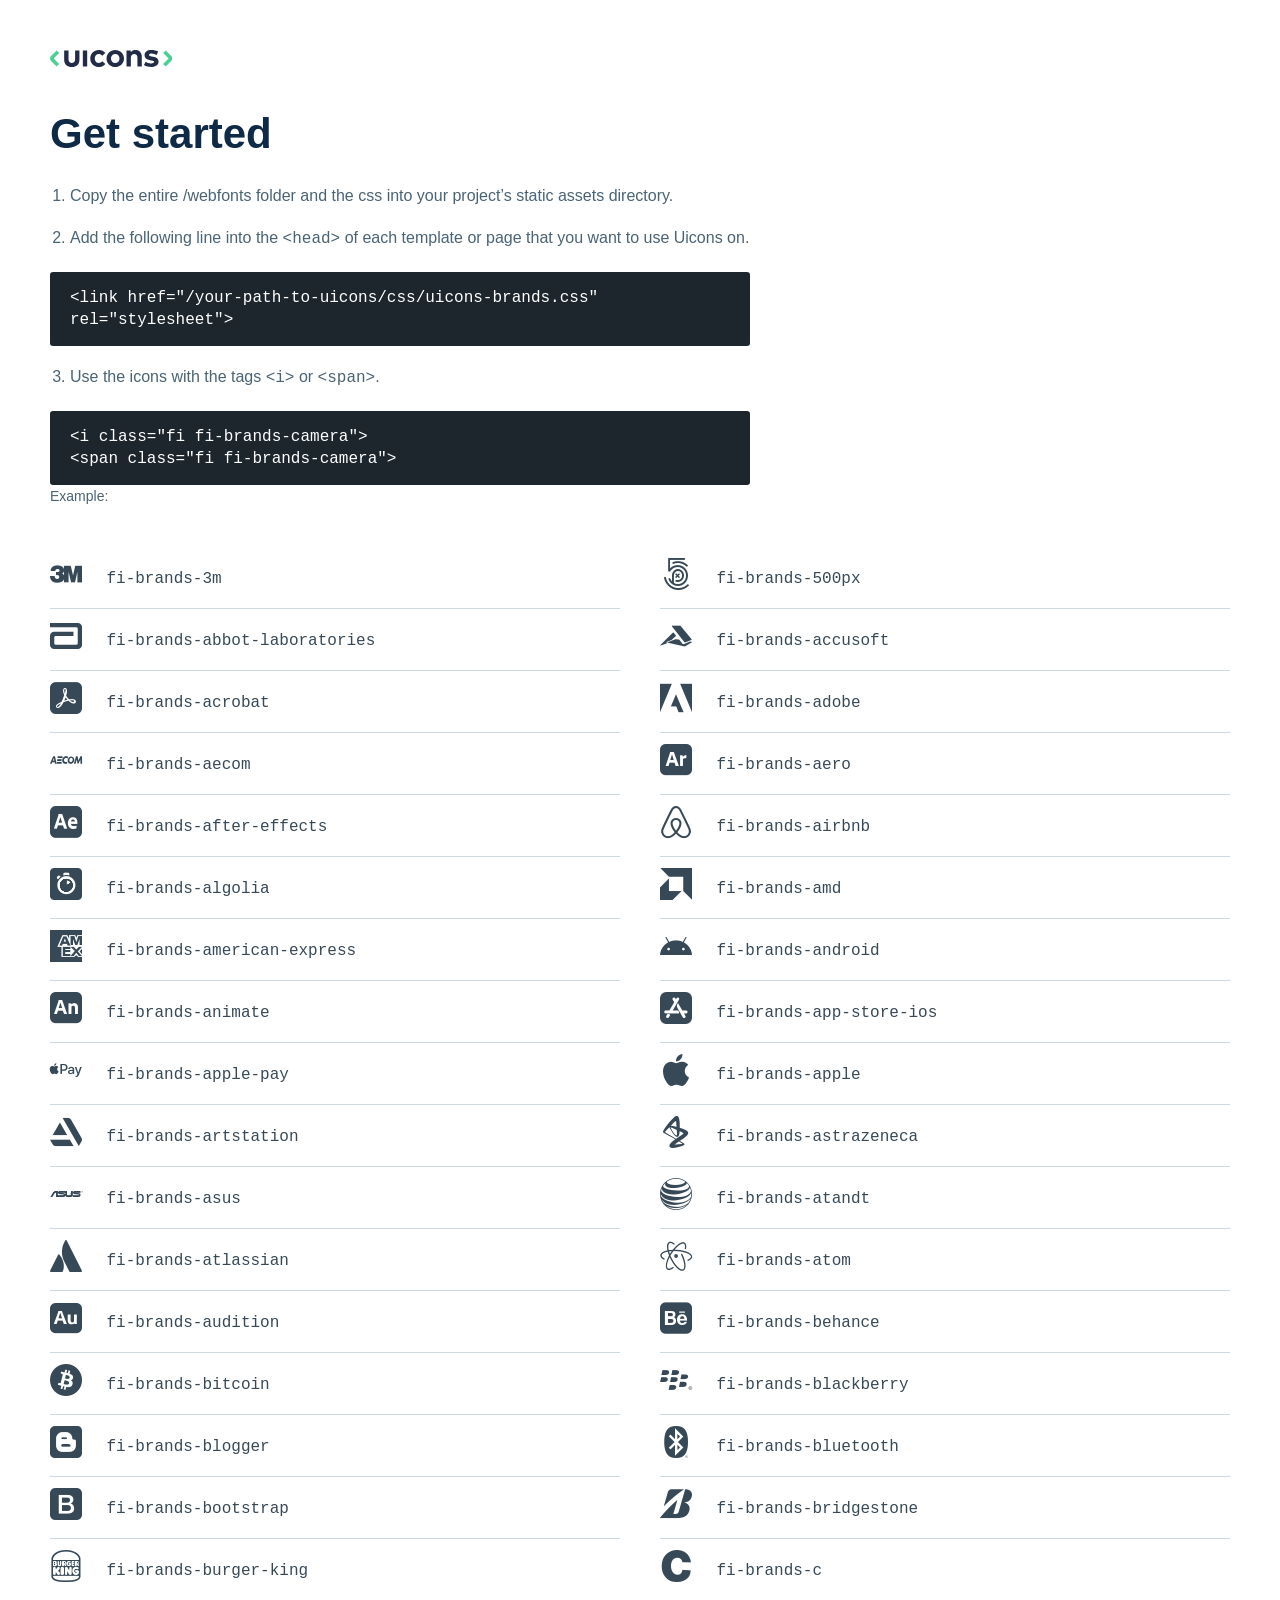
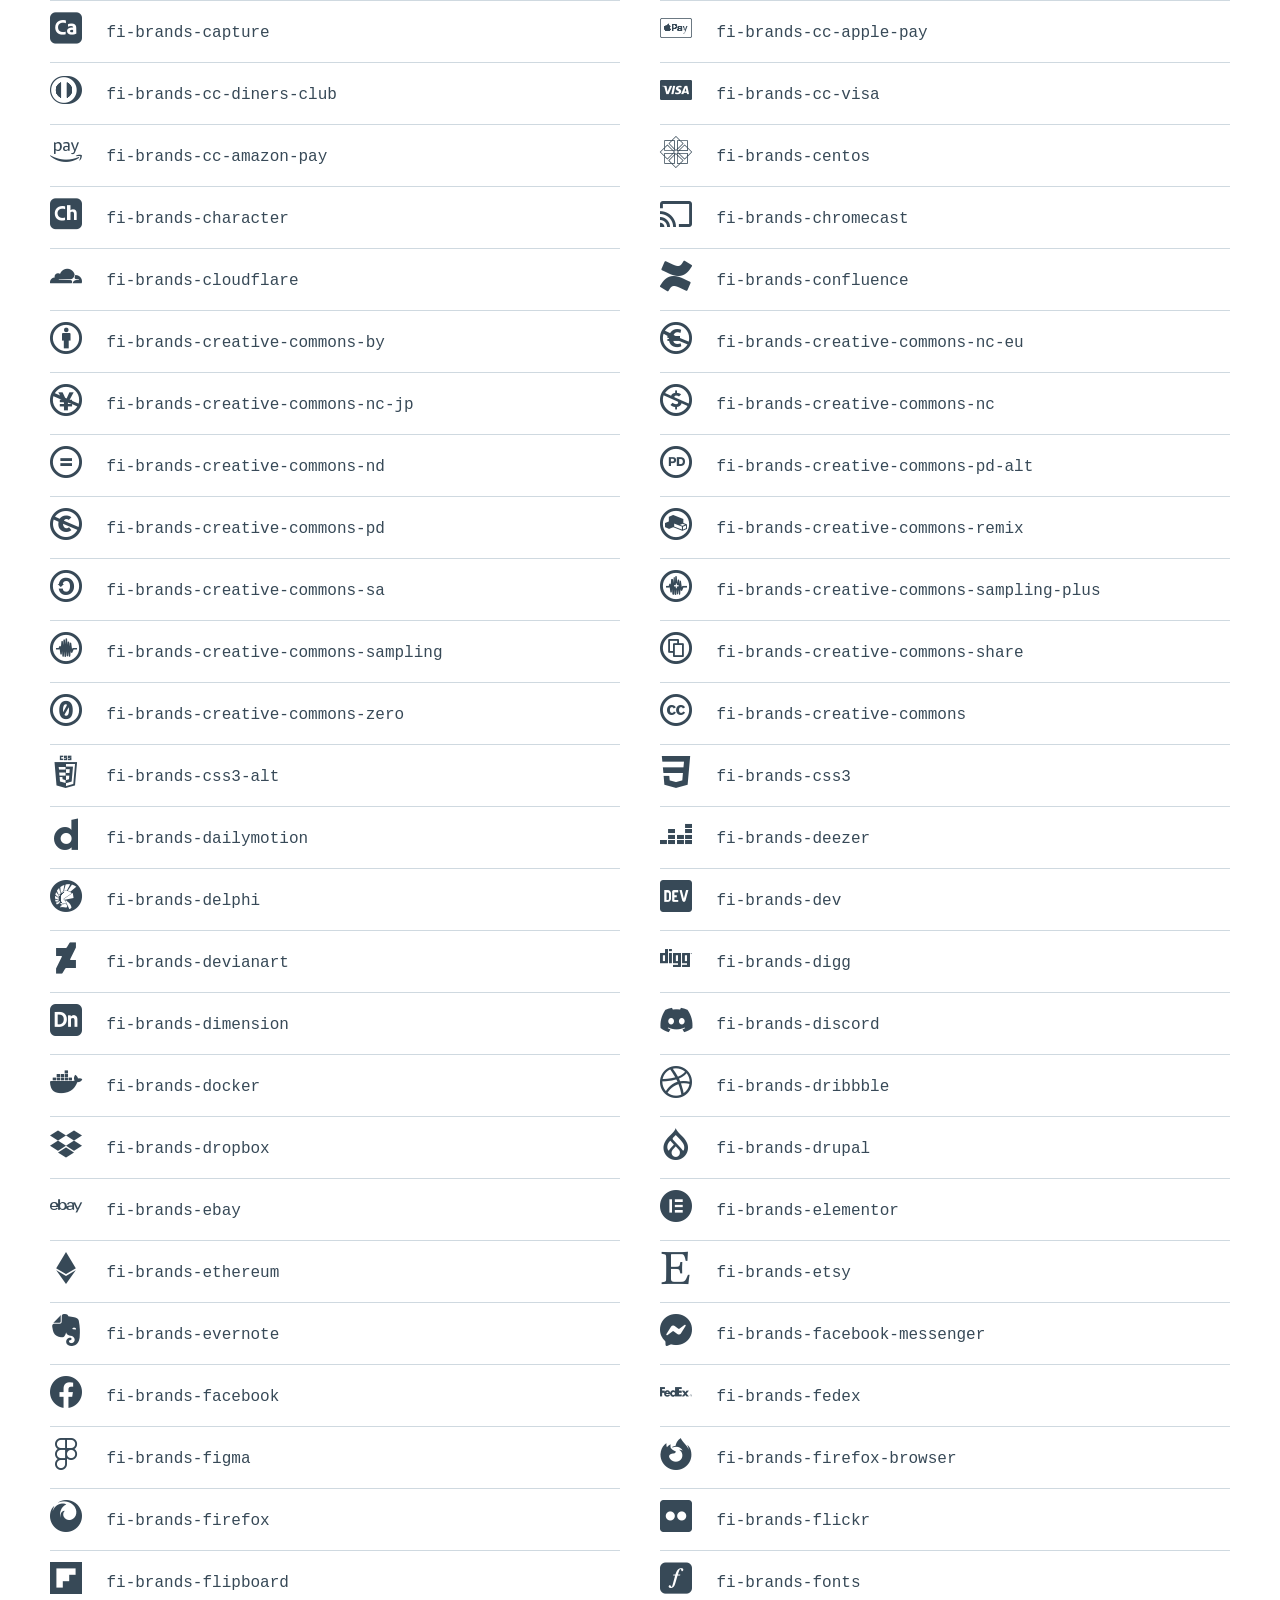
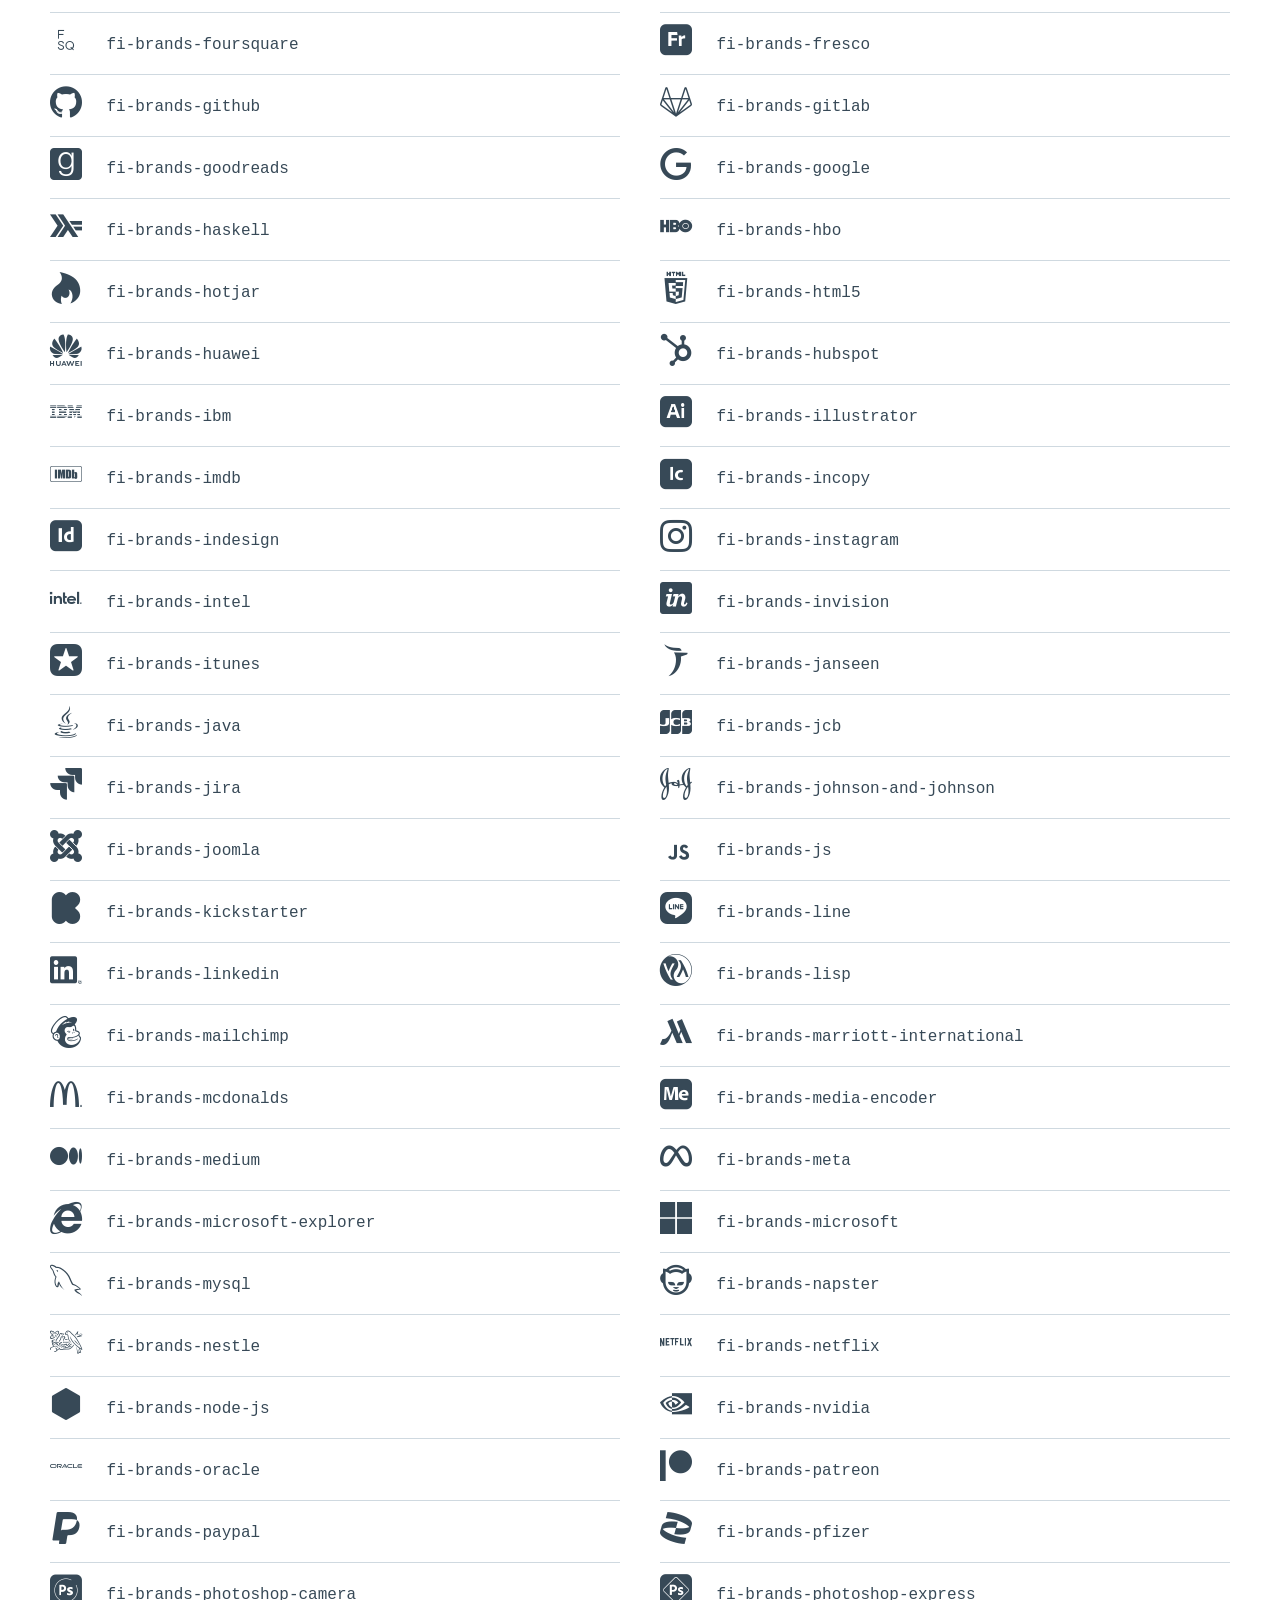
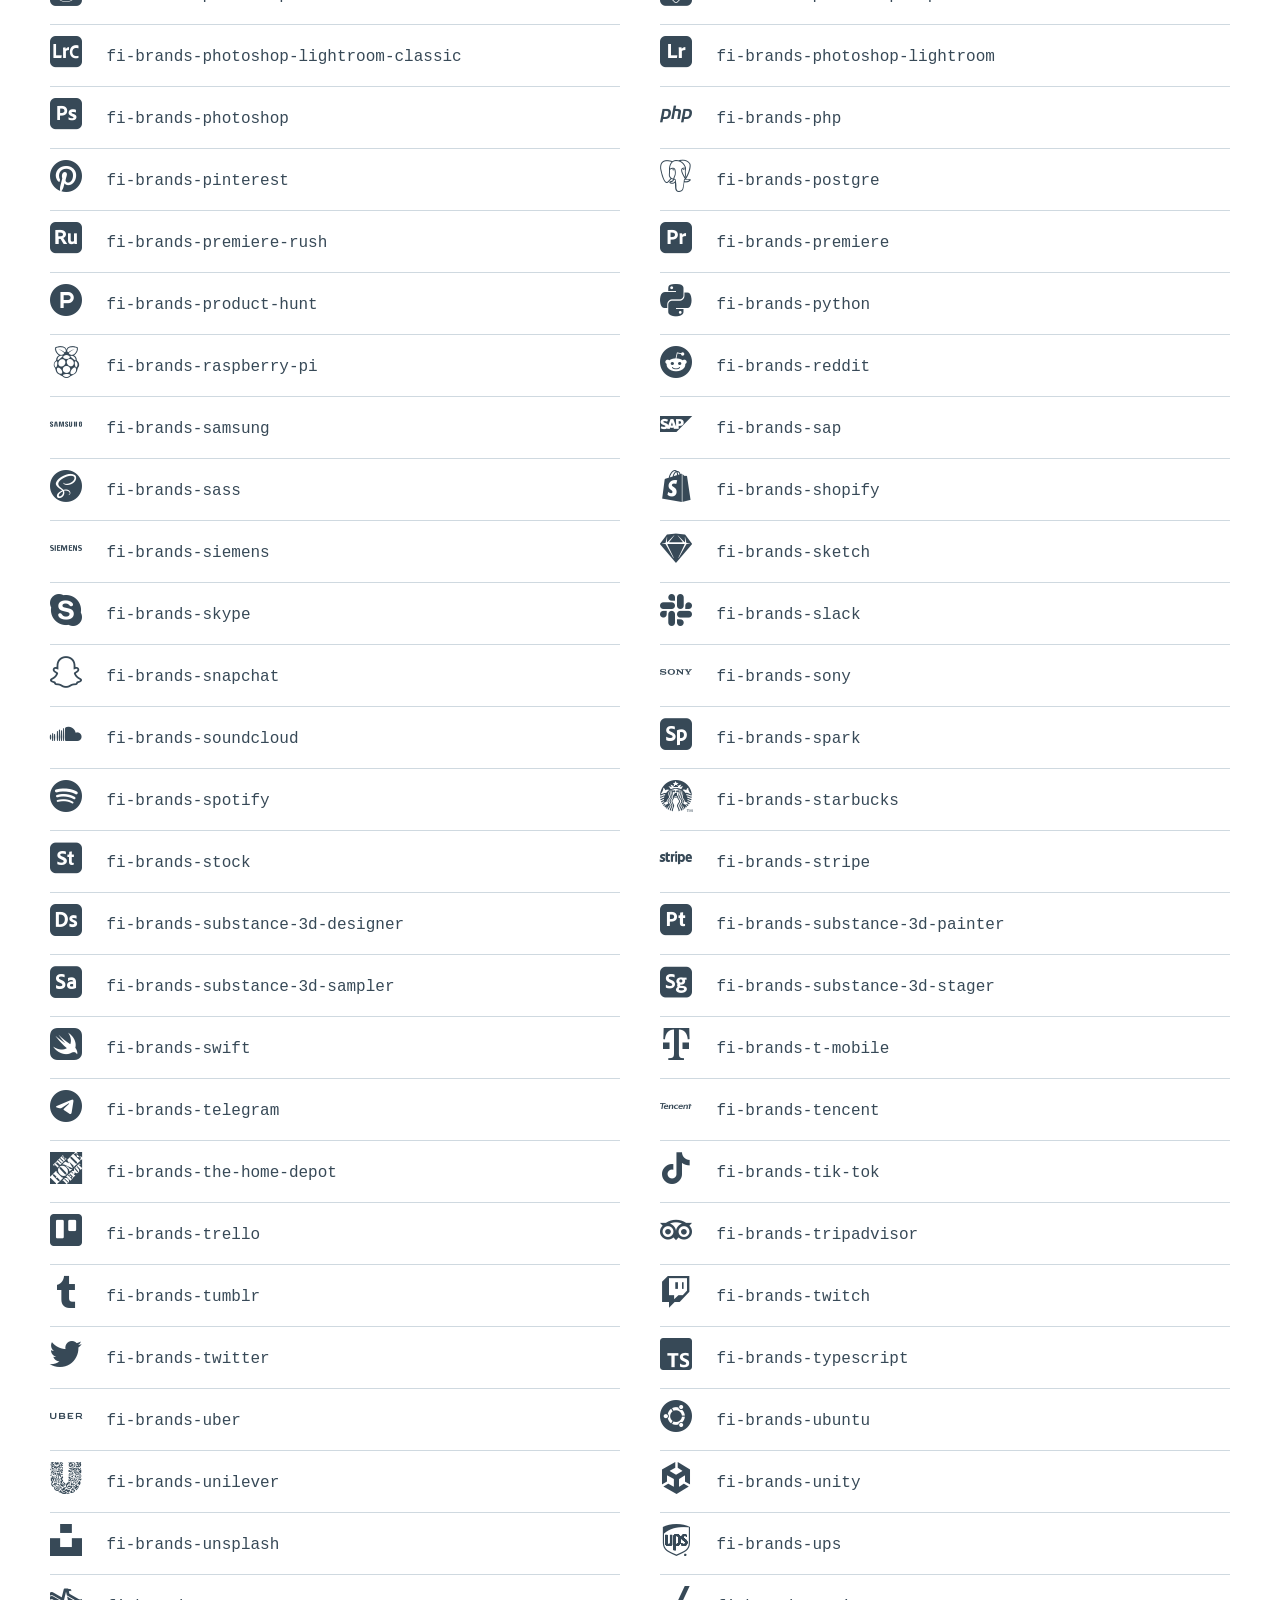
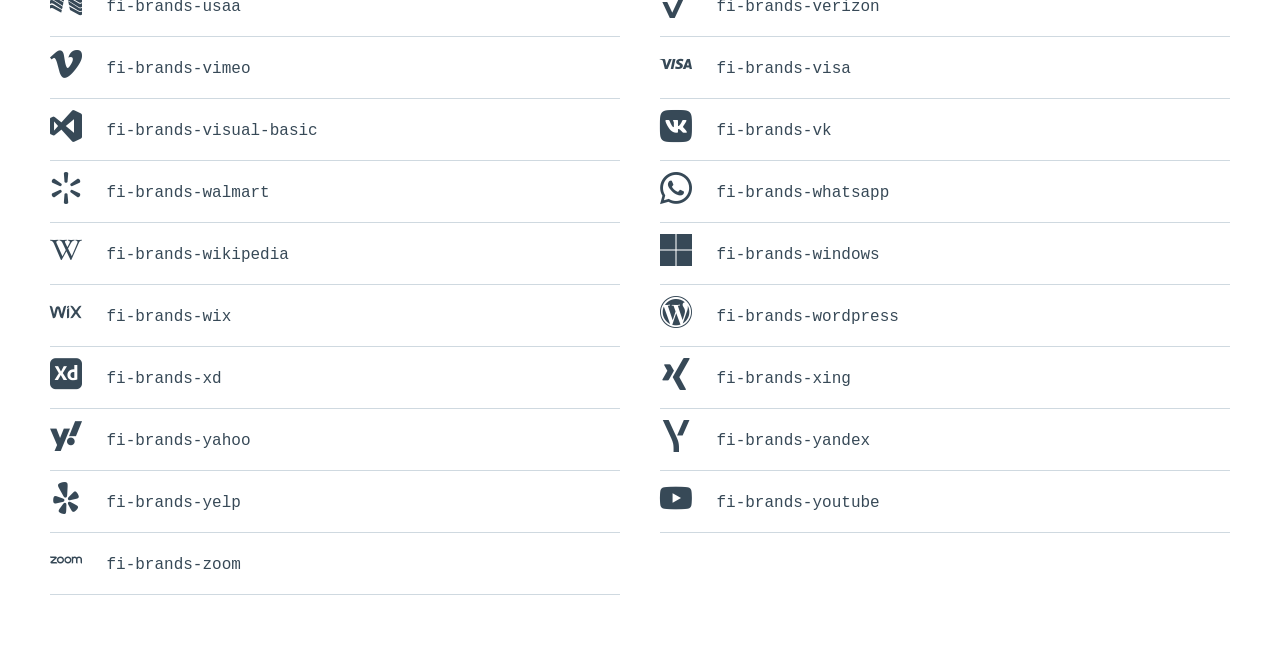
<file: src/icons/uicons-brands/how-to-use.html>
<!DOCTYPE html>
<html lang="en">
<head>
    <meta charset="UTF-8">
    <title>Uicons</title>

    <style>
        html,body,div,span,applet,object,iframe,h1,h2,h3,h4,h5,h6,p,blockquote,pre,a,abbr,acronym,address,big,cite,code,del,dfn,em,img,ins,kbd,q,s,samp,small,strike,strong,sub,sup,tt,var,b,u,i,center,dl,dt,dd,ol,ul,li,fieldset,form,label,legend,table,caption,tbody,tfoot,thead,tr,th,td,article,aside,canvas,details,embed,figure,figcaption,footer,header,hgroup,menu,nav,output,ruby,section,summary,time,mark,audio,video{margin:0;padding:0;border:0;font-size:100%;font:inherit;vertical-align:baseline}article,aside,details,figcaption,figure,footer,header,hgroup,menu,nav,section{display:block}body{line-height:1}ol,ul{list-style:none}blockquote,q{quotes:none}blockquote:before,blockquote:after,q:before,q:after{content:'';content:none}table{border-collapse:collapse;border-spacing:0}

        html {
            box-sizing: border-box;
        }
        *, *:before, *:after {
            box-sizing: inherit;
        }

        body {
            font-family: Arial, Helvetica, sans-serif;
            color: #4A6375;
            line-height: 22px;
        }

        .container {
            padding: 50px;
        }

        .logo {
            margin-bottom: 50px;
            display: inline-block;
        }

        .logo svg {
            display: block
        }

        h1 {
            font-size: 42px;
            color: #0E2A47;
            font-weight: bold;
            margin-bottom: 40px;
        }

        .mono {
            font-family: Consolas,Monaco,Lucida Console,Liberation Mono,DejaVu Sans Mono,Bitstream Vera Sans Mono,Courier New, monospace;
        }

        code {
            background-color: #1D262D;
            padding: 15px 20px;
            border-radius: 3px;
            color: #fff;
            display: block;
            font-family: Consolas,Monaco,Lucida Console,Liberation Mono,DejaVu Sans Mono,Bitstream Vera Sans Mono,Courier New, monospace;
            font-weight: normal;
            width: 100%;
            max-width: 700px;
            margin-left: -20px;
        }

        pre {
            white-space: break-spaces;
        }

        small {
            font-size: 14px;
            margin-left: -20px;
        }

        ol {
            list-style: decimal;
            padding-left: 20px;
        }

        .steps {
            text-align: left;
            margin-bottom: 40px;;
        }

        .steps ol li {
            margin-bottom: 20px;
        }

        .icons {
            color: #374957;
        }

        .icons {
            display: flex;
            flex-wrap: wrap;
            align-items: flex-start;
            margin: 0 -20px;
        }

        .icons li {
            padding: 0 20px;
            width: 50%;
        }

        .icon-holder {
            height: 62px;
            line-height: 62px;
            border-bottom: 1px solid #CFD9E0;
        }

        .icon-holder i {
            font-size: 32px;
            vertical-align: middle;
            margin-right: 20px;
        }

        @media (max-width: 768px) {
            .container {
                padding: 20px;
            }

            .icons li {
                padding: 0 20px;
                width: 100%;
            }
        }
    </style>

    <link rel="stylesheet" type="text/css" href="css/uicons-brands.css" />
</head>
<body>

<div class="container">
    <a href="http://www.flaticon.com/uicons" class="logo">
        <svg width="123" height="17" viewBox="0 0 123 17" fill="none" xmlns="http://www.w3.org/2000/svg">
            <g clip-path="url(#clip0)">
                <path d="M29.4438 9.70091C29.4438 14.8009 25.845 17.004 21.812 17.004C17.7791 17.004 14.1641 14.805 14.1641 9.70091V0.434082H18.5135V9.33169C18.5135 11.9162 19.9295 12.9832 21.812 12.9832C23.6946 12.9832 25.1106 11.9324 25.1106 9.33169V0.434082H29.4438V9.70091Z" fill="#222C47"/>
                <path d="M37.1853 16.5821H32.8359V0.434082H37.1853V16.5821Z" fill="#222C47"/>
                <path d="M55.3498 3.051L52.2176 5.68012C51.7982 5.17177 51.2715 4.7626 50.6752 4.482C50.0789 4.2014 49.4279 4.05633 48.7689 4.05721C46.5171 4.05721 44.7116 5.82618 44.7116 8.52021C44.7116 11.2142 46.4968 12.9832 48.7689 12.9832C49.4361 12.977 50.0944 12.8291 50.7001 12.5493C51.3058 12.2695 51.8452 11.8642 52.2825 11.3603L55.3823 14.0097C54.6134 14.9885 53.6254 15.7731 52.4979 16.3002C51.3703 16.8274 50.1348 17.0823 48.8906 17.0446C43.7338 16.9999 40.2852 13.3889 40.2852 8.52021C40.2852 3.65148 43.7338 -7.03519e-05 48.8825 -7.03519e-05C50.1248 -0.0375892 51.3582 0.219274 52.4822 0.74954C53.6062 1.2798 54.5888 2.06843 55.3498 3.051Z" fill="#222C47"/>
                <path d="M73.9959 8.52029C73.9959 13.389 70.2794 17.0406 65.2484 17.0406C60.2174 17.0406 56.5293 13.389 56.5293 8.52029C56.5293 3.65155 60.2295 0 65.2484 0C70.2672 0 73.9959 3.65155 73.9959 8.52029ZM60.9639 8.52029C60.9639 11.1372 62.7978 12.9833 65.2484 12.9833C67.699 12.9833 69.545 11.1494 69.545 8.52029C69.545 5.89117 67.699 4.05728 65.2484 4.05728C62.7978 4.05728 60.9639 5.88305 60.9639 8.52029Z" fill="#222C47"/>
                <path d="M91.7714 6.30095V16.5821H87.422V7.70883C87.422 5.3759 86.2535 4.08974 84.2736 4.08974C82.4072 4.08974 80.8574 5.30692 80.8574 7.74129V16.5821H76.5039V0.434129H80.7397V2.33294C81.8879 0.616706 83.6569 0 85.4908 0C89.1545 0 91.7714 2.54797 91.7714 6.30095Z" fill="#222C47"/>
                <path d="M106.657 4.93353C105.049 4.1464 103.297 3.6976 101.508 3.61492C99.8569 3.61492 99.0252 4.19917 99.0252 5.08365C99.0252 5.96814 100.19 6.24809 101.658 6.46718L103.091 6.68222C106.588 7.21778 108.54 8.78389 108.54 11.5185C108.54 14.8495 105.805 16.9999 101.123 16.9999C98.9238 16.9999 96.039 16.5942 93.9414 15.1011L95.6576 11.7984C97.2818 12.8839 99.2024 13.4395 101.155 13.3889C103.184 13.3889 104.141 12.8209 104.141 11.8715C104.141 11.0884 103.33 10.6543 101.456 10.3865L100.141 10.2039C96.4082 9.68866 94.5581 8.05358 94.5581 5.30275C94.5581 1.98795 97.1223 0.0282822 101.374 0.0282822C103.714 -0.0143955 106.03 0.511905 108.122 1.56193L106.657 4.93353Z" fill="#222C47"/>
                <path d="M3.70114 8.5204L9.24338 2.95787L6.65889 0.377441L1.03145 6.00489C0.37092 6.66732 0 7.56464 0 8.50011C0 9.43559 0.37092 10.3329 1.03145 10.9953L6.60615 16.57L9.19064 13.9896L3.70114 8.5204Z" fill="#4AD295"/>
                <path d="M118.622 8.44737L113.08 13.9896L115.665 16.57L121.288 10.9548C121.616 10.6269 121.876 10.2377 122.054 9.80916C122.232 9.38066 122.323 8.92136 122.323 8.45751C122.323 7.99366 122.232 7.53436 122.054 7.10586C121.876 6.67737 121.616 6.28808 121.288 5.96026L115.713 0.377441L113.133 2.95787L118.622 8.44737Z" fill="#4AD295"/>
            </g>
            <defs>
                <clipPath id="clip0">
                    <rect width="122.323" height="17" fill="white"/>
                </clipPath>
            </defs>
        </svg>
    </a>

    <h1>Get started</h1>

    <div class="steps">
        <ol>
            <li>Copy the entire /webfonts folder and the css into your project’s static assets directory.</li>
            <li>Add the following line into the <span class="mono">&lt;head&gt;</span> of each template or page that you want to use Uicons on.<br><br>
                <code><pre>&lt;link href="/your-path-to-uicons/css/uicons-brands.css" rel="stylesheet"&gt;</pre></code>
            </li>
            <li>Use the icons with the tags <span class="mono">&lt;i&gt;</span> or <span class="mono">&lt;span&gt;</span>.<br><br>
                <code><pre>&lt;i class="fi fi-brands-camera"&gt;
&lt;span class="fi fi-brands-camera"&gt;</pre></code>
                <small>Example:</small>
            </li>
        </ol>
    </div>

    <ul class="icons">

            <li>
                <div class="icon-holder">
                    <i class="fi fi-brands-3m"></i>
                    <span class="label mono">fi-brands-3m</span>
                </div>
            </li>


            <li>
                <div class="icon-holder">
                    <i class="fi fi-brands-500px"></i>
                    <span class="label mono">fi-brands-500px</span>
                </div>
            </li>


            <li>
                <div class="icon-holder">
                    <i class="fi fi-brands-abbot-laboratories"></i>
                    <span class="label mono">fi-brands-abbot-laboratories</span>
                </div>
            </li>


            <li>
                <div class="icon-holder">
                    <i class="fi fi-brands-accusoft"></i>
                    <span class="label mono">fi-brands-accusoft</span>
                </div>
            </li>


            <li>
                <div class="icon-holder">
                    <i class="fi fi-brands-acrobat"></i>
                    <span class="label mono">fi-brands-acrobat</span>
                </div>
            </li>


            <li>
                <div class="icon-holder">
                    <i class="fi fi-brands-adobe"></i>
                    <span class="label mono">fi-brands-adobe</span>
                </div>
            </li>


            <li>
                <div class="icon-holder">
                    <i class="fi fi-brands-aecom"></i>
                    <span class="label mono">fi-brands-aecom</span>
                </div>
            </li>


            <li>
                <div class="icon-holder">
                    <i class="fi fi-brands-aero"></i>
                    <span class="label mono">fi-brands-aero</span>
                </div>
            </li>


            <li>
                <div class="icon-holder">
                    <i class="fi fi-brands-after-effects"></i>
                    <span class="label mono">fi-brands-after-effects</span>
                </div>
            </li>


            <li>
                <div class="icon-holder">
                    <i class="fi fi-brands-airbnb"></i>
                    <span class="label mono">fi-brands-airbnb</span>
                </div>
            </li>


            <li>
                <div class="icon-holder">
                    <i class="fi fi-brands-algolia"></i>
                    <span class="label mono">fi-brands-algolia</span>
                </div>
            </li>


            <li>
                <div class="icon-holder">
                    <i class="fi fi-brands-amd"></i>
                    <span class="label mono">fi-brands-amd</span>
                </div>
            </li>


            <li>
                <div class="icon-holder">
                    <i class="fi fi-brands-american-express"></i>
                    <span class="label mono">fi-brands-american-express</span>
                </div>
            </li>


            <li>
                <div class="icon-holder">
                    <i class="fi fi-brands-android"></i>
                    <span class="label mono">fi-brands-android</span>
                </div>
            </li>


            <li>
                <div class="icon-holder">
                    <i class="fi fi-brands-animate"></i>
                    <span class="label mono">fi-brands-animate</span>
                </div>
            </li>


            <li>
                <div class="icon-holder">
                    <i class="fi fi-brands-app-store-ios"></i>
                    <span class="label mono">fi-brands-app-store-ios</span>
                </div>
            </li>


            <li>
                <div class="icon-holder">
                    <i class="fi fi-brands-apple-pay"></i>
                    <span class="label mono">fi-brands-apple-pay</span>
                </div>
            </li>


            <li>
                <div class="icon-holder">
                    <i class="fi fi-brands-apple"></i>
                    <span class="label mono">fi-brands-apple</span>
                </div>
            </li>


            <li>
                <div class="icon-holder">
                    <i class="fi fi-brands-artstation"></i>
                    <span class="label mono">fi-brands-artstation</span>
                </div>
            </li>


            <li>
                <div class="icon-holder">
                    <i class="fi fi-brands-astrazeneca"></i>
                    <span class="label mono">fi-brands-astrazeneca</span>
                </div>
            </li>


            <li>
                <div class="icon-holder">
                    <i class="fi fi-brands-asus"></i>
                    <span class="label mono">fi-brands-asus</span>
                </div>
            </li>


            <li>
                <div class="icon-holder">
                    <i class="fi fi-brands-atandt"></i>
                    <span class="label mono">fi-brands-atandt</span>
                </div>
            </li>


            <li>
                <div class="icon-holder">
                    <i class="fi fi-brands-atlassian"></i>
                    <span class="label mono">fi-brands-atlassian</span>
                </div>
            </li>


            <li>
                <div class="icon-holder">
                    <i class="fi fi-brands-atom"></i>
                    <span class="label mono">fi-brands-atom</span>
                </div>
            </li>


            <li>
                <div class="icon-holder">
                    <i class="fi fi-brands-audition"></i>
                    <span class="label mono">fi-brands-audition</span>
                </div>
            </li>


            <li>
                <div class="icon-holder">
                    <i class="fi fi-brands-behance"></i>
                    <span class="label mono">fi-brands-behance</span>
                </div>
            </li>


            <li>
                <div class="icon-holder">
                    <i class="fi fi-brands-bitcoin"></i>
                    <span class="label mono">fi-brands-bitcoin</span>
                </div>
            </li>


            <li>
                <div class="icon-holder">
                    <i class="fi fi-brands-blackberry"></i>
                    <span class="label mono">fi-brands-blackberry</span>
                </div>
            </li>


            <li>
                <div class="icon-holder">
                    <i class="fi fi-brands-blogger"></i>
                    <span class="label mono">fi-brands-blogger</span>
                </div>
            </li>


            <li>
                <div class="icon-holder">
                    <i class="fi fi-brands-bluetooth"></i>
                    <span class="label mono">fi-brands-bluetooth</span>
                </div>
            </li>


            <li>
                <div class="icon-holder">
                    <i class="fi fi-brands-bootstrap"></i>
                    <span class="label mono">fi-brands-bootstrap</span>
                </div>
            </li>


            <li>
                <div class="icon-holder">
                    <i class="fi fi-brands-bridgestone"></i>
                    <span class="label mono">fi-brands-bridgestone</span>
                </div>
            </li>


            <li>
                <div class="icon-holder">
                    <i class="fi fi-brands-burger-king"></i>
                    <span class="label mono">fi-brands-burger-king</span>
                </div>
            </li>


            <li>
                <div class="icon-holder">
                    <i class="fi fi-brands-c"></i>
                    <span class="label mono">fi-brands-c</span>
                </div>
            </li>


            <li>
                <div class="icon-holder">
                    <i class="fi fi-brands-capture"></i>
                    <span class="label mono">fi-brands-capture</span>
                </div>
            </li>


            <li>
                <div class="icon-holder">
                    <i class="fi fi-brands-cc-apple-pay"></i>
                    <span class="label mono">fi-brands-cc-apple-pay</span>
                </div>
            </li>


            <li>
                <div class="icon-holder">
                    <i class="fi fi-brands-cc-diners-club"></i>
                    <span class="label mono">fi-brands-cc-diners-club</span>
                </div>
            </li>


            <li>
                <div class="icon-holder">
                    <i class="fi fi-brands-cc-visa"></i>
                    <span class="label mono">fi-brands-cc-visa</span>
                </div>
            </li>


            <li>
                <div class="icon-holder">
                    <i class="fi fi-brands-cc-amazon-pay"></i>
                    <span class="label mono">fi-brands-cc-amazon-pay</span>
                </div>
            </li>


            <li>
                <div class="icon-holder">
                    <i class="fi fi-brands-centos"></i>
                    <span class="label mono">fi-brands-centos</span>
                </div>
            </li>


            <li>
                <div class="icon-holder">
                    <i class="fi fi-brands-character"></i>
                    <span class="label mono">fi-brands-character</span>
                </div>
            </li>


            <li>
                <div class="icon-holder">
                    <i class="fi fi-brands-chromecast"></i>
                    <span class="label mono">fi-brands-chromecast</span>
                </div>
            </li>


            <li>
                <div class="icon-holder">
                    <i class="fi fi-brands-cloudflare"></i>
                    <span class="label mono">fi-brands-cloudflare</span>
                </div>
            </li>


            <li>
                <div class="icon-holder">
                    <i class="fi fi-brands-confluence"></i>
                    <span class="label mono">fi-brands-confluence</span>
                </div>
            </li>


            <li>
                <div class="icon-holder">
                    <i class="fi fi-brands-creative-commons-by"></i>
                    <span class="label mono">fi-brands-creative-commons-by</span>
                </div>
            </li>


            <li>
                <div class="icon-holder">
                    <i class="fi fi-brands-creative-commons-nc-eu"></i>
                    <span class="label mono">fi-brands-creative-commons-nc-eu</span>
                </div>
            </li>


            <li>
                <div class="icon-holder">
                    <i class="fi fi-brands-creative-commons-nc-jp"></i>
                    <span class="label mono">fi-brands-creative-commons-nc-jp</span>
                </div>
            </li>


            <li>
                <div class="icon-holder">
                    <i class="fi fi-brands-creative-commons-nc"></i>
                    <span class="label mono">fi-brands-creative-commons-nc</span>
                </div>
            </li>


            <li>
                <div class="icon-holder">
                    <i class="fi fi-brands-creative-commons-nd"></i>
                    <span class="label mono">fi-brands-creative-commons-nd</span>
                </div>
            </li>


            <li>
                <div class="icon-holder">
                    <i class="fi fi-brands-creative-commons-pd-alt"></i>
                    <span class="label mono">fi-brands-creative-commons-pd-alt</span>
                </div>
            </li>


            <li>
                <div class="icon-holder">
                    <i class="fi fi-brands-creative-commons-pd"></i>
                    <span class="label mono">fi-brands-creative-commons-pd</span>
                </div>
            </li>


            <li>
                <div class="icon-holder">
                    <i class="fi fi-brands-creative-commons-remix"></i>
                    <span class="label mono">fi-brands-creative-commons-remix</span>
                </div>
            </li>


            <li>
                <div class="icon-holder">
                    <i class="fi fi-brands-creative-commons-sa"></i>
                    <span class="label mono">fi-brands-creative-commons-sa</span>
                </div>
            </li>


            <li>
                <div class="icon-holder">
                    <i class="fi fi-brands-creative-commons-sampling-plus"></i>
                    <span class="label mono">fi-brands-creative-commons-sampling-plus</span>
                </div>
            </li>


            <li>
                <div class="icon-holder">
                    <i class="fi fi-brands-creative-commons-sampling"></i>
                    <span class="label mono">fi-brands-creative-commons-sampling</span>
                </div>
            </li>


            <li>
                <div class="icon-holder">
                    <i class="fi fi-brands-creative-commons-share"></i>
                    <span class="label mono">fi-brands-creative-commons-share</span>
                </div>
            </li>


            <li>
                <div class="icon-holder">
                    <i class="fi fi-brands-creative-commons-zero"></i>
                    <span class="label mono">fi-brands-creative-commons-zero</span>
                </div>
            </li>


            <li>
                <div class="icon-holder">
                    <i class="fi fi-brands-creative-commons"></i>
                    <span class="label mono">fi-brands-creative-commons</span>
                </div>
            </li>


            <li>
                <div class="icon-holder">
                    <i class="fi fi-brands-css3-alt"></i>
                    <span class="label mono">fi-brands-css3-alt</span>
                </div>
            </li>


            <li>
                <div class="icon-holder">
                    <i class="fi fi-brands-css3"></i>
                    <span class="label mono">fi-brands-css3</span>
                </div>
            </li>


            <li>
                <div class="icon-holder">
                    <i class="fi fi-brands-dailymotion"></i>
                    <span class="label mono">fi-brands-dailymotion</span>
                </div>
            </li>


            <li>
                <div class="icon-holder">
                    <i class="fi fi-brands-deezer"></i>
                    <span class="label mono">fi-brands-deezer</span>
                </div>
            </li>


            <li>
                <div class="icon-holder">
                    <i class="fi fi-brands-delphi"></i>
                    <span class="label mono">fi-brands-delphi</span>
                </div>
            </li>


            <li>
                <div class="icon-holder">
                    <i class="fi fi-brands-dev"></i>
                    <span class="label mono">fi-brands-dev</span>
                </div>
            </li>


            <li>
                <div class="icon-holder">
                    <i class="fi fi-brands-devianart"></i>
                    <span class="label mono">fi-brands-devianart</span>
                </div>
            </li>


            <li>
                <div class="icon-holder">
                    <i class="fi fi-brands-digg"></i>
                    <span class="label mono">fi-brands-digg</span>
                </div>
            </li>


            <li>
                <div class="icon-holder">
                    <i class="fi fi-brands-dimension"></i>
                    <span class="label mono">fi-brands-dimension</span>
                </div>
            </li>


            <li>
                <div class="icon-holder">
                    <i class="fi fi-brands-discord"></i>
                    <span class="label mono">fi-brands-discord</span>
                </div>
            </li>


            <li>
                <div class="icon-holder">
                    <i class="fi fi-brands-docker"></i>
                    <span class="label mono">fi-brands-docker</span>
                </div>
            </li>


            <li>
                <div class="icon-holder">
                    <i class="fi fi-brands-dribbble"></i>
                    <span class="label mono">fi-brands-dribbble</span>
                </div>
            </li>


            <li>
                <div class="icon-holder">
                    <i class="fi fi-brands-dropbox"></i>
                    <span class="label mono">fi-brands-dropbox</span>
                </div>
            </li>


            <li>
                <div class="icon-holder">
                    <i class="fi fi-brands-drupal"></i>
                    <span class="label mono">fi-brands-drupal</span>
                </div>
            </li>


            <li>
                <div class="icon-holder">
                    <i class="fi fi-brands-ebay"></i>
                    <span class="label mono">fi-brands-ebay</span>
                </div>
            </li>


            <li>
                <div class="icon-holder">
                    <i class="fi fi-brands-elementor"></i>
                    <span class="label mono">fi-brands-elementor</span>
                </div>
            </li>


            <li>
                <div class="icon-holder">
                    <i class="fi fi-brands-ethereum"></i>
                    <span class="label mono">fi-brands-ethereum</span>
                </div>
            </li>


            <li>
                <div class="icon-holder">
                    <i class="fi fi-brands-etsy"></i>
                    <span class="label mono">fi-brands-etsy</span>
                </div>
            </li>


            <li>
                <div class="icon-holder">
                    <i class="fi fi-brands-evernote"></i>
                    <span class="label mono">fi-brands-evernote</span>
                </div>
            </li>


            <li>
                <div class="icon-holder">
                    <i class="fi fi-brands-facebook-messenger"></i>
                    <span class="label mono">fi-brands-facebook-messenger</span>
                </div>
            </li>


            <li>
                <div class="icon-holder">
                    <i class="fi fi-brands-facebook"></i>
                    <span class="label mono">fi-brands-facebook</span>
                </div>
            </li>


            <li>
                <div class="icon-holder">
                    <i class="fi fi-brands-fedex"></i>
                    <span class="label mono">fi-brands-fedex</span>
                </div>
            </li>


            <li>
                <div class="icon-holder">
                    <i class="fi fi-brands-figma"></i>
                    <span class="label mono">fi-brands-figma</span>
                </div>
            </li>


            <li>
                <div class="icon-holder">
                    <i class="fi fi-brands-firefox-browser"></i>
                    <span class="label mono">fi-brands-firefox-browser</span>
                </div>
            </li>


            <li>
                <div class="icon-holder">
                    <i class="fi fi-brands-firefox"></i>
                    <span class="label mono">fi-brands-firefox</span>
                </div>
            </li>


            <li>
                <div class="icon-holder">
                    <i class="fi fi-brands-flickr"></i>
                    <span class="label mono">fi-brands-flickr</span>
                </div>
            </li>


            <li>
                <div class="icon-holder">
                    <i class="fi fi-brands-flipboard"></i>
                    <span class="label mono">fi-brands-flipboard</span>
                </div>
            </li>


            <li>
                <div class="icon-holder">
                    <i class="fi fi-brands-fonts"></i>
                    <span class="label mono">fi-brands-fonts</span>
                </div>
            </li>


            <li>
                <div class="icon-holder">
                    <i class="fi fi-brands-foursquare"></i>
                    <span class="label mono">fi-brands-foursquare</span>
                </div>
            </li>


            <li>
                <div class="icon-holder">
                    <i class="fi fi-brands-fresco"></i>
                    <span class="label mono">fi-brands-fresco</span>
                </div>
            </li>


            <li>
                <div class="icon-holder">
                    <i class="fi fi-brands-github"></i>
                    <span class="label mono">fi-brands-github</span>
                </div>
            </li>


            <li>
                <div class="icon-holder">
                    <i class="fi fi-brands-gitlab"></i>
                    <span class="label mono">fi-brands-gitlab</span>
                </div>
            </li>


            <li>
                <div class="icon-holder">
                    <i class="fi fi-brands-goodreads"></i>
                    <span class="label mono">fi-brands-goodreads</span>
                </div>
            </li>


            <li>
                <div class="icon-holder">
                    <i class="fi fi-brands-google"></i>
                    <span class="label mono">fi-brands-google</span>
                </div>
            </li>


            <li>
                <div class="icon-holder">
                    <i class="fi fi-brands-haskell"></i>
                    <span class="label mono">fi-brands-haskell</span>
                </div>
            </li>


            <li>
                <div class="icon-holder">
                    <i class="fi fi-brands-hbo"></i>
                    <span class="label mono">fi-brands-hbo</span>
                </div>
            </li>


            <li>
                <div class="icon-holder">
                    <i class="fi fi-brands-hotjar"></i>
                    <span class="label mono">fi-brands-hotjar</span>
                </div>
            </li>


            <li>
                <div class="icon-holder">
                    <i class="fi fi-brands-html5"></i>
                    <span class="label mono">fi-brands-html5</span>
                </div>
            </li>


            <li>
                <div class="icon-holder">
                    <i class="fi fi-brands-huawei"></i>
                    <span class="label mono">fi-brands-huawei</span>
                </div>
            </li>


            <li>
                <div class="icon-holder">
                    <i class="fi fi-brands-hubspot"></i>
                    <span class="label mono">fi-brands-hubspot</span>
                </div>
            </li>


            <li>
                <div class="icon-holder">
                    <i class="fi fi-brands-ibm"></i>
                    <span class="label mono">fi-brands-ibm</span>
                </div>
            </li>


            <li>
                <div class="icon-holder">
                    <i class="fi fi-brands-illustrator"></i>
                    <span class="label mono">fi-brands-illustrator</span>
                </div>
            </li>


            <li>
                <div class="icon-holder">
                    <i class="fi fi-brands-imdb"></i>
                    <span class="label mono">fi-brands-imdb</span>
                </div>
            </li>


            <li>
                <div class="icon-holder">
                    <i class="fi fi-brands-incopy"></i>
                    <span class="label mono">fi-brands-incopy</span>
                </div>
            </li>


            <li>
                <div class="icon-holder">
                    <i class="fi fi-brands-indesign"></i>
                    <span class="label mono">fi-brands-indesign</span>
                </div>
            </li>


            <li>
                <div class="icon-holder">
                    <i class="fi fi-brands-instagram"></i>
                    <span class="label mono">fi-brands-instagram</span>
                </div>
            </li>


            <li>
                <div class="icon-holder">
                    <i class="fi fi-brands-intel"></i>
                    <span class="label mono">fi-brands-intel</span>
                </div>
            </li>


            <li>
                <div class="icon-holder">
                    <i class="fi fi-brands-invision"></i>
                    <span class="label mono">fi-brands-invision</span>
                </div>
            </li>


            <li>
                <div class="icon-holder">
                    <i class="fi fi-brands-itunes"></i>
                    <span class="label mono">fi-brands-itunes</span>
                </div>
            </li>


            <li>
                <div class="icon-holder">
                    <i class="fi fi-brands-janseen"></i>
                    <span class="label mono">fi-brands-janseen</span>
                </div>
            </li>


            <li>
                <div class="icon-holder">
                    <i class="fi fi-brands-java"></i>
                    <span class="label mono">fi-brands-java</span>
                </div>
            </li>


            <li>
                <div class="icon-holder">
                    <i class="fi fi-brands-jcb"></i>
                    <span class="label mono">fi-brands-jcb</span>
                </div>
            </li>


            <li>
                <div class="icon-holder">
                    <i class="fi fi-brands-jira"></i>
                    <span class="label mono">fi-brands-jira</span>
                </div>
            </li>


            <li>
                <div class="icon-holder">
                    <i class="fi fi-brands-johnson-and-johnson"></i>
                    <span class="label mono">fi-brands-johnson-and-johnson</span>
                </div>
            </li>


            <li>
                <div class="icon-holder">
                    <i class="fi fi-brands-joomla"></i>
                    <span class="label mono">fi-brands-joomla</span>
                </div>
            </li>


            <li>
                <div class="icon-holder">
                    <i class="fi fi-brands-js"></i>
                    <span class="label mono">fi-brands-js</span>
                </div>
            </li>


            <li>
                <div class="icon-holder">
                    <i class="fi fi-brands-kickstarter"></i>
                    <span class="label mono">fi-brands-kickstarter</span>
                </div>
            </li>


            <li>
                <div class="icon-holder">
                    <i class="fi fi-brands-line"></i>
                    <span class="label mono">fi-brands-line</span>
                </div>
            </li>


            <li>
                <div class="icon-holder">
                    <i class="fi fi-brands-linkedin"></i>
                    <span class="label mono">fi-brands-linkedin</span>
                </div>
            </li>


            <li>
                <div class="icon-holder">
                    <i class="fi fi-brands-lisp"></i>
                    <span class="label mono">fi-brands-lisp</span>
                </div>
            </li>


            <li>
                <div class="icon-holder">
                    <i class="fi fi-brands-mailchimp"></i>
                    <span class="label mono">fi-brands-mailchimp</span>
                </div>
            </li>


            <li>
                <div class="icon-holder">
                    <i class="fi fi-brands-marriott-international"></i>
                    <span class="label mono">fi-brands-marriott-international</span>
                </div>
            </li>


            <li>
                <div class="icon-holder">
                    <i class="fi fi-brands-mcdonalds"></i>
                    <span class="label mono">fi-brands-mcdonalds</span>
                </div>
            </li>


            <li>
                <div class="icon-holder">
                    <i class="fi fi-brands-media-encoder"></i>
                    <span class="label mono">fi-brands-media-encoder</span>
                </div>
            </li>


            <li>
                <div class="icon-holder">
                    <i class="fi fi-brands-medium"></i>
                    <span class="label mono">fi-brands-medium</span>
                </div>
            </li>


            <li>
                <div class="icon-holder">
                    <i class="fi fi-brands-meta"></i>
                    <span class="label mono">fi-brands-meta</span>
                </div>
            </li>


            <li>
                <div class="icon-holder">
                    <i class="fi fi-brands-microsoft-explorer"></i>
                    <span class="label mono">fi-brands-microsoft-explorer</span>
                </div>
            </li>


            <li>
                <div class="icon-holder">
                    <i class="fi fi-brands-microsoft"></i>
                    <span class="label mono">fi-brands-microsoft</span>
                </div>
            </li>


            <li>
                <div class="icon-holder">
                    <i class="fi fi-brands-mysql"></i>
                    <span class="label mono">fi-brands-mysql</span>
                </div>
            </li>


            <li>
                <div class="icon-holder">
                    <i class="fi fi-brands-napster"></i>
                    <span class="label mono">fi-brands-napster</span>
                </div>
            </li>


            <li>
                <div class="icon-holder">
                    <i class="fi fi-brands-nestle"></i>
                    <span class="label mono">fi-brands-nestle</span>
                </div>
            </li>


            <li>
                <div class="icon-holder">
                    <i class="fi fi-brands-netflix"></i>
                    <span class="label mono">fi-brands-netflix</span>
                </div>
            </li>


            <li>
                <div class="icon-holder">
                    <i class="fi fi-brands-node-js"></i>
                    <span class="label mono">fi-brands-node-js</span>
                </div>
            </li>


            <li>
                <div class="icon-holder">
                    <i class="fi fi-brands-nvidia"></i>
                    <span class="label mono">fi-brands-nvidia</span>
                </div>
            </li>


            <li>
                <div class="icon-holder">
                    <i class="fi fi-brands-oracle"></i>
                    <span class="label mono">fi-brands-oracle</span>
                </div>
            </li>


            <li>
                <div class="icon-holder">
                    <i class="fi fi-brands-patreon"></i>
                    <span class="label mono">fi-brands-patreon</span>
                </div>
            </li>


            <li>
                <div class="icon-holder">
                    <i class="fi fi-brands-paypal"></i>
                    <span class="label mono">fi-brands-paypal</span>
                </div>
            </li>


            <li>
                <div class="icon-holder">
                    <i class="fi fi-brands-pfizer"></i>
                    <span class="label mono">fi-brands-pfizer</span>
                </div>
            </li>


            <li>
                <div class="icon-holder">
                    <i class="fi fi-brands-photoshop-camera"></i>
                    <span class="label mono">fi-brands-photoshop-camera</span>
                </div>
            </li>


            <li>
                <div class="icon-holder">
                    <i class="fi fi-brands-photoshop-express"></i>
                    <span class="label mono">fi-brands-photoshop-express</span>
                </div>
            </li>


            <li>
                <div class="icon-holder">
                    <i class="fi fi-brands-photoshop-lightroom-classic"></i>
                    <span class="label mono">fi-brands-photoshop-lightroom-classic</span>
                </div>
            </li>


            <li>
                <div class="icon-holder">
                    <i class="fi fi-brands-photoshop-lightroom"></i>
                    <span class="label mono">fi-brands-photoshop-lightroom</span>
                </div>
            </li>


            <li>
                <div class="icon-holder">
                    <i class="fi fi-brands-photoshop"></i>
                    <span class="label mono">fi-brands-photoshop</span>
                </div>
            </li>


            <li>
                <div class="icon-holder">
                    <i class="fi fi-brands-php"></i>
                    <span class="label mono">fi-brands-php</span>
                </div>
            </li>


            <li>
                <div class="icon-holder">
                    <i class="fi fi-brands-pinterest"></i>
                    <span class="label mono">fi-brands-pinterest</span>
                </div>
            </li>


            <li>
                <div class="icon-holder">
                    <i class="fi fi-brands-postgre"></i>
                    <span class="label mono">fi-brands-postgre</span>
                </div>
            </li>


            <li>
                <div class="icon-holder">
                    <i class="fi fi-brands-premiere-rush"></i>
                    <span class="label mono">fi-brands-premiere-rush</span>
                </div>
            </li>


            <li>
                <div class="icon-holder">
                    <i class="fi fi-brands-premiere"></i>
                    <span class="label mono">fi-brands-premiere</span>
                </div>
            </li>


            <li>
                <div class="icon-holder">
                    <i class="fi fi-brands-product-hunt"></i>
                    <span class="label mono">fi-brands-product-hunt</span>
                </div>
            </li>


            <li>
                <div class="icon-holder">
                    <i class="fi fi-brands-python"></i>
                    <span class="label mono">fi-brands-python</span>
                </div>
            </li>


            <li>
                <div class="icon-holder">
                    <i class="fi fi-brands-raspberry-pi"></i>
                    <span class="label mono">fi-brands-raspberry-pi</span>
                </div>
            </li>


            <li>
                <div class="icon-holder">
                    <i class="fi fi-brands-reddit"></i>
                    <span class="label mono">fi-brands-reddit</span>
                </div>
            </li>


            <li>
                <div class="icon-holder">
                    <i class="fi fi-brands-samsung"></i>
                    <span class="label mono">fi-brands-samsung</span>
                </div>
            </li>


            <li>
                <div class="icon-holder">
                    <i class="fi fi-brands-sap"></i>
                    <span class="label mono">fi-brands-sap</span>
                </div>
            </li>


            <li>
                <div class="icon-holder">
                    <i class="fi fi-brands-sass"></i>
                    <span class="label mono">fi-brands-sass</span>
                </div>
            </li>


            <li>
                <div class="icon-holder">
                    <i class="fi fi-brands-shopify"></i>
                    <span class="label mono">fi-brands-shopify</span>
                </div>
            </li>


            <li>
                <div class="icon-holder">
                    <i class="fi fi-brands-siemens"></i>
                    <span class="label mono">fi-brands-siemens</span>
                </div>
            </li>


            <li>
                <div class="icon-holder">
                    <i class="fi fi-brands-sketch"></i>
                    <span class="label mono">fi-brands-sketch</span>
                </div>
            </li>


            <li>
                <div class="icon-holder">
                    <i class="fi fi-brands-skype"></i>
                    <span class="label mono">fi-brands-skype</span>
                </div>
            </li>


            <li>
                <div class="icon-holder">
                    <i class="fi fi-brands-slack"></i>
                    <span class="label mono">fi-brands-slack</span>
                </div>
            </li>


            <li>
                <div class="icon-holder">
                    <i class="fi fi-brands-snapchat"></i>
                    <span class="label mono">fi-brands-snapchat</span>
                </div>
            </li>


            <li>
                <div class="icon-holder">
                    <i class="fi fi-brands-sony"></i>
                    <span class="label mono">fi-brands-sony</span>
                </div>
            </li>


            <li>
                <div class="icon-holder">
                    <i class="fi fi-brands-soundcloud"></i>
                    <span class="label mono">fi-brands-soundcloud</span>
                </div>
            </li>


            <li>
                <div class="icon-holder">
                    <i class="fi fi-brands-spark"></i>
                    <span class="label mono">fi-brands-spark</span>
                </div>
            </li>


            <li>
                <div class="icon-holder">
                    <i class="fi fi-brands-spotify"></i>
                    <span class="label mono">fi-brands-spotify</span>
                </div>
            </li>


            <li>
                <div class="icon-holder">
                    <i class="fi fi-brands-starbucks"></i>
                    <span class="label mono">fi-brands-starbucks</span>
                </div>
            </li>


            <li>
                <div class="icon-holder">
                    <i class="fi fi-brands-stock"></i>
                    <span class="label mono">fi-brands-stock</span>
                </div>
            </li>


            <li>
                <div class="icon-holder">
                    <i class="fi fi-brands-stripe"></i>
                    <span class="label mono">fi-brands-stripe</span>
                </div>
            </li>


            <li>
                <div class="icon-holder">
                    <i class="fi fi-brands-substance-3d-designer"></i>
                    <span class="label mono">fi-brands-substance-3d-designer</span>
                </div>
            </li>


            <li>
                <div class="icon-holder">
                    <i class="fi fi-brands-substance-3d-painter"></i>
                    <span class="label mono">fi-brands-substance-3d-painter</span>
                </div>
            </li>


            <li>
                <div class="icon-holder">
                    <i class="fi fi-brands-substance-3d-sampler"></i>
                    <span class="label mono">fi-brands-substance-3d-sampler</span>
                </div>
            </li>


            <li>
                <div class="icon-holder">
                    <i class="fi fi-brands-substance-3d-stager"></i>
                    <span class="label mono">fi-brands-substance-3d-stager</span>
                </div>
            </li>


            <li>
                <div class="icon-holder">
                    <i class="fi fi-brands-swift"></i>
                    <span class="label mono">fi-brands-swift</span>
                </div>
            </li>


            <li>
                <div class="icon-holder">
                    <i class="fi fi-brands-t-mobile"></i>
                    <span class="label mono">fi-brands-t-mobile</span>
                </div>
            </li>


            <li>
                <div class="icon-holder">
                    <i class="fi fi-brands-telegram"></i>
                    <span class="label mono">fi-brands-telegram</span>
                </div>
            </li>


            <li>
                <div class="icon-holder">
                    <i class="fi fi-brands-tencent"></i>
                    <span class="label mono">fi-brands-tencent</span>
                </div>
            </li>


            <li>
                <div class="icon-holder">
                    <i class="fi fi-brands-the-home-depot"></i>
                    <span class="label mono">fi-brands-the-home-depot</span>
                </div>
            </li>


            <li>
                <div class="icon-holder">
                    <i class="fi fi-brands-tik-tok"></i>
                    <span class="label mono">fi-brands-tik-tok</span>
                </div>
            </li>


            <li>
                <div class="icon-holder">
                    <i class="fi fi-brands-trello"></i>
                    <span class="label mono">fi-brands-trello</span>
                </div>
            </li>


            <li>
                <div class="icon-holder">
                    <i class="fi fi-brands-tripadvisor"></i>
                    <span class="label mono">fi-brands-tripadvisor</span>
                </div>
            </li>


            <li>
                <div class="icon-holder">
                    <i class="fi fi-brands-tumblr"></i>
                    <span class="label mono">fi-brands-tumblr</span>
                </div>
            </li>


            <li>
                <div class="icon-holder">
                    <i class="fi fi-brands-twitch"></i>
                    <span class="label mono">fi-brands-twitch</span>
                </div>
            </li>


            <li>
                <div class="icon-holder">
                    <i class="fi fi-brands-twitter"></i>
                    <span class="label mono">fi-brands-twitter</span>
                </div>
            </li>


            <li>
                <div class="icon-holder">
                    <i class="fi fi-brands-typescript"></i>
                    <span class="label mono">fi-brands-typescript</span>
                </div>
            </li>


            <li>
                <div class="icon-holder">
                    <i class="fi fi-brands-uber"></i>
                    <span class="label mono">fi-brands-uber</span>
                </div>
            </li>


            <li>
                <div class="icon-holder">
                    <i class="fi fi-brands-ubuntu"></i>
                    <span class="label mono">fi-brands-ubuntu</span>
                </div>
            </li>


            <li>
                <div class="icon-holder">
                    <i class="fi fi-brands-unilever"></i>
                    <span class="label mono">fi-brands-unilever</span>
                </div>
            </li>


            <li>
                <div class="icon-holder">
                    <i class="fi fi-brands-unity"></i>
                    <span class="label mono">fi-brands-unity</span>
                </div>
            </li>


            <li>
                <div class="icon-holder">
                    <i class="fi fi-brands-unsplash"></i>
                    <span class="label mono">fi-brands-unsplash</span>
                </div>
            </li>


            <li>
                <div class="icon-holder">
                    <i class="fi fi-brands-ups"></i>
                    <span class="label mono">fi-brands-ups</span>
                </div>
            </li>


            <li>
                <div class="icon-holder">
                    <i class="fi fi-brands-usaa"></i>
                    <span class="label mono">fi-brands-usaa</span>
                </div>
            </li>


            <li>
                <div class="icon-holder">
                    <i class="fi fi-brands-verizon"></i>
                    <span class="label mono">fi-brands-verizon</span>
                </div>
            </li>


            <li>
                <div class="icon-holder">
                    <i class="fi fi-brands-vimeo"></i>
                    <span class="label mono">fi-brands-vimeo</span>
                </div>
            </li>


            <li>
                <div class="icon-holder">
                    <i class="fi fi-brands-visa"></i>
                    <span class="label mono">fi-brands-visa</span>
                </div>
            </li>


            <li>
                <div class="icon-holder">
                    <i class="fi fi-brands-visual-basic"></i>
                    <span class="label mono">fi-brands-visual-basic</span>
                </div>
            </li>


            <li>
                <div class="icon-holder">
                    <i class="fi fi-brands-vk"></i>
                    <span class="label mono">fi-brands-vk</span>
                </div>
            </li>


            <li>
                <div class="icon-holder">
                    <i class="fi fi-brands-walmart"></i>
                    <span class="label mono">fi-brands-walmart</span>
                </div>
            </li>


            <li>
                <div class="icon-holder">
                    <i class="fi fi-brands-whatsapp"></i>
                    <span class="label mono">fi-brands-whatsapp</span>
                </div>
            </li>


            <li>
                <div class="icon-holder">
                    <i class="fi fi-brands-wikipedia"></i>
                    <span class="label mono">fi-brands-wikipedia</span>
                </div>
            </li>


            <li>
                <div class="icon-holder">
                    <i class="fi fi-brands-windows"></i>
                    <span class="label mono">fi-brands-windows</span>
                </div>
            </li>


            <li>
                <div class="icon-holder">
                    <i class="fi fi-brands-wix"></i>
                    <span class="label mono">fi-brands-wix</span>
                </div>
            </li>


            <li>
                <div class="icon-holder">
                    <i class="fi fi-brands-wordpress"></i>
                    <span class="label mono">fi-brands-wordpress</span>
                </div>
            </li>


            <li>
                <div class="icon-holder">
                    <i class="fi fi-brands-xd"></i>
                    <span class="label mono">fi-brands-xd</span>
                </div>
            </li>


            <li>
                <div class="icon-holder">
                    <i class="fi fi-brands-xing"></i>
                    <span class="label mono">fi-brands-xing</span>
                </div>
            </li>


            <li>
                <div class="icon-holder">
                    <i class="fi fi-brands-yahoo"></i>
                    <span class="label mono">fi-brands-yahoo</span>
                </div>
            </li>


            <li>
                <div class="icon-holder">
                    <i class="fi fi-brands-yandex"></i>
                    <span class="label mono">fi-brands-yandex</span>
                </div>
            </li>


            <li>
                <div class="icon-holder">
                    <i class="fi fi-brands-yelp"></i>
                    <span class="label mono">fi-brands-yelp</span>
                </div>
            </li>


            <li>
                <div class="icon-holder">
                    <i class="fi fi-brands-youtube"></i>
                    <span class="label mono">fi-brands-youtube</span>
                </div>
            </li>


            <li>
                <div class="icon-holder">
                    <i class="fi fi-brands-zoom"></i>
                    <span class="label mono">fi-brands-zoom</span>
                </div>
            </li>


    </ul>
</div>
</body>
</html>
</file>
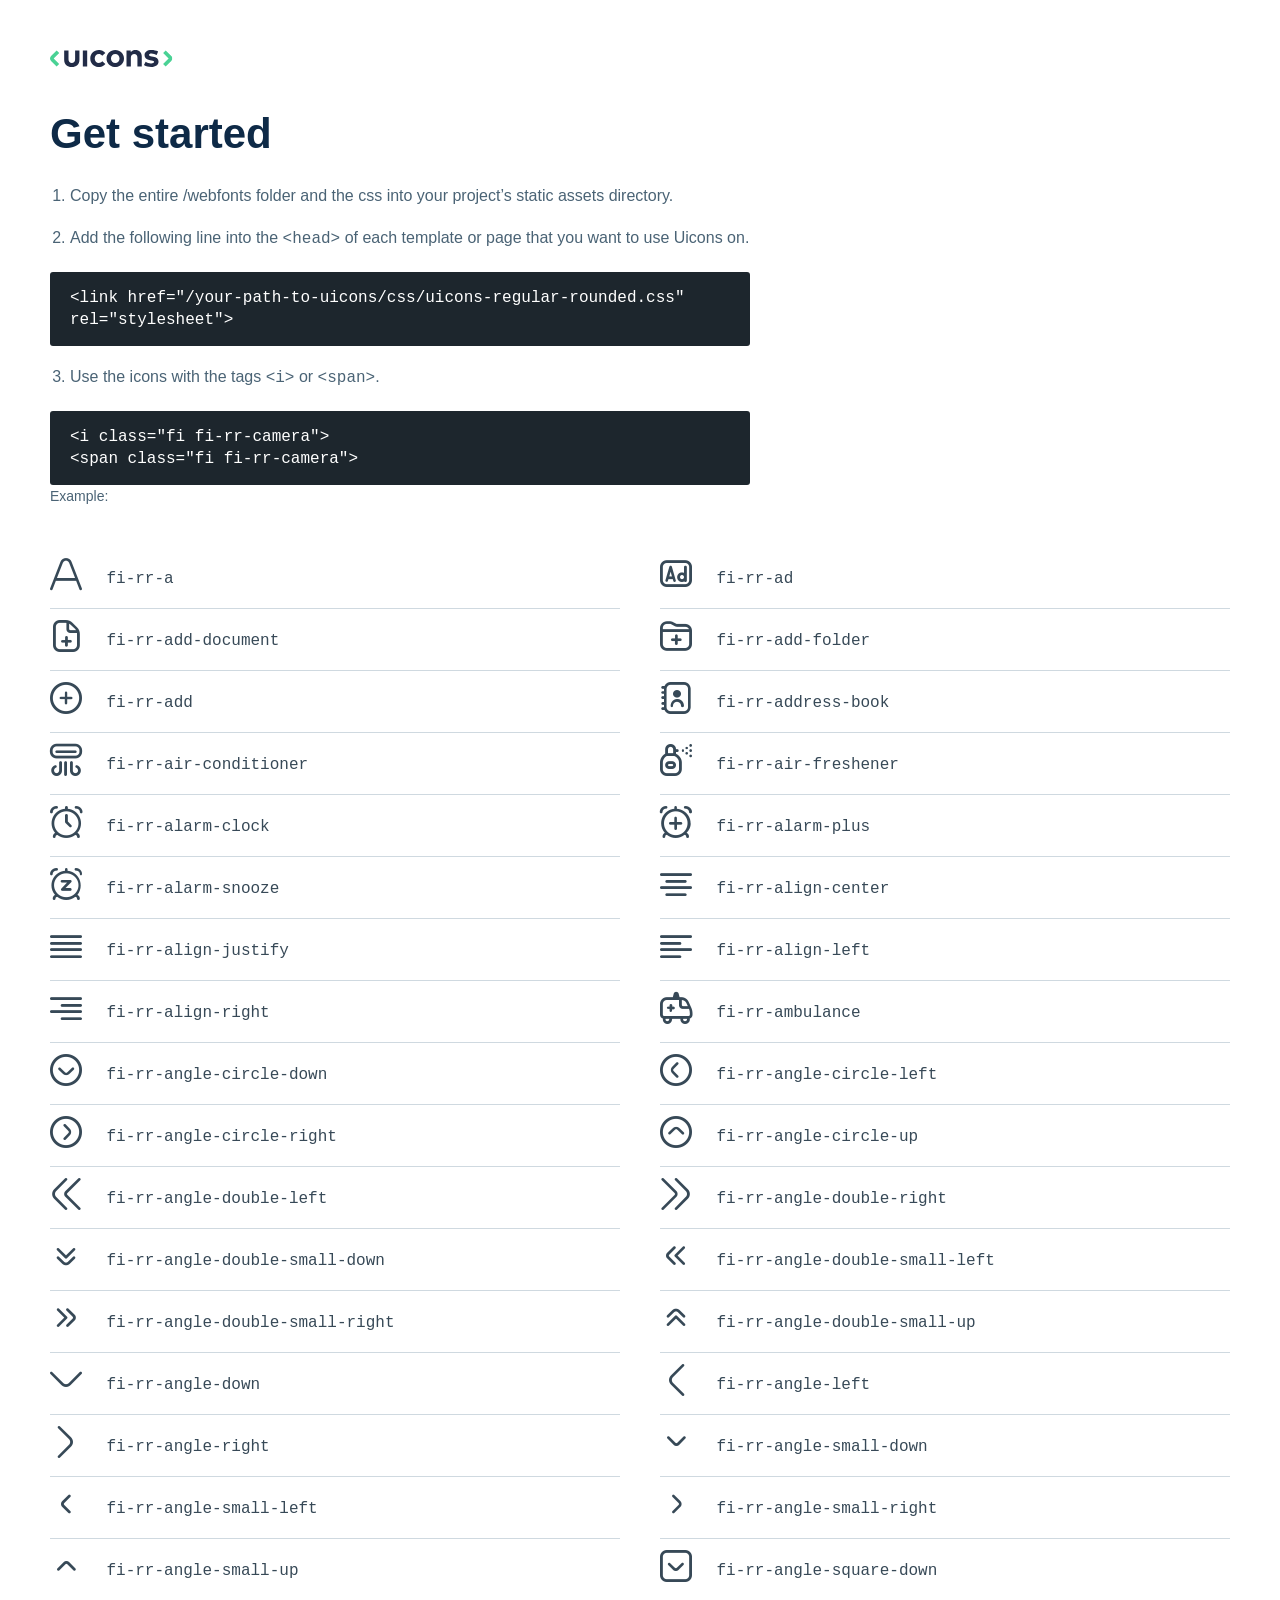
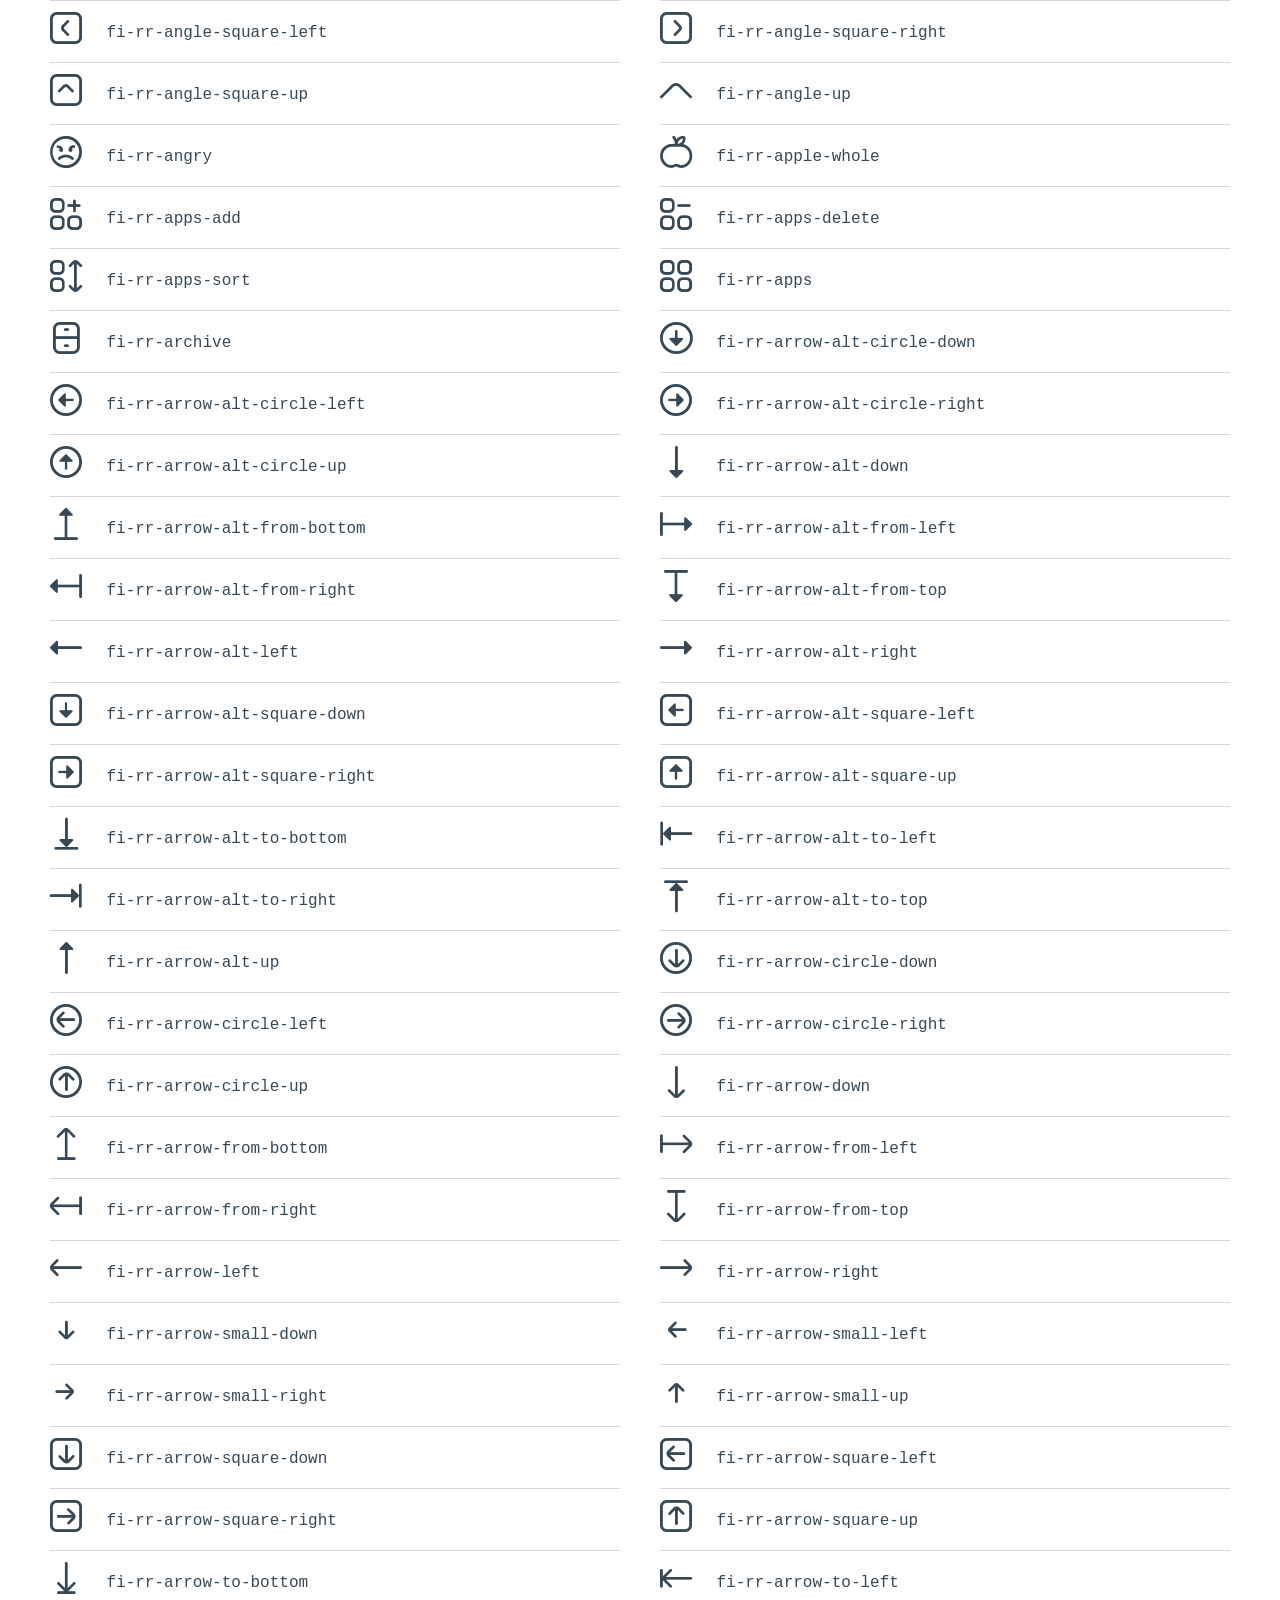
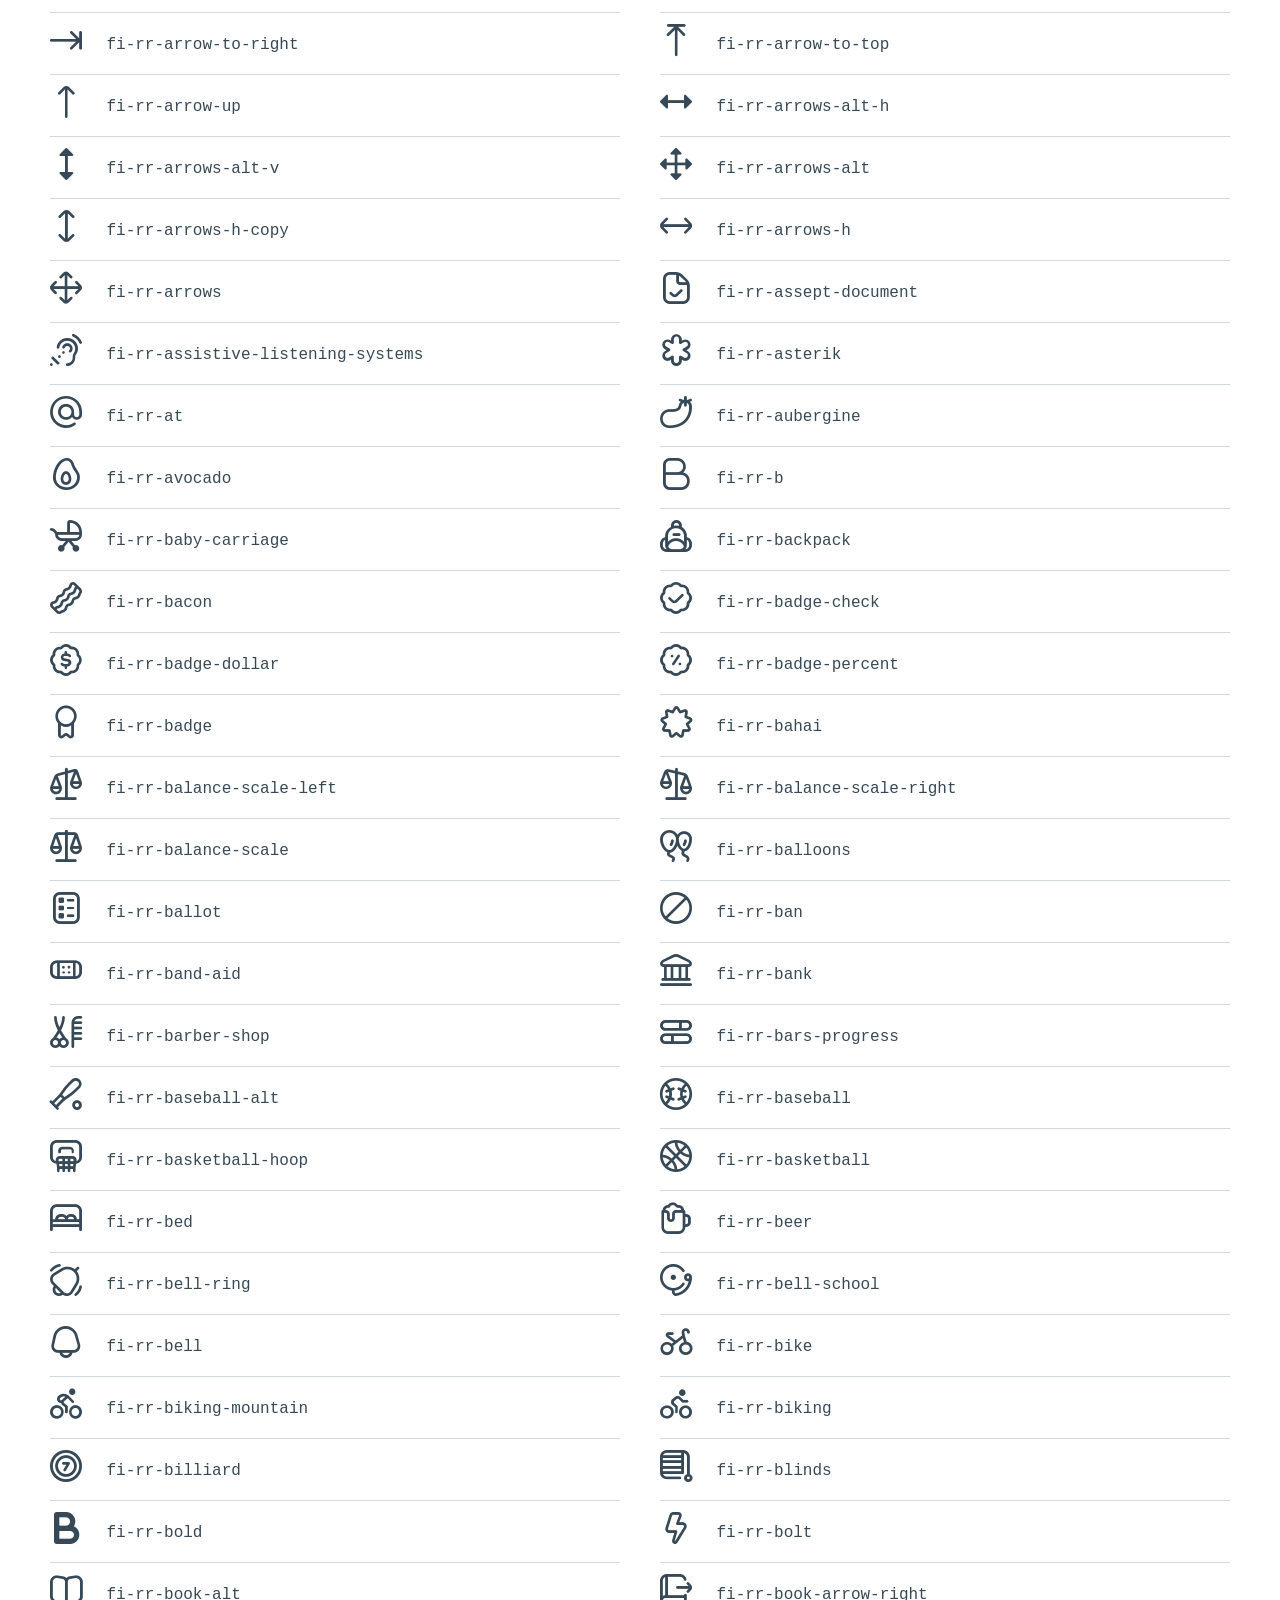
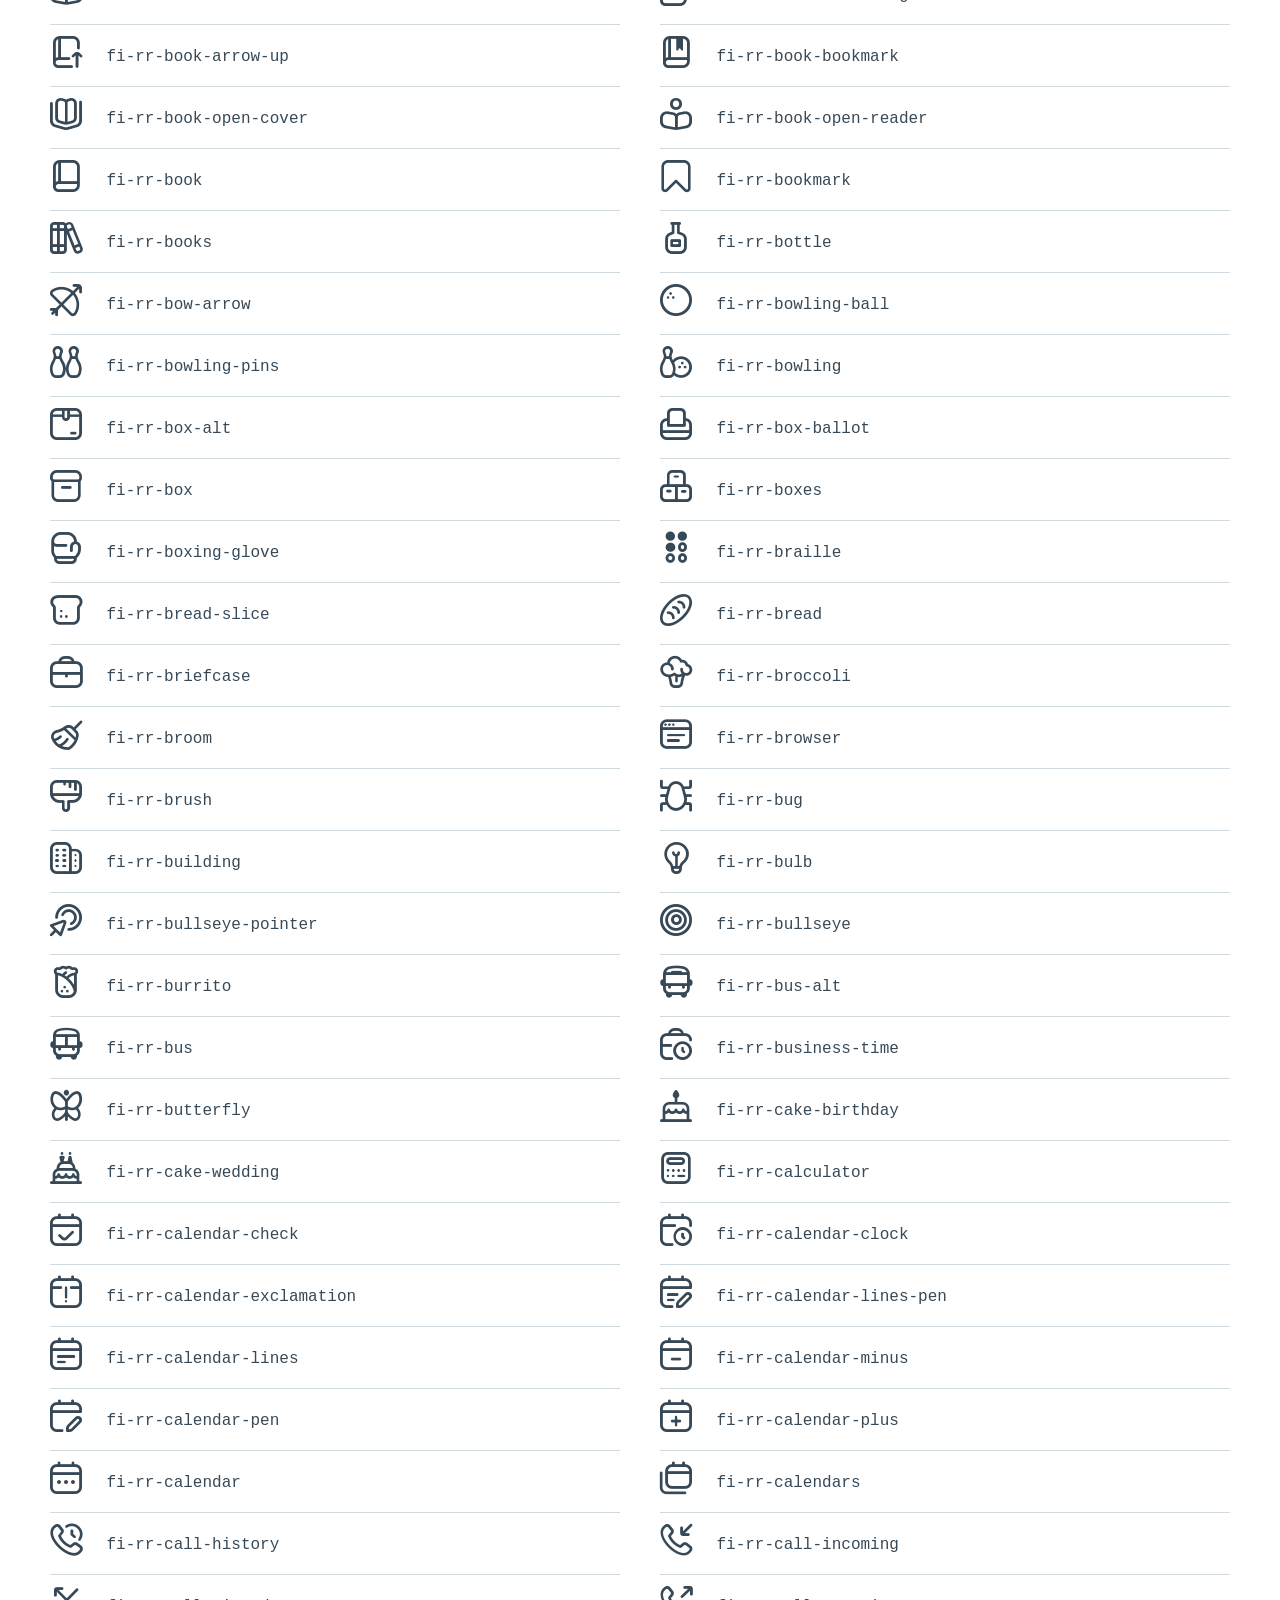
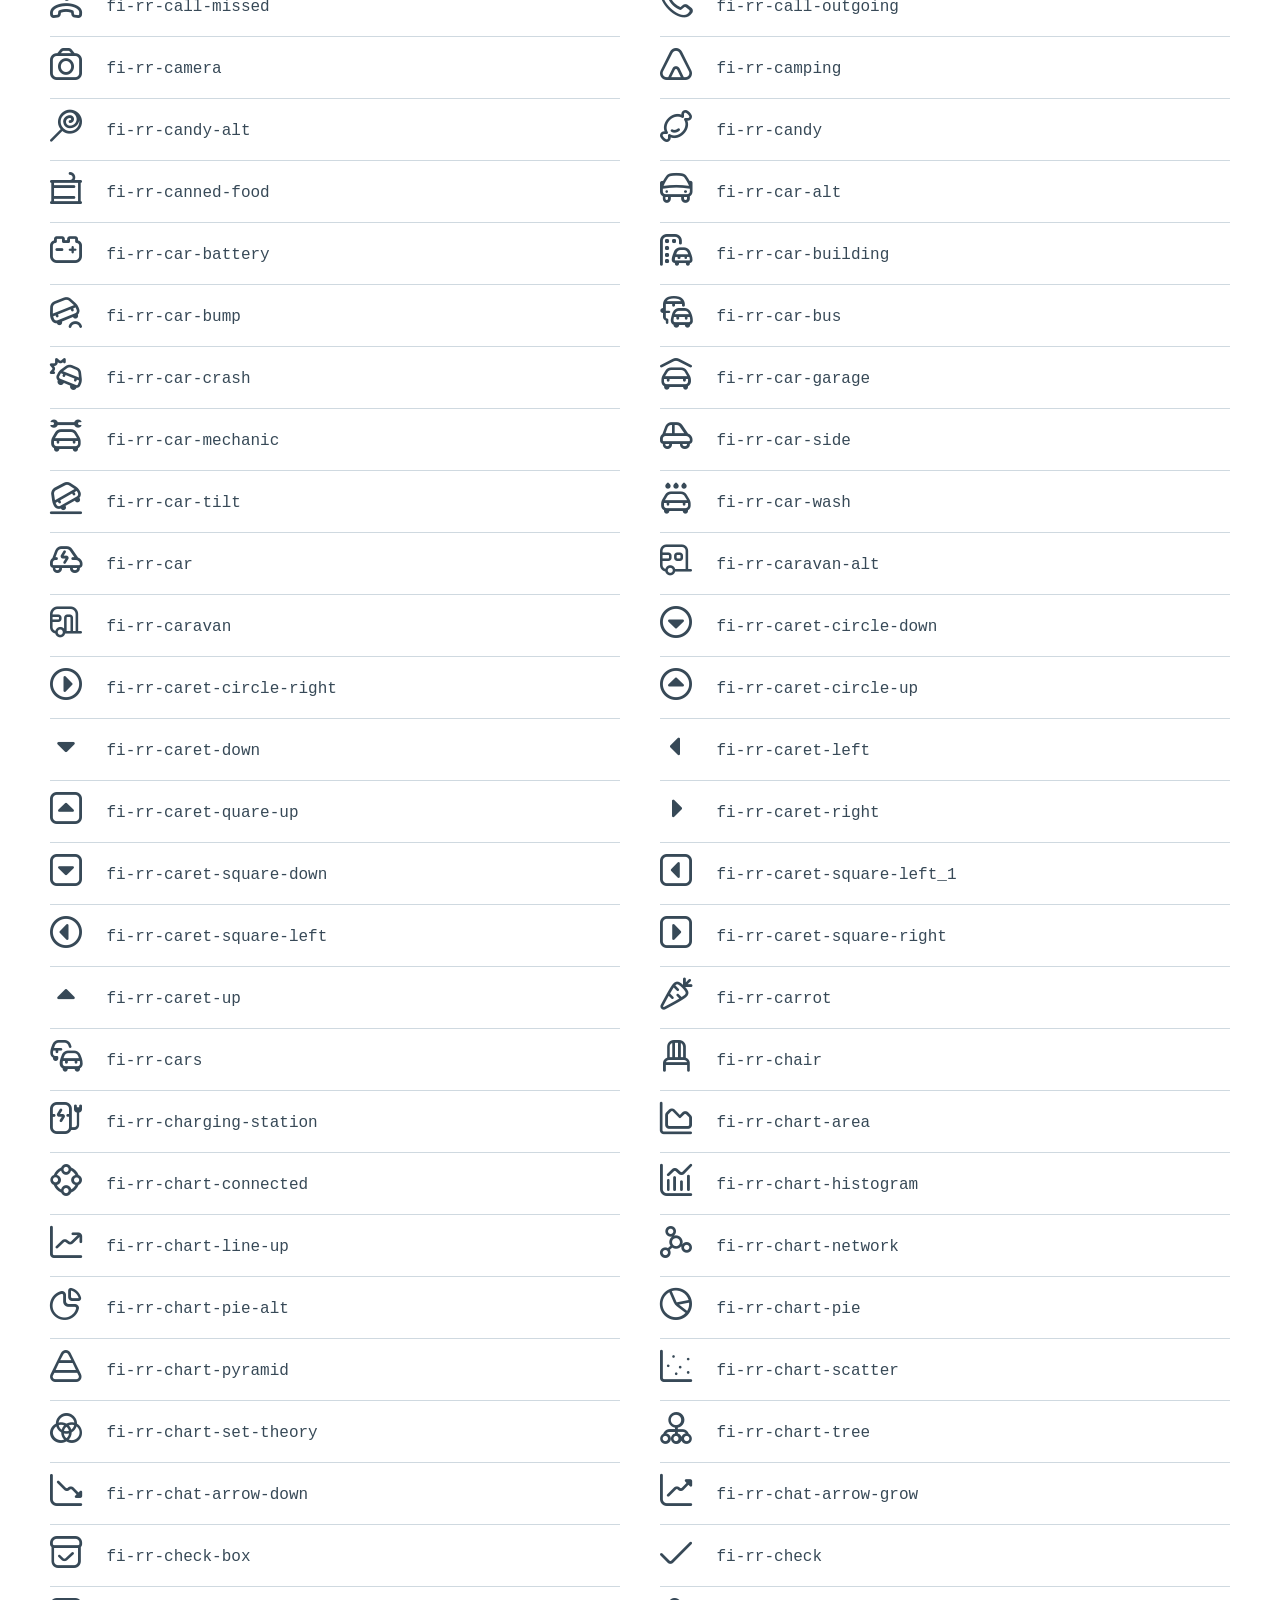
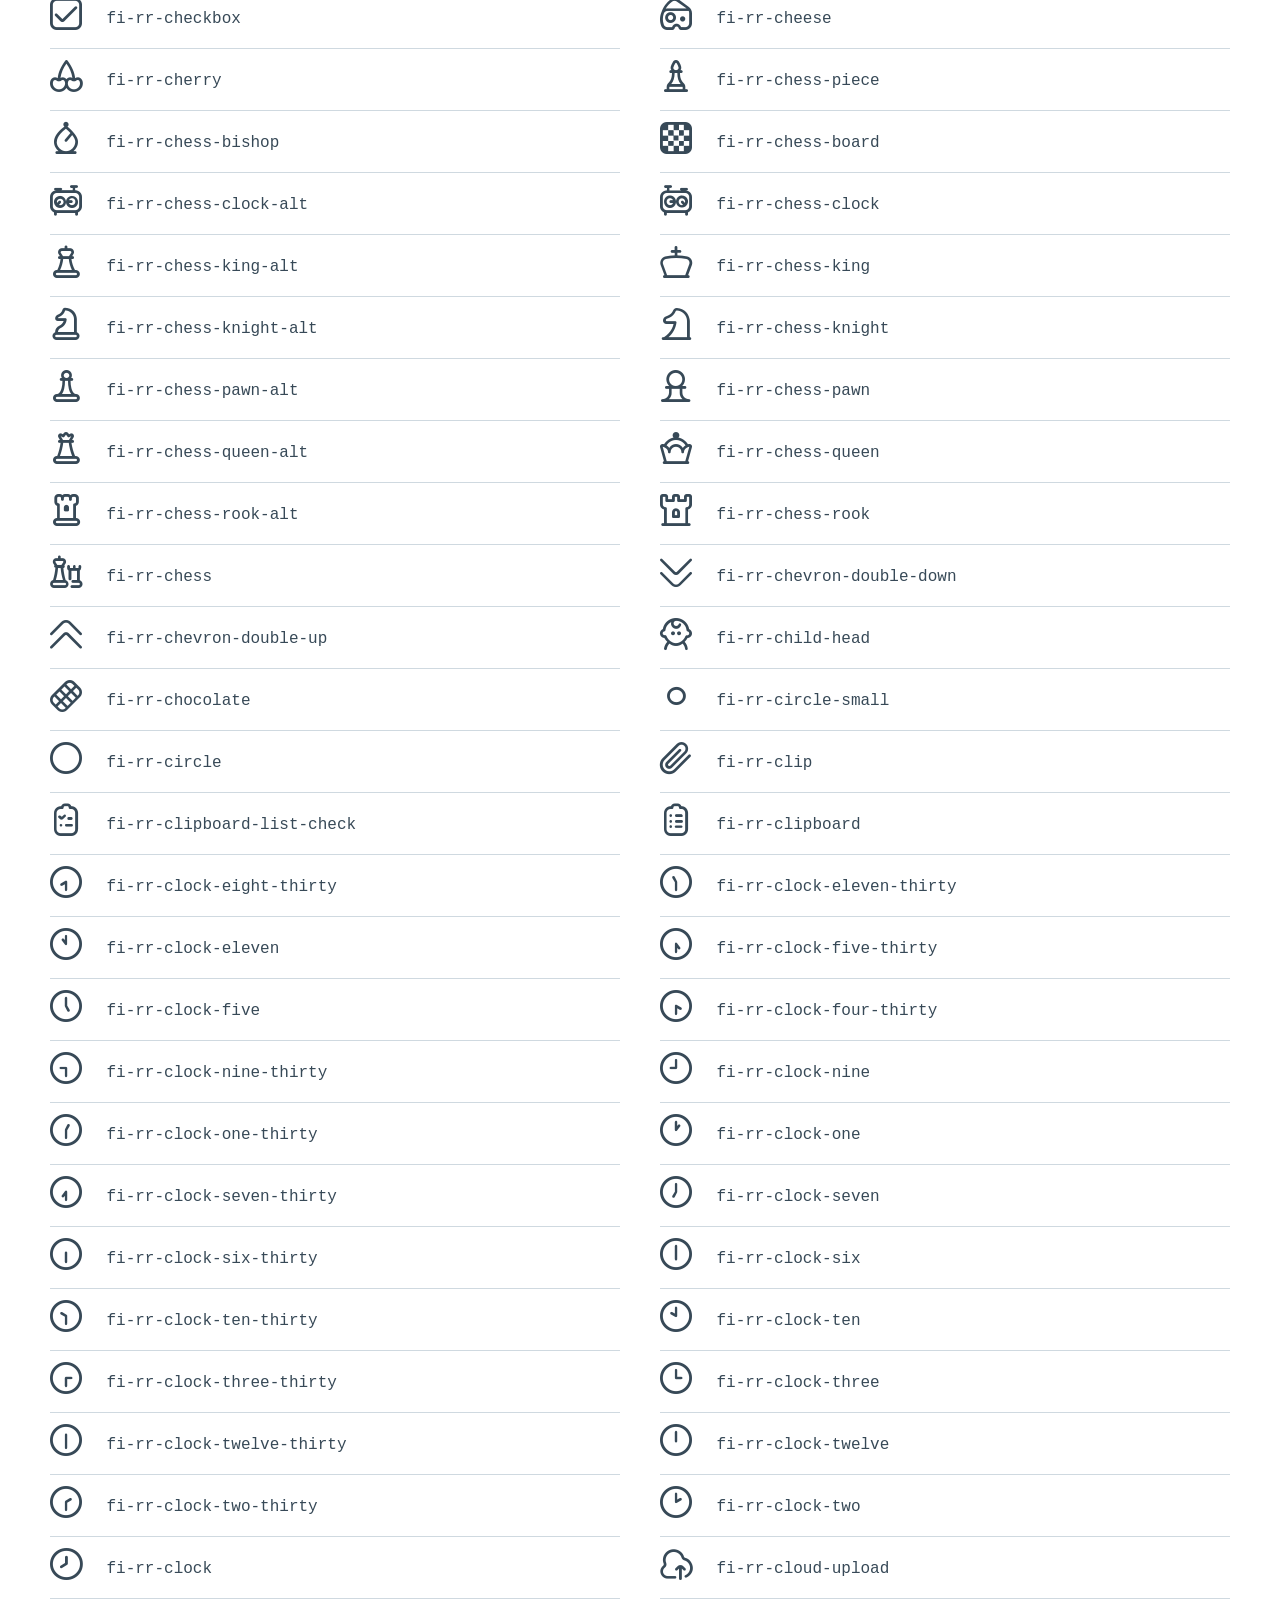
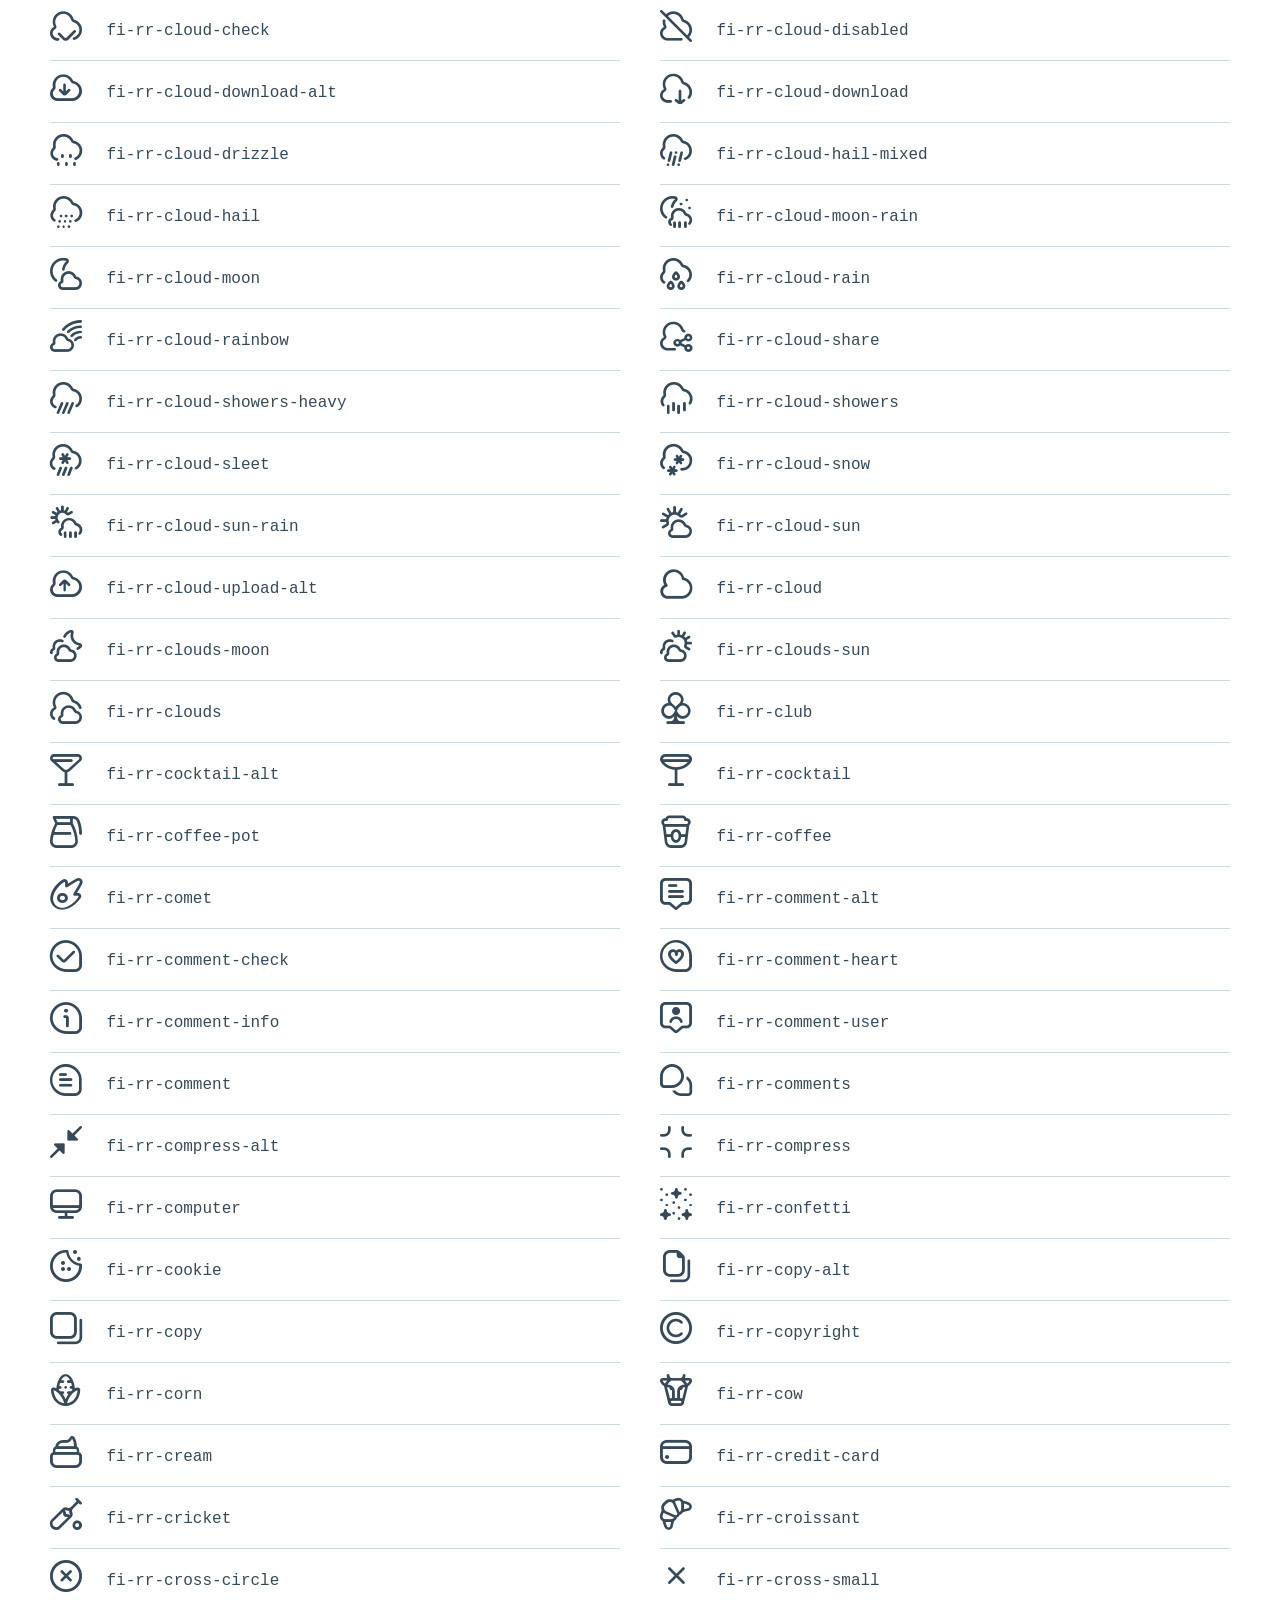
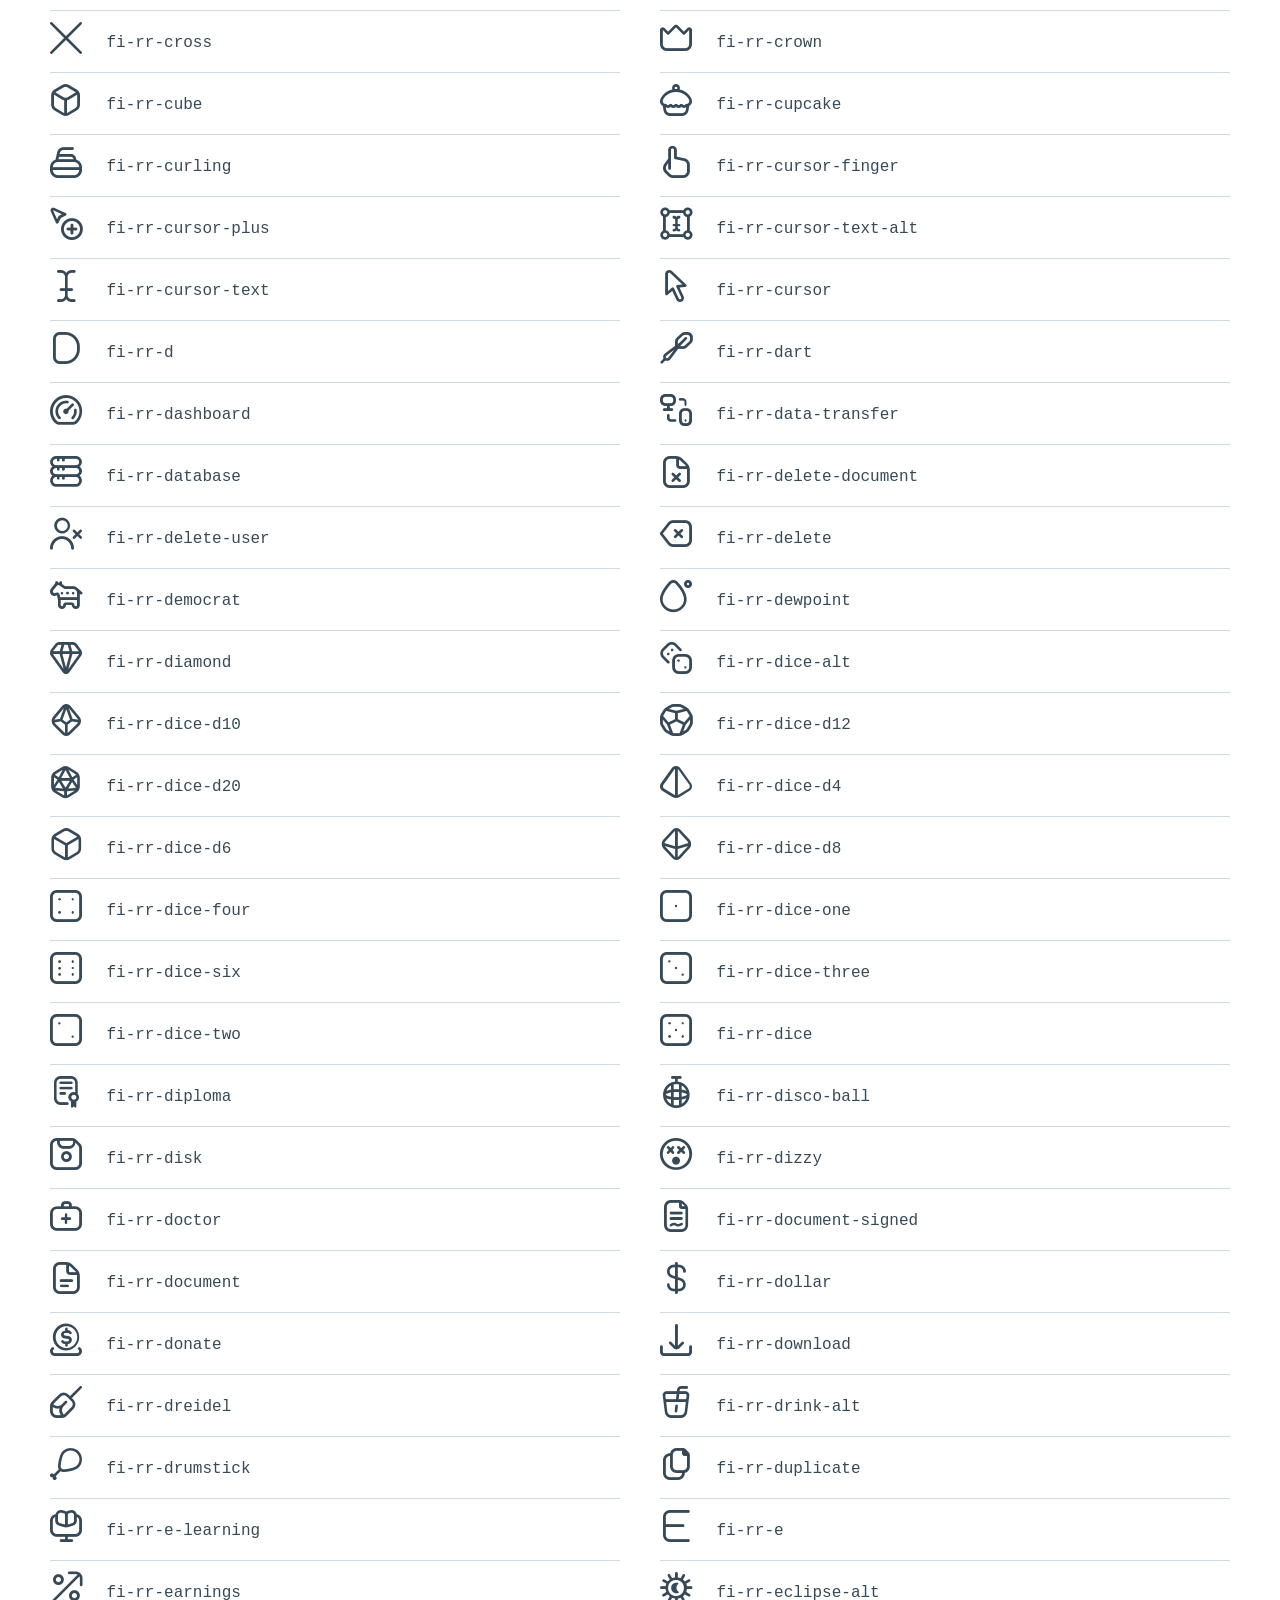
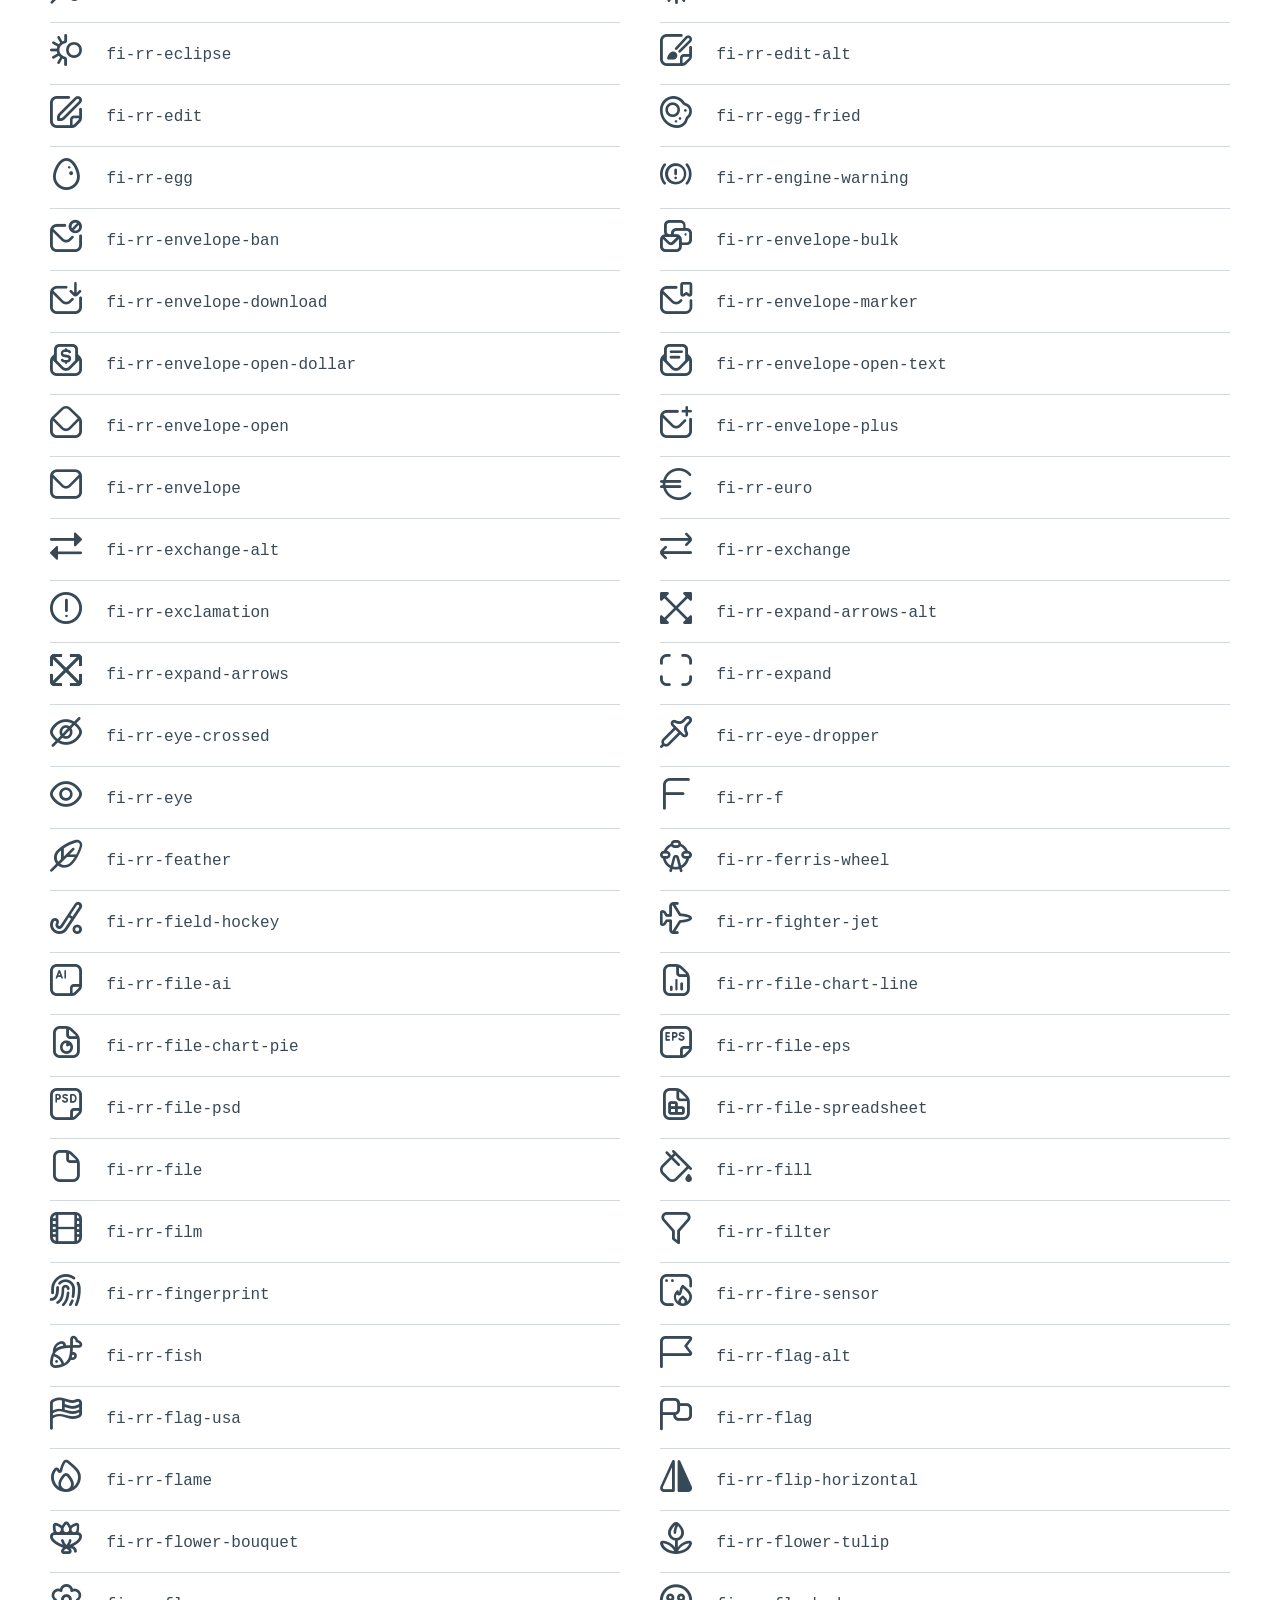
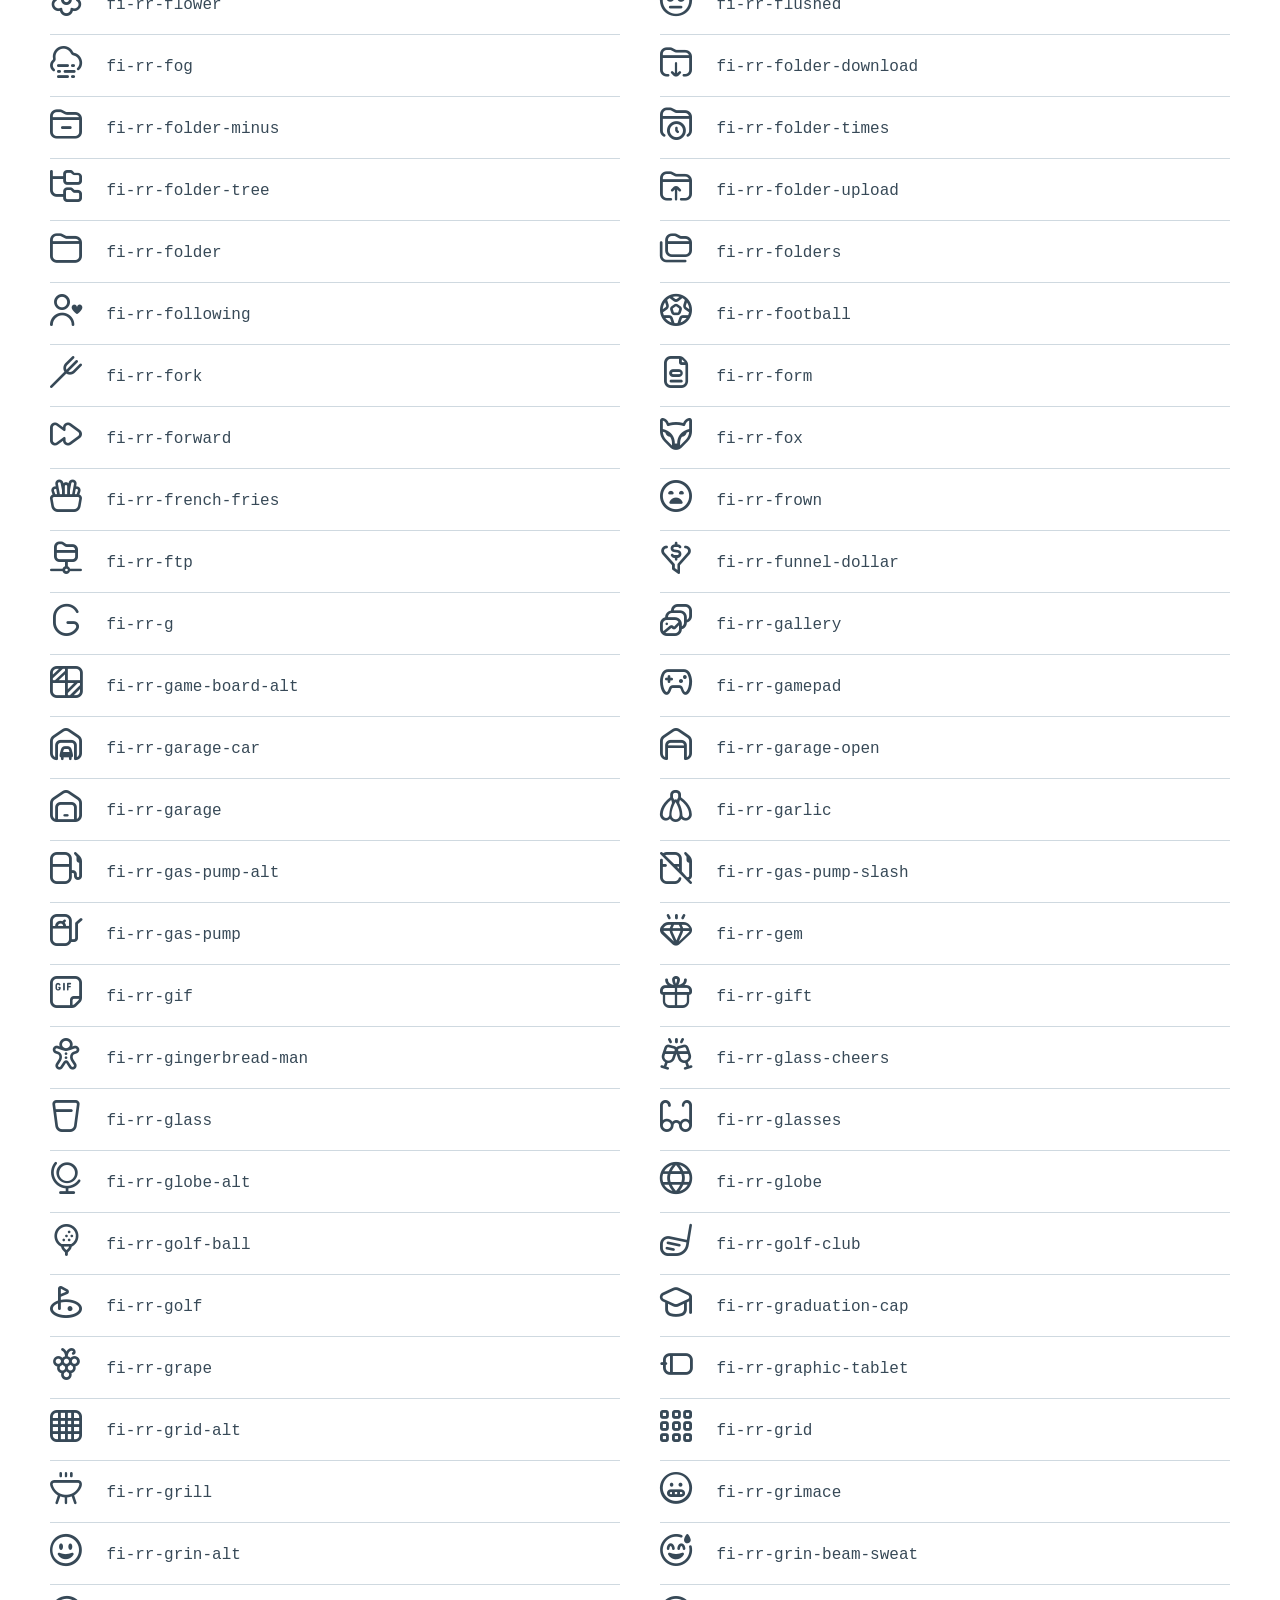
<file: src/icons/uicons-regular-rounded/how-to-use.html>
<!DOCTYPE html>
<html lang="en">
<head>
    <meta charset="UTF-8">
    <title>Uicons</title>

    <style>
        html,body,div,span,applet,object,iframe,h1,h2,h3,h4,h5,h6,p,blockquote,pre,a,abbr,acronym,address,big,cite,code,del,dfn,em,img,ins,kbd,q,s,samp,small,strike,strong,sub,sup,tt,var,b,u,i,center,dl,dt,dd,ol,ul,li,fieldset,form,label,legend,table,caption,tbody,tfoot,thead,tr,th,td,article,aside,canvas,details,embed,figure,figcaption,footer,header,hgroup,menu,nav,output,ruby,section,summary,time,mark,audio,video{margin:0;padding:0;border:0;font-size:100%;font:inherit;vertical-align:baseline}article,aside,details,figcaption,figure,footer,header,hgroup,menu,nav,section{display:block}body{line-height:1}ol,ul{list-style:none}blockquote,q{quotes:none}blockquote:before,blockquote:after,q:before,q:after{content:'';content:none}table{border-collapse:collapse;border-spacing:0}

        html {
            box-sizing: border-box;
        }
        *, *:before, *:after {
            box-sizing: inherit;
        }

        body {
            font-family: Arial, Helvetica, sans-serif;
            color: #4A6375;
            line-height: 22px;
        }

        .container {
            padding: 50px;
        }

        .logo {
            margin-bottom: 50px;
            display: inline-block;
        }

        .logo svg {
            display: block
        }

        h1 {
            font-size: 42px;
            color: #0E2A47;
            font-weight: bold;
            margin-bottom: 40px;
        }

        .mono {
            font-family: Consolas,Monaco,Lucida Console,Liberation Mono,DejaVu Sans Mono,Bitstream Vera Sans Mono,Courier New, monospace;
        }

        code {
            background-color: #1D262D;
            padding: 15px 20px;
            border-radius: 3px;
            color: #fff;
            display: block;
            font-family: Consolas,Monaco,Lucida Console,Liberation Mono,DejaVu Sans Mono,Bitstream Vera Sans Mono,Courier New, monospace;
            font-weight: normal;
            width: 100%;
            max-width: 700px;
            margin-left: -20px;
        }

        pre {
            white-space: break-spaces;
        }

        small {
            font-size: 14px;
            margin-left: -20px;
        }

        ol {
            list-style: decimal;
            padding-left: 20px;
        }

        .steps {
            text-align: left;
            margin-bottom: 40px;;
        }

        .steps ol li {
            margin-bottom: 20px;
        }

        .icons {
            color: #374957;
        }

        .icons {
            display: flex;
            flex-wrap: wrap;
            align-items: flex-start;
            margin: 0 -20px;
        }

        .icons li {
            padding: 0 20px;
            width: 50%;
        }

        .icon-holder {
            height: 62px;
            line-height: 62px;
            border-bottom: 1px solid #CFD9E0;
        }

        .icon-holder i {
            font-size: 32px;
            vertical-align: middle;
            margin-right: 20px;
        }

        @media (max-width: 768px) {
            .container {
                padding: 20px;
            }

            .icons li {
                padding: 0 20px;
                width: 100%;
            }
        }
    </style>

    <link rel="stylesheet" type="text/css" href="css/uicons-regular-rounded.css" />
</head>
<body>

<div class="container">
    <a href="http://www.flaticon.com/uicons" class="logo">
        <svg width="123" height="17" viewBox="0 0 123 17" fill="none" xmlns="http://www.w3.org/2000/svg">
            <g clip-path="url(#clip0)">
                <path d="M29.4438 9.70091C29.4438 14.8009 25.845 17.004 21.812 17.004C17.7791 17.004 14.1641 14.805 14.1641 9.70091V0.434082H18.5135V9.33169C18.5135 11.9162 19.9295 12.9832 21.812 12.9832C23.6946 12.9832 25.1106 11.9324 25.1106 9.33169V0.434082H29.4438V9.70091Z" fill="#222C47"/>
                <path d="M37.1853 16.5821H32.8359V0.434082H37.1853V16.5821Z" fill="#222C47"/>
                <path d="M55.3498 3.051L52.2176 5.68012C51.7982 5.17177 51.2715 4.7626 50.6752 4.482C50.0789 4.2014 49.4279 4.05633 48.7689 4.05721C46.5171 4.05721 44.7116 5.82618 44.7116 8.52021C44.7116 11.2142 46.4968 12.9832 48.7689 12.9832C49.4361 12.977 50.0944 12.8291 50.7001 12.5493C51.3058 12.2695 51.8452 11.8642 52.2825 11.3603L55.3823 14.0097C54.6134 14.9885 53.6254 15.7731 52.4979 16.3002C51.3703 16.8274 50.1348 17.0823 48.8906 17.0446C43.7338 16.9999 40.2852 13.3889 40.2852 8.52021C40.2852 3.65148 43.7338 -7.03519e-05 48.8825 -7.03519e-05C50.1248 -0.0375892 51.3582 0.219274 52.4822 0.74954C53.6062 1.2798 54.5888 2.06843 55.3498 3.051Z" fill="#222C47"/>
                <path d="M73.9959 8.52029C73.9959 13.389 70.2794 17.0406 65.2484 17.0406C60.2174 17.0406 56.5293 13.389 56.5293 8.52029C56.5293 3.65155 60.2295 0 65.2484 0C70.2672 0 73.9959 3.65155 73.9959 8.52029ZM60.9639 8.52029C60.9639 11.1372 62.7978 12.9833 65.2484 12.9833C67.699 12.9833 69.545 11.1494 69.545 8.52029C69.545 5.89117 67.699 4.05728 65.2484 4.05728C62.7978 4.05728 60.9639 5.88305 60.9639 8.52029Z" fill="#222C47"/>
                <path d="M91.7714 6.30095V16.5821H87.422V7.70883C87.422 5.3759 86.2535 4.08974 84.2736 4.08974C82.4072 4.08974 80.8574 5.30692 80.8574 7.74129V16.5821H76.5039V0.434129H80.7397V2.33294C81.8879 0.616706 83.6569 0 85.4908 0C89.1545 0 91.7714 2.54797 91.7714 6.30095Z" fill="#222C47"/>
                <path d="M106.657 4.93353C105.049 4.1464 103.297 3.6976 101.508 3.61492C99.8569 3.61492 99.0252 4.19917 99.0252 5.08365C99.0252 5.96814 100.19 6.24809 101.658 6.46718L103.091 6.68222C106.588 7.21778 108.54 8.78389 108.54 11.5185C108.54 14.8495 105.805 16.9999 101.123 16.9999C98.9238 16.9999 96.039 16.5942 93.9414 15.1011L95.6576 11.7984C97.2818 12.8839 99.2024 13.4395 101.155 13.3889C103.184 13.3889 104.141 12.8209 104.141 11.8715C104.141 11.0884 103.33 10.6543 101.456 10.3865L100.141 10.2039C96.4082 9.68866 94.5581 8.05358 94.5581 5.30275C94.5581 1.98795 97.1223 0.0282822 101.374 0.0282822C103.714 -0.0143955 106.03 0.511905 108.122 1.56193L106.657 4.93353Z" fill="#222C47"/>
                <path d="M3.70114 8.5204L9.24338 2.95787L6.65889 0.377441L1.03145 6.00489C0.37092 6.66732 0 7.56464 0 8.50011C0 9.43559 0.37092 10.3329 1.03145 10.9953L6.60615 16.57L9.19064 13.9896L3.70114 8.5204Z" fill="#4AD295"/>
                <path d="M118.622 8.44737L113.08 13.9896L115.665 16.57L121.288 10.9548C121.616 10.6269 121.876 10.2377 122.054 9.80916C122.232 9.38066 122.323 8.92136 122.323 8.45751C122.323 7.99366 122.232 7.53436 122.054 7.10586C121.876 6.67737 121.616 6.28808 121.288 5.96026L115.713 0.377441L113.133 2.95787L118.622 8.44737Z" fill="#4AD295"/>
            </g>
            <defs>
                <clipPath id="clip0">
                    <rect width="122.323" height="17" fill="white"/>
                </clipPath>
            </defs>
        </svg>
    </a>

    <h1>Get started</h1>

    <div class="steps">
        <ol>
            <li>Copy the entire /webfonts folder and the css into your project’s static assets directory.</li>
            <li>Add the following line into the <span class="mono">&lt;head&gt;</span> of each template or page that you want to use Uicons on.<br><br>
                <code><pre>&lt;link href="/your-path-to-uicons/css/uicons-regular-rounded.css" rel="stylesheet"&gt;</pre></code>
            </li>
            <li>Use the icons with the tags <span class="mono">&lt;i&gt;</span> or <span class="mono">&lt;span&gt;</span>.<br><br>
                <code><pre>&lt;i class="fi fi-rr-camera"&gt;
&lt;span class="fi fi-rr-camera"&gt;</pre></code>
                <small>Example:</small>
            </li>
        </ol>
    </div>

    <ul class="icons">

            <li>
                <div class="icon-holder">
                    <i class="fi fi-rr-a"></i>
                    <span class="label mono">fi-rr-a</span>
                </div>
            </li>


            <li>
                <div class="icon-holder">
                    <i class="fi fi-rr-ad"></i>
                    <span class="label mono">fi-rr-ad</span>
                </div>
            </li>


            <li>
                <div class="icon-holder">
                    <i class="fi fi-rr-add-document"></i>
                    <span class="label mono">fi-rr-add-document</span>
                </div>
            </li>


            <li>
                <div class="icon-holder">
                    <i class="fi fi-rr-add-folder"></i>
                    <span class="label mono">fi-rr-add-folder</span>
                </div>
            </li>


            <li>
                <div class="icon-holder">
                    <i class="fi fi-rr-add"></i>
                    <span class="label mono">fi-rr-add</span>
                </div>
            </li>


            <li>
                <div class="icon-holder">
                    <i class="fi fi-rr-address-book"></i>
                    <span class="label mono">fi-rr-address-book</span>
                </div>
            </li>


            <li>
                <div class="icon-holder">
                    <i class="fi fi-rr-air-conditioner"></i>
                    <span class="label mono">fi-rr-air-conditioner</span>
                </div>
            </li>


            <li>
                <div class="icon-holder">
                    <i class="fi fi-rr-air-freshener"></i>
                    <span class="label mono">fi-rr-air-freshener</span>
                </div>
            </li>


            <li>
                <div class="icon-holder">
                    <i class="fi fi-rr-alarm-clock"></i>
                    <span class="label mono">fi-rr-alarm-clock</span>
                </div>
            </li>


            <li>
                <div class="icon-holder">
                    <i class="fi fi-rr-alarm-plus"></i>
                    <span class="label mono">fi-rr-alarm-plus</span>
                </div>
            </li>


            <li>
                <div class="icon-holder">
                    <i class="fi fi-rr-alarm-snooze"></i>
                    <span class="label mono">fi-rr-alarm-snooze</span>
                </div>
            </li>


            <li>
                <div class="icon-holder">
                    <i class="fi fi-rr-align-center"></i>
                    <span class="label mono">fi-rr-align-center</span>
                </div>
            </li>


            <li>
                <div class="icon-holder">
                    <i class="fi fi-rr-align-justify"></i>
                    <span class="label mono">fi-rr-align-justify</span>
                </div>
            </li>


            <li>
                <div class="icon-holder">
                    <i class="fi fi-rr-align-left"></i>
                    <span class="label mono">fi-rr-align-left</span>
                </div>
            </li>


            <li>
                <div class="icon-holder">
                    <i class="fi fi-rr-align-right"></i>
                    <span class="label mono">fi-rr-align-right</span>
                </div>
            </li>


            <li>
                <div class="icon-holder">
                    <i class="fi fi-rr-ambulance"></i>
                    <span class="label mono">fi-rr-ambulance</span>
                </div>
            </li>


            <li>
                <div class="icon-holder">
                    <i class="fi fi-rr-angle-circle-down"></i>
                    <span class="label mono">fi-rr-angle-circle-down</span>
                </div>
            </li>


            <li>
                <div class="icon-holder">
                    <i class="fi fi-rr-angle-circle-left"></i>
                    <span class="label mono">fi-rr-angle-circle-left</span>
                </div>
            </li>


            <li>
                <div class="icon-holder">
                    <i class="fi fi-rr-angle-circle-right"></i>
                    <span class="label mono">fi-rr-angle-circle-right</span>
                </div>
            </li>


            <li>
                <div class="icon-holder">
                    <i class="fi fi-rr-angle-circle-up"></i>
                    <span class="label mono">fi-rr-angle-circle-up</span>
                </div>
            </li>


            <li>
                <div class="icon-holder">
                    <i class="fi fi-rr-angle-double-left"></i>
                    <span class="label mono">fi-rr-angle-double-left</span>
                </div>
            </li>


            <li>
                <div class="icon-holder">
                    <i class="fi fi-rr-angle-double-right"></i>
                    <span class="label mono">fi-rr-angle-double-right</span>
                </div>
            </li>


            <li>
                <div class="icon-holder">
                    <i class="fi fi-rr-angle-double-small-down"></i>
                    <span class="label mono">fi-rr-angle-double-small-down</span>
                </div>
            </li>


            <li>
                <div class="icon-holder">
                    <i class="fi fi-rr-angle-double-small-left"></i>
                    <span class="label mono">fi-rr-angle-double-small-left</span>
                </div>
            </li>


            <li>
                <div class="icon-holder">
                    <i class="fi fi-rr-angle-double-small-right"></i>
                    <span class="label mono">fi-rr-angle-double-small-right</span>
                </div>
            </li>


            <li>
                <div class="icon-holder">
                    <i class="fi fi-rr-angle-double-small-up"></i>
                    <span class="label mono">fi-rr-angle-double-small-up</span>
                </div>
            </li>


            <li>
                <div class="icon-holder">
                    <i class="fi fi-rr-angle-down"></i>
                    <span class="label mono">fi-rr-angle-down</span>
                </div>
            </li>


            <li>
                <div class="icon-holder">
                    <i class="fi fi-rr-angle-left"></i>
                    <span class="label mono">fi-rr-angle-left</span>
                </div>
            </li>


            <li>
                <div class="icon-holder">
                    <i class="fi fi-rr-angle-right"></i>
                    <span class="label mono">fi-rr-angle-right</span>
                </div>
            </li>


            <li>
                <div class="icon-holder">
                    <i class="fi fi-rr-angle-small-down"></i>
                    <span class="label mono">fi-rr-angle-small-down</span>
                </div>
            </li>


            <li>
                <div class="icon-holder">
                    <i class="fi fi-rr-angle-small-left"></i>
                    <span class="label mono">fi-rr-angle-small-left</span>
                </div>
            </li>


            <li>
                <div class="icon-holder">
                    <i class="fi fi-rr-angle-small-right"></i>
                    <span class="label mono">fi-rr-angle-small-right</span>
                </div>
            </li>


            <li>
                <div class="icon-holder">
                    <i class="fi fi-rr-angle-small-up"></i>
                    <span class="label mono">fi-rr-angle-small-up</span>
                </div>
            </li>


            <li>
                <div class="icon-holder">
                    <i class="fi fi-rr-angle-square-down"></i>
                    <span class="label mono">fi-rr-angle-square-down</span>
                </div>
            </li>


            <li>
                <div class="icon-holder">
                    <i class="fi fi-rr-angle-square-left"></i>
                    <span class="label mono">fi-rr-angle-square-left</span>
                </div>
            </li>


            <li>
                <div class="icon-holder">
                    <i class="fi fi-rr-angle-square-right"></i>
                    <span class="label mono">fi-rr-angle-square-right</span>
                </div>
            </li>


            <li>
                <div class="icon-holder">
                    <i class="fi fi-rr-angle-square-up"></i>
                    <span class="label mono">fi-rr-angle-square-up</span>
                </div>
            </li>


            <li>
                <div class="icon-holder">
                    <i class="fi fi-rr-angle-up"></i>
                    <span class="label mono">fi-rr-angle-up</span>
                </div>
            </li>


            <li>
                <div class="icon-holder">
                    <i class="fi fi-rr-angry"></i>
                    <span class="label mono">fi-rr-angry</span>
                </div>
            </li>


            <li>
                <div class="icon-holder">
                    <i class="fi fi-rr-apple-whole"></i>
                    <span class="label mono">fi-rr-apple-whole</span>
                </div>
            </li>


            <li>
                <div class="icon-holder">
                    <i class="fi fi-rr-apps-add"></i>
                    <span class="label mono">fi-rr-apps-add</span>
                </div>
            </li>


            <li>
                <div class="icon-holder">
                    <i class="fi fi-rr-apps-delete"></i>
                    <span class="label mono">fi-rr-apps-delete</span>
                </div>
            </li>


            <li>
                <div class="icon-holder">
                    <i class="fi fi-rr-apps-sort"></i>
                    <span class="label mono">fi-rr-apps-sort</span>
                </div>
            </li>


            <li>
                <div class="icon-holder">
                    <i class="fi fi-rr-apps"></i>
                    <span class="label mono">fi-rr-apps</span>
                </div>
            </li>


            <li>
                <div class="icon-holder">
                    <i class="fi fi-rr-archive"></i>
                    <span class="label mono">fi-rr-archive</span>
                </div>
            </li>


            <li>
                <div class="icon-holder">
                    <i class="fi fi-rr-arrow-alt-circle-down"></i>
                    <span class="label mono">fi-rr-arrow-alt-circle-down</span>
                </div>
            </li>


            <li>
                <div class="icon-holder">
                    <i class="fi fi-rr-arrow-alt-circle-left"></i>
                    <span class="label mono">fi-rr-arrow-alt-circle-left</span>
                </div>
            </li>


            <li>
                <div class="icon-holder">
                    <i class="fi fi-rr-arrow-alt-circle-right"></i>
                    <span class="label mono">fi-rr-arrow-alt-circle-right</span>
                </div>
            </li>


            <li>
                <div class="icon-holder">
                    <i class="fi fi-rr-arrow-alt-circle-up"></i>
                    <span class="label mono">fi-rr-arrow-alt-circle-up</span>
                </div>
            </li>


            <li>
                <div class="icon-holder">
                    <i class="fi fi-rr-arrow-alt-down"></i>
                    <span class="label mono">fi-rr-arrow-alt-down</span>
                </div>
            </li>


            <li>
                <div class="icon-holder">
                    <i class="fi fi-rr-arrow-alt-from-bottom"></i>
                    <span class="label mono">fi-rr-arrow-alt-from-bottom</span>
                </div>
            </li>


            <li>
                <div class="icon-holder">
                    <i class="fi fi-rr-arrow-alt-from-left"></i>
                    <span class="label mono">fi-rr-arrow-alt-from-left</span>
                </div>
            </li>


            <li>
                <div class="icon-holder">
                    <i class="fi fi-rr-arrow-alt-from-right"></i>
                    <span class="label mono">fi-rr-arrow-alt-from-right</span>
                </div>
            </li>


            <li>
                <div class="icon-holder">
                    <i class="fi fi-rr-arrow-alt-from-top"></i>
                    <span class="label mono">fi-rr-arrow-alt-from-top</span>
                </div>
            </li>


            <li>
                <div class="icon-holder">
                    <i class="fi fi-rr-arrow-alt-left"></i>
                    <span class="label mono">fi-rr-arrow-alt-left</span>
                </div>
            </li>


            <li>
                <div class="icon-holder">
                    <i class="fi fi-rr-arrow-alt-right"></i>
                    <span class="label mono">fi-rr-arrow-alt-right</span>
                </div>
            </li>


            <li>
                <div class="icon-holder">
                    <i class="fi fi-rr-arrow-alt-square-down"></i>
                    <span class="label mono">fi-rr-arrow-alt-square-down</span>
                </div>
            </li>


            <li>
                <div class="icon-holder">
                    <i class="fi fi-rr-arrow-alt-square-left"></i>
                    <span class="label mono">fi-rr-arrow-alt-square-left</span>
                </div>
            </li>


            <li>
                <div class="icon-holder">
                    <i class="fi fi-rr-arrow-alt-square-right"></i>
                    <span class="label mono">fi-rr-arrow-alt-square-right</span>
                </div>
            </li>


            <li>
                <div class="icon-holder">
                    <i class="fi fi-rr-arrow-alt-square-up"></i>
                    <span class="label mono">fi-rr-arrow-alt-square-up</span>
                </div>
            </li>


            <li>
                <div class="icon-holder">
                    <i class="fi fi-rr-arrow-alt-to-bottom"></i>
                    <span class="label mono">fi-rr-arrow-alt-to-bottom</span>
                </div>
            </li>


            <li>
                <div class="icon-holder">
                    <i class="fi fi-rr-arrow-alt-to-left"></i>
                    <span class="label mono">fi-rr-arrow-alt-to-left</span>
                </div>
            </li>


            <li>
                <div class="icon-holder">
                    <i class="fi fi-rr-arrow-alt-to-right"></i>
                    <span class="label mono">fi-rr-arrow-alt-to-right</span>
                </div>
            </li>


            <li>
                <div class="icon-holder">
                    <i class="fi fi-rr-arrow-alt-to-top"></i>
                    <span class="label mono">fi-rr-arrow-alt-to-top</span>
                </div>
            </li>


            <li>
                <div class="icon-holder">
                    <i class="fi fi-rr-arrow-alt-up"></i>
                    <span class="label mono">fi-rr-arrow-alt-up</span>
                </div>
            </li>


            <li>
                <div class="icon-holder">
                    <i class="fi fi-rr-arrow-circle-down"></i>
                    <span class="label mono">fi-rr-arrow-circle-down</span>
                </div>
            </li>


            <li>
                <div class="icon-holder">
                    <i class="fi fi-rr-arrow-circle-left"></i>
                    <span class="label mono">fi-rr-arrow-circle-left</span>
                </div>
            </li>


            <li>
                <div class="icon-holder">
                    <i class="fi fi-rr-arrow-circle-right"></i>
                    <span class="label mono">fi-rr-arrow-circle-right</span>
                </div>
            </li>


            <li>
                <div class="icon-holder">
                    <i class="fi fi-rr-arrow-circle-up"></i>
                    <span class="label mono">fi-rr-arrow-circle-up</span>
                </div>
            </li>


            <li>
                <div class="icon-holder">
                    <i class="fi fi-rr-arrow-down"></i>
                    <span class="label mono">fi-rr-arrow-down</span>
                </div>
            </li>


            <li>
                <div class="icon-holder">
                    <i class="fi fi-rr-arrow-from-bottom"></i>
                    <span class="label mono">fi-rr-arrow-from-bottom</span>
                </div>
            </li>


            <li>
                <div class="icon-holder">
                    <i class="fi fi-rr-arrow-from-left"></i>
                    <span class="label mono">fi-rr-arrow-from-left</span>
                </div>
            </li>


            <li>
                <div class="icon-holder">
                    <i class="fi fi-rr-arrow-from-right"></i>
                    <span class="label mono">fi-rr-arrow-from-right</span>
                </div>
            </li>


            <li>
                <div class="icon-holder">
                    <i class="fi fi-rr-arrow-from-top"></i>
                    <span class="label mono">fi-rr-arrow-from-top</span>
                </div>
            </li>


            <li>
                <div class="icon-holder">
                    <i class="fi fi-rr-arrow-left"></i>
                    <span class="label mono">fi-rr-arrow-left</span>
                </div>
            </li>


            <li>
                <div class="icon-holder">
                    <i class="fi fi-rr-arrow-right"></i>
                    <span class="label mono">fi-rr-arrow-right</span>
                </div>
            </li>


            <li>
                <div class="icon-holder">
                    <i class="fi fi-rr-arrow-small-down"></i>
                    <span class="label mono">fi-rr-arrow-small-down</span>
                </div>
            </li>


            <li>
                <div class="icon-holder">
                    <i class="fi fi-rr-arrow-small-left"></i>
                    <span class="label mono">fi-rr-arrow-small-left</span>
                </div>
            </li>


            <li>
                <div class="icon-holder">
                    <i class="fi fi-rr-arrow-small-right"></i>
                    <span class="label mono">fi-rr-arrow-small-right</span>
                </div>
            </li>


            <li>
                <div class="icon-holder">
                    <i class="fi fi-rr-arrow-small-up"></i>
                    <span class="label mono">fi-rr-arrow-small-up</span>
                </div>
            </li>


            <li>
                <div class="icon-holder">
                    <i class="fi fi-rr-arrow-square-down"></i>
                    <span class="label mono">fi-rr-arrow-square-down</span>
                </div>
            </li>


            <li>
                <div class="icon-holder">
                    <i class="fi fi-rr-arrow-square-left"></i>
                    <span class="label mono">fi-rr-arrow-square-left</span>
                </div>
            </li>


            <li>
                <div class="icon-holder">
                    <i class="fi fi-rr-arrow-square-right"></i>
                    <span class="label mono">fi-rr-arrow-square-right</span>
                </div>
            </li>


            <li>
                <div class="icon-holder">
                    <i class="fi fi-rr-arrow-square-up"></i>
                    <span class="label mono">fi-rr-arrow-square-up</span>
                </div>
            </li>


            <li>
                <div class="icon-holder">
                    <i class="fi fi-rr-arrow-to-bottom"></i>
                    <span class="label mono">fi-rr-arrow-to-bottom</span>
                </div>
            </li>


            <li>
                <div class="icon-holder">
                    <i class="fi fi-rr-arrow-to-left"></i>
                    <span class="label mono">fi-rr-arrow-to-left</span>
                </div>
            </li>


            <li>
                <div class="icon-holder">
                    <i class="fi fi-rr-arrow-to-right"></i>
                    <span class="label mono">fi-rr-arrow-to-right</span>
                </div>
            </li>


            <li>
                <div class="icon-holder">
                    <i class="fi fi-rr-arrow-to-top"></i>
                    <span class="label mono">fi-rr-arrow-to-top</span>
                </div>
            </li>


            <li>
                <div class="icon-holder">
                    <i class="fi fi-rr-arrow-up"></i>
                    <span class="label mono">fi-rr-arrow-up</span>
                </div>
            </li>


            <li>
                <div class="icon-holder">
                    <i class="fi fi-rr-arrows-alt-h"></i>
                    <span class="label mono">fi-rr-arrows-alt-h</span>
                </div>
            </li>


            <li>
                <div class="icon-holder">
                    <i class="fi fi-rr-arrows-alt-v"></i>
                    <span class="label mono">fi-rr-arrows-alt-v</span>
                </div>
            </li>


            <li>
                <div class="icon-holder">
                    <i class="fi fi-rr-arrows-alt"></i>
                    <span class="label mono">fi-rr-arrows-alt</span>
                </div>
            </li>


            <li>
                <div class="icon-holder">
                    <i class="fi fi-rr-arrows-h-copy"></i>
                    <span class="label mono">fi-rr-arrows-h-copy</span>
                </div>
            </li>


            <li>
                <div class="icon-holder">
                    <i class="fi fi-rr-arrows-h"></i>
                    <span class="label mono">fi-rr-arrows-h</span>
                </div>
            </li>


            <li>
                <div class="icon-holder">
                    <i class="fi fi-rr-arrows"></i>
                    <span class="label mono">fi-rr-arrows</span>
                </div>
            </li>


            <li>
                <div class="icon-holder">
                    <i class="fi fi-rr-assept-document"></i>
                    <span class="label mono">fi-rr-assept-document</span>
                </div>
            </li>


            <li>
                <div class="icon-holder">
                    <i class="fi fi-rr-assistive-listening-systems"></i>
                    <span class="label mono">fi-rr-assistive-listening-systems</span>
                </div>
            </li>


            <li>
                <div class="icon-holder">
                    <i class="fi fi-rr-asterik"></i>
                    <span class="label mono">fi-rr-asterik</span>
                </div>
            </li>


            <li>
                <div class="icon-holder">
                    <i class="fi fi-rr-at"></i>
                    <span class="label mono">fi-rr-at</span>
                </div>
            </li>


            <li>
                <div class="icon-holder">
                    <i class="fi fi-rr-aubergine"></i>
                    <span class="label mono">fi-rr-aubergine</span>
                </div>
            </li>


            <li>
                <div class="icon-holder">
                    <i class="fi fi-rr-avocado"></i>
                    <span class="label mono">fi-rr-avocado</span>
                </div>
            </li>


            <li>
                <div class="icon-holder">
                    <i class="fi fi-rr-b"></i>
                    <span class="label mono">fi-rr-b</span>
                </div>
            </li>


            <li>
                <div class="icon-holder">
                    <i class="fi fi-rr-baby-carriage"></i>
                    <span class="label mono">fi-rr-baby-carriage</span>
                </div>
            </li>


            <li>
                <div class="icon-holder">
                    <i class="fi fi-rr-backpack"></i>
                    <span class="label mono">fi-rr-backpack</span>
                </div>
            </li>


            <li>
                <div class="icon-holder">
                    <i class="fi fi-rr-bacon"></i>
                    <span class="label mono">fi-rr-bacon</span>
                </div>
            </li>


            <li>
                <div class="icon-holder">
                    <i class="fi fi-rr-badge-check"></i>
                    <span class="label mono">fi-rr-badge-check</span>
                </div>
            </li>


            <li>
                <div class="icon-holder">
                    <i class="fi fi-rr-badge-dollar"></i>
                    <span class="label mono">fi-rr-badge-dollar</span>
                </div>
            </li>


            <li>
                <div class="icon-holder">
                    <i class="fi fi-rr-badge-percent"></i>
                    <span class="label mono">fi-rr-badge-percent</span>
                </div>
            </li>


            <li>
                <div class="icon-holder">
                    <i class="fi fi-rr-badge"></i>
                    <span class="label mono">fi-rr-badge</span>
                </div>
            </li>


            <li>
                <div class="icon-holder">
                    <i class="fi fi-rr-bahai"></i>
                    <span class="label mono">fi-rr-bahai</span>
                </div>
            </li>


            <li>
                <div class="icon-holder">
                    <i class="fi fi-rr-balance-scale-left"></i>
                    <span class="label mono">fi-rr-balance-scale-left</span>
                </div>
            </li>


            <li>
                <div class="icon-holder">
                    <i class="fi fi-rr-balance-scale-right"></i>
                    <span class="label mono">fi-rr-balance-scale-right</span>
                </div>
            </li>


            <li>
                <div class="icon-holder">
                    <i class="fi fi-rr-balance-scale"></i>
                    <span class="label mono">fi-rr-balance-scale</span>
                </div>
            </li>


            <li>
                <div class="icon-holder">
                    <i class="fi fi-rr-balloons"></i>
                    <span class="label mono">fi-rr-balloons</span>
                </div>
            </li>


            <li>
                <div class="icon-holder">
                    <i class="fi fi-rr-ballot"></i>
                    <span class="label mono">fi-rr-ballot</span>
                </div>
            </li>


            <li>
                <div class="icon-holder">
                    <i class="fi fi-rr-ban"></i>
                    <span class="label mono">fi-rr-ban</span>
                </div>
            </li>


            <li>
                <div class="icon-holder">
                    <i class="fi fi-rr-band-aid"></i>
                    <span class="label mono">fi-rr-band-aid</span>
                </div>
            </li>


            <li>
                <div class="icon-holder">
                    <i class="fi fi-rr-bank"></i>
                    <span class="label mono">fi-rr-bank</span>
                </div>
            </li>


            <li>
                <div class="icon-holder">
                    <i class="fi fi-rr-barber-shop"></i>
                    <span class="label mono">fi-rr-barber-shop</span>
                </div>
            </li>


            <li>
                <div class="icon-holder">
                    <i class="fi fi-rr-bars-progress"></i>
                    <span class="label mono">fi-rr-bars-progress</span>
                </div>
            </li>


            <li>
                <div class="icon-holder">
                    <i class="fi fi-rr-baseball-alt"></i>
                    <span class="label mono">fi-rr-baseball-alt</span>
                </div>
            </li>


            <li>
                <div class="icon-holder">
                    <i class="fi fi-rr-baseball"></i>
                    <span class="label mono">fi-rr-baseball</span>
                </div>
            </li>


            <li>
                <div class="icon-holder">
                    <i class="fi fi-rr-basketball-hoop"></i>
                    <span class="label mono">fi-rr-basketball-hoop</span>
                </div>
            </li>


            <li>
                <div class="icon-holder">
                    <i class="fi fi-rr-basketball"></i>
                    <span class="label mono">fi-rr-basketball</span>
                </div>
            </li>


            <li>
                <div class="icon-holder">
                    <i class="fi fi-rr-bed"></i>
                    <span class="label mono">fi-rr-bed</span>
                </div>
            </li>


            <li>
                <div class="icon-holder">
                    <i class="fi fi-rr-beer"></i>
                    <span class="label mono">fi-rr-beer</span>
                </div>
            </li>


            <li>
                <div class="icon-holder">
                    <i class="fi fi-rr-bell-ring"></i>
                    <span class="label mono">fi-rr-bell-ring</span>
                </div>
            </li>


            <li>
                <div class="icon-holder">
                    <i class="fi fi-rr-bell-school"></i>
                    <span class="label mono">fi-rr-bell-school</span>
                </div>
            </li>


            <li>
                <div class="icon-holder">
                    <i class="fi fi-rr-bell"></i>
                    <span class="label mono">fi-rr-bell</span>
                </div>
            </li>


            <li>
                <div class="icon-holder">
                    <i class="fi fi-rr-bike"></i>
                    <span class="label mono">fi-rr-bike</span>
                </div>
            </li>


            <li>
                <div class="icon-holder">
                    <i class="fi fi-rr-biking-mountain"></i>
                    <span class="label mono">fi-rr-biking-mountain</span>
                </div>
            </li>


            <li>
                <div class="icon-holder">
                    <i class="fi fi-rr-biking"></i>
                    <span class="label mono">fi-rr-biking</span>
                </div>
            </li>


            <li>
                <div class="icon-holder">
                    <i class="fi fi-rr-billiard"></i>
                    <span class="label mono">fi-rr-billiard</span>
                </div>
            </li>


            <li>
                <div class="icon-holder">
                    <i class="fi fi-rr-blinds"></i>
                    <span class="label mono">fi-rr-blinds</span>
                </div>
            </li>


            <li>
                <div class="icon-holder">
                    <i class="fi fi-rr-bold"></i>
                    <span class="label mono">fi-rr-bold</span>
                </div>
            </li>


            <li>
                <div class="icon-holder">
                    <i class="fi fi-rr-bolt"></i>
                    <span class="label mono">fi-rr-bolt</span>
                </div>
            </li>


            <li>
                <div class="icon-holder">
                    <i class="fi fi-rr-book-alt"></i>
                    <span class="label mono">fi-rr-book-alt</span>
                </div>
            </li>


            <li>
                <div class="icon-holder">
                    <i class="fi fi-rr-book-arrow-right"></i>
                    <span class="label mono">fi-rr-book-arrow-right</span>
                </div>
            </li>


            <li>
                <div class="icon-holder">
                    <i class="fi fi-rr-book-arrow-up"></i>
                    <span class="label mono">fi-rr-book-arrow-up</span>
                </div>
            </li>


            <li>
                <div class="icon-holder">
                    <i class="fi fi-rr-book-bookmark"></i>
                    <span class="label mono">fi-rr-book-bookmark</span>
                </div>
            </li>


            <li>
                <div class="icon-holder">
                    <i class="fi fi-rr-book-open-cover"></i>
                    <span class="label mono">fi-rr-book-open-cover</span>
                </div>
            </li>


            <li>
                <div class="icon-holder">
                    <i class="fi fi-rr-book-open-reader"></i>
                    <span class="label mono">fi-rr-book-open-reader</span>
                </div>
            </li>


            <li>
                <div class="icon-holder">
                    <i class="fi fi-rr-book"></i>
                    <span class="label mono">fi-rr-book</span>
                </div>
            </li>


            <li>
                <div class="icon-holder">
                    <i class="fi fi-rr-bookmark"></i>
                    <span class="label mono">fi-rr-bookmark</span>
                </div>
            </li>


            <li>
                <div class="icon-holder">
                    <i class="fi fi-rr-books"></i>
                    <span class="label mono">fi-rr-books</span>
                </div>
            </li>


            <li>
                <div class="icon-holder">
                    <i class="fi fi-rr-bottle"></i>
                    <span class="label mono">fi-rr-bottle</span>
                </div>
            </li>


            <li>
                <div class="icon-holder">
                    <i class="fi fi-rr-bow-arrow"></i>
                    <span class="label mono">fi-rr-bow-arrow</span>
                </div>
            </li>


            <li>
                <div class="icon-holder">
                    <i class="fi fi-rr-bowling-ball"></i>
                    <span class="label mono">fi-rr-bowling-ball</span>
                </div>
            </li>


            <li>
                <div class="icon-holder">
                    <i class="fi fi-rr-bowling-pins"></i>
                    <span class="label mono">fi-rr-bowling-pins</span>
                </div>
            </li>


            <li>
                <div class="icon-holder">
                    <i class="fi fi-rr-bowling"></i>
                    <span class="label mono">fi-rr-bowling</span>
                </div>
            </li>


            <li>
                <div class="icon-holder">
                    <i class="fi fi-rr-box-alt"></i>
                    <span class="label mono">fi-rr-box-alt</span>
                </div>
            </li>


            <li>
                <div class="icon-holder">
                    <i class="fi fi-rr-box-ballot"></i>
                    <span class="label mono">fi-rr-box-ballot</span>
                </div>
            </li>


            <li>
                <div class="icon-holder">
                    <i class="fi fi-rr-box"></i>
                    <span class="label mono">fi-rr-box</span>
                </div>
            </li>


            <li>
                <div class="icon-holder">
                    <i class="fi fi-rr-boxes"></i>
                    <span class="label mono">fi-rr-boxes</span>
                </div>
            </li>


            <li>
                <div class="icon-holder">
                    <i class="fi fi-rr-boxing-glove"></i>
                    <span class="label mono">fi-rr-boxing-glove</span>
                </div>
            </li>


            <li>
                <div class="icon-holder">
                    <i class="fi fi-rr-braille"></i>
                    <span class="label mono">fi-rr-braille</span>
                </div>
            </li>


            <li>
                <div class="icon-holder">
                    <i class="fi fi-rr-bread-slice"></i>
                    <span class="label mono">fi-rr-bread-slice</span>
                </div>
            </li>


            <li>
                <div class="icon-holder">
                    <i class="fi fi-rr-bread"></i>
                    <span class="label mono">fi-rr-bread</span>
                </div>
            </li>


            <li>
                <div class="icon-holder">
                    <i class="fi fi-rr-briefcase"></i>
                    <span class="label mono">fi-rr-briefcase</span>
                </div>
            </li>


            <li>
                <div class="icon-holder">
                    <i class="fi fi-rr-broccoli"></i>
                    <span class="label mono">fi-rr-broccoli</span>
                </div>
            </li>


            <li>
                <div class="icon-holder">
                    <i class="fi fi-rr-broom"></i>
                    <span class="label mono">fi-rr-broom</span>
                </div>
            </li>


            <li>
                <div class="icon-holder">
                    <i class="fi fi-rr-browser"></i>
                    <span class="label mono">fi-rr-browser</span>
                </div>
            </li>


            <li>
                <div class="icon-holder">
                    <i class="fi fi-rr-brush"></i>
                    <span class="label mono">fi-rr-brush</span>
                </div>
            </li>


            <li>
                <div class="icon-holder">
                    <i class="fi fi-rr-bug"></i>
                    <span class="label mono">fi-rr-bug</span>
                </div>
            </li>


            <li>
                <div class="icon-holder">
                    <i class="fi fi-rr-building"></i>
                    <span class="label mono">fi-rr-building</span>
                </div>
            </li>


            <li>
                <div class="icon-holder">
                    <i class="fi fi-rr-bulb"></i>
                    <span class="label mono">fi-rr-bulb</span>
                </div>
            </li>


            <li>
                <div class="icon-holder">
                    <i class="fi fi-rr-bullseye-pointer"></i>
                    <span class="label mono">fi-rr-bullseye-pointer</span>
                </div>
            </li>


            <li>
                <div class="icon-holder">
                    <i class="fi fi-rr-bullseye"></i>
                    <span class="label mono">fi-rr-bullseye</span>
                </div>
            </li>


            <li>
                <div class="icon-holder">
                    <i class="fi fi-rr-burrito"></i>
                    <span class="label mono">fi-rr-burrito</span>
                </div>
            </li>


            <li>
                <div class="icon-holder">
                    <i class="fi fi-rr-bus-alt"></i>
                    <span class="label mono">fi-rr-bus-alt</span>
                </div>
            </li>


            <li>
                <div class="icon-holder">
                    <i class="fi fi-rr-bus"></i>
                    <span class="label mono">fi-rr-bus</span>
                </div>
            </li>


            <li>
                <div class="icon-holder">
                    <i class="fi fi-rr-business-time"></i>
                    <span class="label mono">fi-rr-business-time</span>
                </div>
            </li>


            <li>
                <div class="icon-holder">
                    <i class="fi fi-rr-butterfly"></i>
                    <span class="label mono">fi-rr-butterfly</span>
                </div>
            </li>


            <li>
                <div class="icon-holder">
                    <i class="fi fi-rr-cake-birthday"></i>
                    <span class="label mono">fi-rr-cake-birthday</span>
                </div>
            </li>


            <li>
                <div class="icon-holder">
                    <i class="fi fi-rr-cake-wedding"></i>
                    <span class="label mono">fi-rr-cake-wedding</span>
                </div>
            </li>


            <li>
                <div class="icon-holder">
                    <i class="fi fi-rr-calculator"></i>
                    <span class="label mono">fi-rr-calculator</span>
                </div>
            </li>


            <li>
                <div class="icon-holder">
                    <i class="fi fi-rr-calendar-check"></i>
                    <span class="label mono">fi-rr-calendar-check</span>
                </div>
            </li>


            <li>
                <div class="icon-holder">
                    <i class="fi fi-rr-calendar-clock"></i>
                    <span class="label mono">fi-rr-calendar-clock</span>
                </div>
            </li>


            <li>
                <div class="icon-holder">
                    <i class="fi fi-rr-calendar-exclamation"></i>
                    <span class="label mono">fi-rr-calendar-exclamation</span>
                </div>
            </li>


            <li>
                <div class="icon-holder">
                    <i class="fi fi-rr-calendar-lines-pen"></i>
                    <span class="label mono">fi-rr-calendar-lines-pen</span>
                </div>
            </li>


            <li>
                <div class="icon-holder">
                    <i class="fi fi-rr-calendar-lines"></i>
                    <span class="label mono">fi-rr-calendar-lines</span>
                </div>
            </li>


            <li>
                <div class="icon-holder">
                    <i class="fi fi-rr-calendar-minus"></i>
                    <span class="label mono">fi-rr-calendar-minus</span>
                </div>
            </li>


            <li>
                <div class="icon-holder">
                    <i class="fi fi-rr-calendar-pen"></i>
                    <span class="label mono">fi-rr-calendar-pen</span>
                </div>
            </li>


            <li>
                <div class="icon-holder">
                    <i class="fi fi-rr-calendar-plus"></i>
                    <span class="label mono">fi-rr-calendar-plus</span>
                </div>
            </li>


            <li>
                <div class="icon-holder">
                    <i class="fi fi-rr-calendar"></i>
                    <span class="label mono">fi-rr-calendar</span>
                </div>
            </li>


            <li>
                <div class="icon-holder">
                    <i class="fi fi-rr-calendars"></i>
                    <span class="label mono">fi-rr-calendars</span>
                </div>
            </li>


            <li>
                <div class="icon-holder">
                    <i class="fi fi-rr-call-history"></i>
                    <span class="label mono">fi-rr-call-history</span>
                </div>
            </li>


            <li>
                <div class="icon-holder">
                    <i class="fi fi-rr-call-incoming"></i>
                    <span class="label mono">fi-rr-call-incoming</span>
                </div>
            </li>


            <li>
                <div class="icon-holder">
                    <i class="fi fi-rr-call-missed"></i>
                    <span class="label mono">fi-rr-call-missed</span>
                </div>
            </li>


            <li>
                <div class="icon-holder">
                    <i class="fi fi-rr-call-outgoing"></i>
                    <span class="label mono">fi-rr-call-outgoing</span>
                </div>
            </li>


            <li>
                <div class="icon-holder">
                    <i class="fi fi-rr-camera"></i>
                    <span class="label mono">fi-rr-camera</span>
                </div>
            </li>


            <li>
                <div class="icon-holder">
                    <i class="fi fi-rr-camping"></i>
                    <span class="label mono">fi-rr-camping</span>
                </div>
            </li>


            <li>
                <div class="icon-holder">
                    <i class="fi fi-rr-candy-alt"></i>
                    <span class="label mono">fi-rr-candy-alt</span>
                </div>
            </li>


            <li>
                <div class="icon-holder">
                    <i class="fi fi-rr-candy"></i>
                    <span class="label mono">fi-rr-candy</span>
                </div>
            </li>


            <li>
                <div class="icon-holder">
                    <i class="fi fi-rr-canned-food"></i>
                    <span class="label mono">fi-rr-canned-food</span>
                </div>
            </li>


            <li>
                <div class="icon-holder">
                    <i class="fi fi-rr-car-alt"></i>
                    <span class="label mono">fi-rr-car-alt</span>
                </div>
            </li>


            <li>
                <div class="icon-holder">
                    <i class="fi fi-rr-car-battery"></i>
                    <span class="label mono">fi-rr-car-battery</span>
                </div>
            </li>


            <li>
                <div class="icon-holder">
                    <i class="fi fi-rr-car-building"></i>
                    <span class="label mono">fi-rr-car-building</span>
                </div>
            </li>


            <li>
                <div class="icon-holder">
                    <i class="fi fi-rr-car-bump"></i>
                    <span class="label mono">fi-rr-car-bump</span>
                </div>
            </li>


            <li>
                <div class="icon-holder">
                    <i class="fi fi-rr-car-bus"></i>
                    <span class="label mono">fi-rr-car-bus</span>
                </div>
            </li>


            <li>
                <div class="icon-holder">
                    <i class="fi fi-rr-car-crash"></i>
                    <span class="label mono">fi-rr-car-crash</span>
                </div>
            </li>


            <li>
                <div class="icon-holder">
                    <i class="fi fi-rr-car-garage"></i>
                    <span class="label mono">fi-rr-car-garage</span>
                </div>
            </li>


            <li>
                <div class="icon-holder">
                    <i class="fi fi-rr-car-mechanic"></i>
                    <span class="label mono">fi-rr-car-mechanic</span>
                </div>
            </li>


            <li>
                <div class="icon-holder">
                    <i class="fi fi-rr-car-side"></i>
                    <span class="label mono">fi-rr-car-side</span>
                </div>
            </li>


            <li>
                <div class="icon-holder">
                    <i class="fi fi-rr-car-tilt"></i>
                    <span class="label mono">fi-rr-car-tilt</span>
                </div>
            </li>


            <li>
                <div class="icon-holder">
                    <i class="fi fi-rr-car-wash"></i>
                    <span class="label mono">fi-rr-car-wash</span>
                </div>
            </li>


            <li>
                <div class="icon-holder">
                    <i class="fi fi-rr-car"></i>
                    <span class="label mono">fi-rr-car</span>
                </div>
            </li>


            <li>
                <div class="icon-holder">
                    <i class="fi fi-rr-caravan-alt"></i>
                    <span class="label mono">fi-rr-caravan-alt</span>
                </div>
            </li>


            <li>
                <div class="icon-holder">
                    <i class="fi fi-rr-caravan"></i>
                    <span class="label mono">fi-rr-caravan</span>
                </div>
            </li>


            <li>
                <div class="icon-holder">
                    <i class="fi fi-rr-caret-circle-down"></i>
                    <span class="label mono">fi-rr-caret-circle-down</span>
                </div>
            </li>


            <li>
                <div class="icon-holder">
                    <i class="fi fi-rr-caret-circle-right"></i>
                    <span class="label mono">fi-rr-caret-circle-right</span>
                </div>
            </li>


            <li>
                <div class="icon-holder">
                    <i class="fi fi-rr-caret-circle-up"></i>
                    <span class="label mono">fi-rr-caret-circle-up</span>
                </div>
            </li>


            <li>
                <div class="icon-holder">
                    <i class="fi fi-rr-caret-down"></i>
                    <span class="label mono">fi-rr-caret-down</span>
                </div>
            </li>


            <li>
                <div class="icon-holder">
                    <i class="fi fi-rr-caret-left"></i>
                    <span class="label mono">fi-rr-caret-left</span>
                </div>
            </li>


            <li>
                <div class="icon-holder">
                    <i class="fi fi-rr-caret-quare-up"></i>
                    <span class="label mono">fi-rr-caret-quare-up</span>
                </div>
            </li>


            <li>
                <div class="icon-holder">
                    <i class="fi fi-rr-caret-right"></i>
                    <span class="label mono">fi-rr-caret-right</span>
                </div>
            </li>


            <li>
                <div class="icon-holder">
                    <i class="fi fi-rr-caret-square-down"></i>
                    <span class="label mono">fi-rr-caret-square-down</span>
                </div>
            </li>


            <li>
                <div class="icon-holder">
                    <i class="fi fi-rr-caret-square-left_1"></i>
                    <span class="label mono">fi-rr-caret-square-left_1</span>
                </div>
            </li>


            <li>
                <div class="icon-holder">
                    <i class="fi fi-rr-caret-square-left"></i>
                    <span class="label mono">fi-rr-caret-square-left</span>
                </div>
            </li>


            <li>
                <div class="icon-holder">
                    <i class="fi fi-rr-caret-square-right"></i>
                    <span class="label mono">fi-rr-caret-square-right</span>
                </div>
            </li>


            <li>
                <div class="icon-holder">
                    <i class="fi fi-rr-caret-up"></i>
                    <span class="label mono">fi-rr-caret-up</span>
                </div>
            </li>


            <li>
                <div class="icon-holder">
                    <i class="fi fi-rr-carrot"></i>
                    <span class="label mono">fi-rr-carrot</span>
                </div>
            </li>


            <li>
                <div class="icon-holder">
                    <i class="fi fi-rr-cars"></i>
                    <span class="label mono">fi-rr-cars</span>
                </div>
            </li>


            <li>
                <div class="icon-holder">
                    <i class="fi fi-rr-chair"></i>
                    <span class="label mono">fi-rr-chair</span>
                </div>
            </li>


            <li>
                <div class="icon-holder">
                    <i class="fi fi-rr-charging-station"></i>
                    <span class="label mono">fi-rr-charging-station</span>
                </div>
            </li>


            <li>
                <div class="icon-holder">
                    <i class="fi fi-rr-chart-area"></i>
                    <span class="label mono">fi-rr-chart-area</span>
                </div>
            </li>


            <li>
                <div class="icon-holder">
                    <i class="fi fi-rr-chart-connected"></i>
                    <span class="label mono">fi-rr-chart-connected</span>
                </div>
            </li>


            <li>
                <div class="icon-holder">
                    <i class="fi fi-rr-chart-histogram"></i>
                    <span class="label mono">fi-rr-chart-histogram</span>
                </div>
            </li>


            <li>
                <div class="icon-holder">
                    <i class="fi fi-rr-chart-line-up"></i>
                    <span class="label mono">fi-rr-chart-line-up</span>
                </div>
            </li>


            <li>
                <div class="icon-holder">
                    <i class="fi fi-rr-chart-network"></i>
                    <span class="label mono">fi-rr-chart-network</span>
                </div>
            </li>


            <li>
                <div class="icon-holder">
                    <i class="fi fi-rr-chart-pie-alt"></i>
                    <span class="label mono">fi-rr-chart-pie-alt</span>
                </div>
            </li>


            <li>
                <div class="icon-holder">
                    <i class="fi fi-rr-chart-pie"></i>
                    <span class="label mono">fi-rr-chart-pie</span>
                </div>
            </li>


            <li>
                <div class="icon-holder">
                    <i class="fi fi-rr-chart-pyramid"></i>
                    <span class="label mono">fi-rr-chart-pyramid</span>
                </div>
            </li>


            <li>
                <div class="icon-holder">
                    <i class="fi fi-rr-chart-scatter"></i>
                    <span class="label mono">fi-rr-chart-scatter</span>
                </div>
            </li>


            <li>
                <div class="icon-holder">
                    <i class="fi fi-rr-chart-set-theory"></i>
                    <span class="label mono">fi-rr-chart-set-theory</span>
                </div>
            </li>


            <li>
                <div class="icon-holder">
                    <i class="fi fi-rr-chart-tree"></i>
                    <span class="label mono">fi-rr-chart-tree</span>
                </div>
            </li>


            <li>
                <div class="icon-holder">
                    <i class="fi fi-rr-chat-arrow-down"></i>
                    <span class="label mono">fi-rr-chat-arrow-down</span>
                </div>
            </li>


            <li>
                <div class="icon-holder">
                    <i class="fi fi-rr-chat-arrow-grow"></i>
                    <span class="label mono">fi-rr-chat-arrow-grow</span>
                </div>
            </li>


            <li>
                <div class="icon-holder">
                    <i class="fi fi-rr-check-box"></i>
                    <span class="label mono">fi-rr-check-box</span>
                </div>
            </li>


            <li>
                <div class="icon-holder">
                    <i class="fi fi-rr-check"></i>
                    <span class="label mono">fi-rr-check</span>
                </div>
            </li>


            <li>
                <div class="icon-holder">
                    <i class="fi fi-rr-checkbox"></i>
                    <span class="label mono">fi-rr-checkbox</span>
                </div>
            </li>


            <li>
                <div class="icon-holder">
                    <i class="fi fi-rr-cheese"></i>
                    <span class="label mono">fi-rr-cheese</span>
                </div>
            </li>


            <li>
                <div class="icon-holder">
                    <i class="fi fi-rr-cherry"></i>
                    <span class="label mono">fi-rr-cherry</span>
                </div>
            </li>


            <li>
                <div class="icon-holder">
                    <i class="fi fi-rr-chess-piece"></i>
                    <span class="label mono">fi-rr-chess-piece</span>
                </div>
            </li>


            <li>
                <div class="icon-holder">
                    <i class="fi fi-rr-chess-bishop"></i>
                    <span class="label mono">fi-rr-chess-bishop</span>
                </div>
            </li>


            <li>
                <div class="icon-holder">
                    <i class="fi fi-rr-chess-board"></i>
                    <span class="label mono">fi-rr-chess-board</span>
                </div>
            </li>


            <li>
                <div class="icon-holder">
                    <i class="fi fi-rr-chess-clock-alt"></i>
                    <span class="label mono">fi-rr-chess-clock-alt</span>
                </div>
            </li>


            <li>
                <div class="icon-holder">
                    <i class="fi fi-rr-chess-clock"></i>
                    <span class="label mono">fi-rr-chess-clock</span>
                </div>
            </li>


            <li>
                <div class="icon-holder">
                    <i class="fi fi-rr-chess-king-alt"></i>
                    <span class="label mono">fi-rr-chess-king-alt</span>
                </div>
            </li>


            <li>
                <div class="icon-holder">
                    <i class="fi fi-rr-chess-king"></i>
                    <span class="label mono">fi-rr-chess-king</span>
                </div>
            </li>


            <li>
                <div class="icon-holder">
                    <i class="fi fi-rr-chess-knight-alt"></i>
                    <span class="label mono">fi-rr-chess-knight-alt</span>
                </div>
            </li>


            <li>
                <div class="icon-holder">
                    <i class="fi fi-rr-chess-knight"></i>
                    <span class="label mono">fi-rr-chess-knight</span>
                </div>
            </li>


            <li>
                <div class="icon-holder">
                    <i class="fi fi-rr-chess-pawn-alt"></i>
                    <span class="label mono">fi-rr-chess-pawn-alt</span>
                </div>
            </li>


            <li>
                <div class="icon-holder">
                    <i class="fi fi-rr-chess-pawn"></i>
                    <span class="label mono">fi-rr-chess-pawn</span>
                </div>
            </li>


            <li>
                <div class="icon-holder">
                    <i class="fi fi-rr-chess-queen-alt"></i>
                    <span class="label mono">fi-rr-chess-queen-alt</span>
                </div>
            </li>


            <li>
                <div class="icon-holder">
                    <i class="fi fi-rr-chess-queen"></i>
                    <span class="label mono">fi-rr-chess-queen</span>
                </div>
            </li>


            <li>
                <div class="icon-holder">
                    <i class="fi fi-rr-chess-rook-alt"></i>
                    <span class="label mono">fi-rr-chess-rook-alt</span>
                </div>
            </li>


            <li>
                <div class="icon-holder">
                    <i class="fi fi-rr-chess-rook"></i>
                    <span class="label mono">fi-rr-chess-rook</span>
                </div>
            </li>


            <li>
                <div class="icon-holder">
                    <i class="fi fi-rr-chess"></i>
                    <span class="label mono">fi-rr-chess</span>
                </div>
            </li>


            <li>
                <div class="icon-holder">
                    <i class="fi fi-rr-chevron-double-down"></i>
                    <span class="label mono">fi-rr-chevron-double-down</span>
                </div>
            </li>


            <li>
                <div class="icon-holder">
                    <i class="fi fi-rr-chevron-double-up"></i>
                    <span class="label mono">fi-rr-chevron-double-up</span>
                </div>
            </li>


            <li>
                <div class="icon-holder">
                    <i class="fi fi-rr-child-head"></i>
                    <span class="label mono">fi-rr-child-head</span>
                </div>
            </li>


            <li>
                <div class="icon-holder">
                    <i class="fi fi-rr-chocolate"></i>
                    <span class="label mono">fi-rr-chocolate</span>
                </div>
            </li>


            <li>
                <div class="icon-holder">
                    <i class="fi fi-rr-circle-small"></i>
                    <span class="label mono">fi-rr-circle-small</span>
                </div>
            </li>


            <li>
                <div class="icon-holder">
                    <i class="fi fi-rr-circle"></i>
                    <span class="label mono">fi-rr-circle</span>
                </div>
            </li>


            <li>
                <div class="icon-holder">
                    <i class="fi fi-rr-clip"></i>
                    <span class="label mono">fi-rr-clip</span>
                </div>
            </li>


            <li>
                <div class="icon-holder">
                    <i class="fi fi-rr-clipboard-list-check"></i>
                    <span class="label mono">fi-rr-clipboard-list-check</span>
                </div>
            </li>


            <li>
                <div class="icon-holder">
                    <i class="fi fi-rr-clipboard"></i>
                    <span class="label mono">fi-rr-clipboard</span>
                </div>
            </li>


            <li>
                <div class="icon-holder">
                    <i class="fi fi-rr-clock-eight-thirty"></i>
                    <span class="label mono">fi-rr-clock-eight-thirty</span>
                </div>
            </li>


            <li>
                <div class="icon-holder">
                    <i class="fi fi-rr-clock-eleven-thirty"></i>
                    <span class="label mono">fi-rr-clock-eleven-thirty</span>
                </div>
            </li>


            <li>
                <div class="icon-holder">
                    <i class="fi fi-rr-clock-eleven"></i>
                    <span class="label mono">fi-rr-clock-eleven</span>
                </div>
            </li>


            <li>
                <div class="icon-holder">
                    <i class="fi fi-rr-clock-five-thirty"></i>
                    <span class="label mono">fi-rr-clock-five-thirty</span>
                </div>
            </li>


            <li>
                <div class="icon-holder">
                    <i class="fi fi-rr-clock-five"></i>
                    <span class="label mono">fi-rr-clock-five</span>
                </div>
            </li>


            <li>
                <div class="icon-holder">
                    <i class="fi fi-rr-clock-four-thirty"></i>
                    <span class="label mono">fi-rr-clock-four-thirty</span>
                </div>
            </li>


            <li>
                <div class="icon-holder">
                    <i class="fi fi-rr-clock-nine-thirty"></i>
                    <span class="label mono">fi-rr-clock-nine-thirty</span>
                </div>
            </li>


            <li>
                <div class="icon-holder">
                    <i class="fi fi-rr-clock-nine"></i>
                    <span class="label mono">fi-rr-clock-nine</span>
                </div>
            </li>


            <li>
                <div class="icon-holder">
                    <i class="fi fi-rr-clock-one-thirty"></i>
                    <span class="label mono">fi-rr-clock-one-thirty</span>
                </div>
            </li>


            <li>
                <div class="icon-holder">
                    <i class="fi fi-rr-clock-one"></i>
                    <span class="label mono">fi-rr-clock-one</span>
                </div>
            </li>


            <li>
                <div class="icon-holder">
                    <i class="fi fi-rr-clock-seven-thirty"></i>
                    <span class="label mono">fi-rr-clock-seven-thirty</span>
                </div>
            </li>


            <li>
                <div class="icon-holder">
                    <i class="fi fi-rr-clock-seven"></i>
                    <span class="label mono">fi-rr-clock-seven</span>
                </div>
            </li>


            <li>
                <div class="icon-holder">
                    <i class="fi fi-rr-clock-six-thirty"></i>
                    <span class="label mono">fi-rr-clock-six-thirty</span>
                </div>
            </li>


            <li>
                <div class="icon-holder">
                    <i class="fi fi-rr-clock-six"></i>
                    <span class="label mono">fi-rr-clock-six</span>
                </div>
            </li>


            <li>
                <div class="icon-holder">
                    <i class="fi fi-rr-clock-ten-thirty"></i>
                    <span class="label mono">fi-rr-clock-ten-thirty</span>
                </div>
            </li>


            <li>
                <div class="icon-holder">
                    <i class="fi fi-rr-clock-ten"></i>
                    <span class="label mono">fi-rr-clock-ten</span>
                </div>
            </li>


            <li>
                <div class="icon-holder">
                    <i class="fi fi-rr-clock-three-thirty"></i>
                    <span class="label mono">fi-rr-clock-three-thirty</span>
                </div>
            </li>


            <li>
                <div class="icon-holder">
                    <i class="fi fi-rr-clock-three"></i>
                    <span class="label mono">fi-rr-clock-three</span>
                </div>
            </li>


            <li>
                <div class="icon-holder">
                    <i class="fi fi-rr-clock-twelve-thirty"></i>
                    <span class="label mono">fi-rr-clock-twelve-thirty</span>
                </div>
            </li>


            <li>
                <div class="icon-holder">
                    <i class="fi fi-rr-clock-twelve"></i>
                    <span class="label mono">fi-rr-clock-twelve</span>
                </div>
            </li>


            <li>
                <div class="icon-holder">
                    <i class="fi fi-rr-clock-two-thirty"></i>
                    <span class="label mono">fi-rr-clock-two-thirty</span>
                </div>
            </li>


            <li>
                <div class="icon-holder">
                    <i class="fi fi-rr-clock-two"></i>
                    <span class="label mono">fi-rr-clock-two</span>
                </div>
            </li>


            <li>
                <div class="icon-holder">
                    <i class="fi fi-rr-clock"></i>
                    <span class="label mono">fi-rr-clock</span>
                </div>
            </li>


            <li>
                <div class="icon-holder">
                    <i class="fi fi-rr-cloud-upload"></i>
                    <span class="label mono">fi-rr-cloud-upload</span>
                </div>
            </li>


            <li>
                <div class="icon-holder">
                    <i class="fi fi-rr-cloud-check"></i>
                    <span class="label mono">fi-rr-cloud-check</span>
                </div>
            </li>


            <li>
                <div class="icon-holder">
                    <i class="fi fi-rr-cloud-disabled"></i>
                    <span class="label mono">fi-rr-cloud-disabled</span>
                </div>
            </li>


            <li>
                <div class="icon-holder">
                    <i class="fi fi-rr-cloud-download-alt"></i>
                    <span class="label mono">fi-rr-cloud-download-alt</span>
                </div>
            </li>


            <li>
                <div class="icon-holder">
                    <i class="fi fi-rr-cloud-download"></i>
                    <span class="label mono">fi-rr-cloud-download</span>
                </div>
            </li>


            <li>
                <div class="icon-holder">
                    <i class="fi fi-rr-cloud-drizzle"></i>
                    <span class="label mono">fi-rr-cloud-drizzle</span>
                </div>
            </li>


            <li>
                <div class="icon-holder">
                    <i class="fi fi-rr-cloud-hail-mixed"></i>
                    <span class="label mono">fi-rr-cloud-hail-mixed</span>
                </div>
            </li>


            <li>
                <div class="icon-holder">
                    <i class="fi fi-rr-cloud-hail"></i>
                    <span class="label mono">fi-rr-cloud-hail</span>
                </div>
            </li>


            <li>
                <div class="icon-holder">
                    <i class="fi fi-rr-cloud-moon-rain"></i>
                    <span class="label mono">fi-rr-cloud-moon-rain</span>
                </div>
            </li>


            <li>
                <div class="icon-holder">
                    <i class="fi fi-rr-cloud-moon"></i>
                    <span class="label mono">fi-rr-cloud-moon</span>
                </div>
            </li>


            <li>
                <div class="icon-holder">
                    <i class="fi fi-rr-cloud-rain"></i>
                    <span class="label mono">fi-rr-cloud-rain</span>
                </div>
            </li>


            <li>
                <div class="icon-holder">
                    <i class="fi fi-rr-cloud-rainbow"></i>
                    <span class="label mono">fi-rr-cloud-rainbow</span>
                </div>
            </li>


            <li>
                <div class="icon-holder">
                    <i class="fi fi-rr-cloud-share"></i>
                    <span class="label mono">fi-rr-cloud-share</span>
                </div>
            </li>


            <li>
                <div class="icon-holder">
                    <i class="fi fi-rr-cloud-showers-heavy"></i>
                    <span class="label mono">fi-rr-cloud-showers-heavy</span>
                </div>
            </li>


            <li>
                <div class="icon-holder">
                    <i class="fi fi-rr-cloud-showers"></i>
                    <span class="label mono">fi-rr-cloud-showers</span>
                </div>
            </li>


            <li>
                <div class="icon-holder">
                    <i class="fi fi-rr-cloud-sleet"></i>
                    <span class="label mono">fi-rr-cloud-sleet</span>
                </div>
            </li>


            <li>
                <div class="icon-holder">
                    <i class="fi fi-rr-cloud-snow"></i>
                    <span class="label mono">fi-rr-cloud-snow</span>
                </div>
            </li>


            <li>
                <div class="icon-holder">
                    <i class="fi fi-rr-cloud-sun-rain"></i>
                    <span class="label mono">fi-rr-cloud-sun-rain</span>
                </div>
            </li>


            <li>
                <div class="icon-holder">
                    <i class="fi fi-rr-cloud-sun"></i>
                    <span class="label mono">fi-rr-cloud-sun</span>
                </div>
            </li>


            <li>
                <div class="icon-holder">
                    <i class="fi fi-rr-cloud-upload-alt"></i>
                    <span class="label mono">fi-rr-cloud-upload-alt</span>
                </div>
            </li>


            <li>
                <div class="icon-holder">
                    <i class="fi fi-rr-cloud"></i>
                    <span class="label mono">fi-rr-cloud</span>
                </div>
            </li>


            <li>
                <div class="icon-holder">
                    <i class="fi fi-rr-clouds-moon"></i>
                    <span class="label mono">fi-rr-clouds-moon</span>
                </div>
            </li>


            <li>
                <div class="icon-holder">
                    <i class="fi fi-rr-clouds-sun"></i>
                    <span class="label mono">fi-rr-clouds-sun</span>
                </div>
            </li>


            <li>
                <div class="icon-holder">
                    <i class="fi fi-rr-clouds"></i>
                    <span class="label mono">fi-rr-clouds</span>
                </div>
            </li>


            <li>
                <div class="icon-holder">
                    <i class="fi fi-rr-club"></i>
                    <span class="label mono">fi-rr-club</span>
                </div>
            </li>


            <li>
                <div class="icon-holder">
                    <i class="fi fi-rr-cocktail-alt"></i>
                    <span class="label mono">fi-rr-cocktail-alt</span>
                </div>
            </li>


            <li>
                <div class="icon-holder">
                    <i class="fi fi-rr-cocktail"></i>
                    <span class="label mono">fi-rr-cocktail</span>
                </div>
            </li>


            <li>
                <div class="icon-holder">
                    <i class="fi fi-rr-coffee-pot"></i>
                    <span class="label mono">fi-rr-coffee-pot</span>
                </div>
            </li>


            <li>
                <div class="icon-holder">
                    <i class="fi fi-rr-coffee"></i>
                    <span class="label mono">fi-rr-coffee</span>
                </div>
            </li>


            <li>
                <div class="icon-holder">
                    <i class="fi fi-rr-comet"></i>
                    <span class="label mono">fi-rr-comet</span>
                </div>
            </li>


            <li>
                <div class="icon-holder">
                    <i class="fi fi-rr-comment-alt"></i>
                    <span class="label mono">fi-rr-comment-alt</span>
                </div>
            </li>


            <li>
                <div class="icon-holder">
                    <i class="fi fi-rr-comment-check"></i>
                    <span class="label mono">fi-rr-comment-check</span>
                </div>
            </li>


            <li>
                <div class="icon-holder">
                    <i class="fi fi-rr-comment-heart"></i>
                    <span class="label mono">fi-rr-comment-heart</span>
                </div>
            </li>


            <li>
                <div class="icon-holder">
                    <i class="fi fi-rr-comment-info"></i>
                    <span class="label mono">fi-rr-comment-info</span>
                </div>
            </li>


            <li>
                <div class="icon-holder">
                    <i class="fi fi-rr-comment-user"></i>
                    <span class="label mono">fi-rr-comment-user</span>
                </div>
            </li>


            <li>
                <div class="icon-holder">
                    <i class="fi fi-rr-comment"></i>
                    <span class="label mono">fi-rr-comment</span>
                </div>
            </li>


            <li>
                <div class="icon-holder">
                    <i class="fi fi-rr-comments"></i>
                    <span class="label mono">fi-rr-comments</span>
                </div>
            </li>


            <li>
                <div class="icon-holder">
                    <i class="fi fi-rr-compress-alt"></i>
                    <span class="label mono">fi-rr-compress-alt</span>
                </div>
            </li>


            <li>
                <div class="icon-holder">
                    <i class="fi fi-rr-compress"></i>
                    <span class="label mono">fi-rr-compress</span>
                </div>
            </li>


            <li>
                <div class="icon-holder">
                    <i class="fi fi-rr-computer"></i>
                    <span class="label mono">fi-rr-computer</span>
                </div>
            </li>


            <li>
                <div class="icon-holder">
                    <i class="fi fi-rr-confetti"></i>
                    <span class="label mono">fi-rr-confetti</span>
                </div>
            </li>


            <li>
                <div class="icon-holder">
                    <i class="fi fi-rr-cookie"></i>
                    <span class="label mono">fi-rr-cookie</span>
                </div>
            </li>


            <li>
                <div class="icon-holder">
                    <i class="fi fi-rr-copy-alt"></i>
                    <span class="label mono">fi-rr-copy-alt</span>
                </div>
            </li>


            <li>
                <div class="icon-holder">
                    <i class="fi fi-rr-copy"></i>
                    <span class="label mono">fi-rr-copy</span>
                </div>
            </li>


            <li>
                <div class="icon-holder">
                    <i class="fi fi-rr-copyright"></i>
                    <span class="label mono">fi-rr-copyright</span>
                </div>
            </li>


            <li>
                <div class="icon-holder">
                    <i class="fi fi-rr-corn"></i>
                    <span class="label mono">fi-rr-corn</span>
                </div>
            </li>


            <li>
                <div class="icon-holder">
                    <i class="fi fi-rr-cow"></i>
                    <span class="label mono">fi-rr-cow</span>
                </div>
            </li>


            <li>
                <div class="icon-holder">
                    <i class="fi fi-rr-cream"></i>
                    <span class="label mono">fi-rr-cream</span>
                </div>
            </li>


            <li>
                <div class="icon-holder">
                    <i class="fi fi-rr-credit-card"></i>
                    <span class="label mono">fi-rr-credit-card</span>
                </div>
            </li>


            <li>
                <div class="icon-holder">
                    <i class="fi fi-rr-cricket"></i>
                    <span class="label mono">fi-rr-cricket</span>
                </div>
            </li>


            <li>
                <div class="icon-holder">
                    <i class="fi fi-rr-croissant"></i>
                    <span class="label mono">fi-rr-croissant</span>
                </div>
            </li>


            <li>
                <div class="icon-holder">
                    <i class="fi fi-rr-cross-circle"></i>
                    <span class="label mono">fi-rr-cross-circle</span>
                </div>
            </li>


            <li>
                <div class="icon-holder">
                    <i class="fi fi-rr-cross-small"></i>
                    <span class="label mono">fi-rr-cross-small</span>
                </div>
            </li>


            <li>
                <div class="icon-holder">
                    <i class="fi fi-rr-cross"></i>
                    <span class="label mono">fi-rr-cross</span>
                </div>
            </li>


            <li>
                <div class="icon-holder">
                    <i class="fi fi-rr-crown"></i>
                    <span class="label mono">fi-rr-crown</span>
                </div>
            </li>


            <li>
                <div class="icon-holder">
                    <i class="fi fi-rr-cube"></i>
                    <span class="label mono">fi-rr-cube</span>
                </div>
            </li>


            <li>
                <div class="icon-holder">
                    <i class="fi fi-rr-cupcake"></i>
                    <span class="label mono">fi-rr-cupcake</span>
                </div>
            </li>


            <li>
                <div class="icon-holder">
                    <i class="fi fi-rr-curling"></i>
                    <span class="label mono">fi-rr-curling</span>
                </div>
            </li>


            <li>
                <div class="icon-holder">
                    <i class="fi fi-rr-cursor-finger"></i>
                    <span class="label mono">fi-rr-cursor-finger</span>
                </div>
            </li>


            <li>
                <div class="icon-holder">
                    <i class="fi fi-rr-cursor-plus"></i>
                    <span class="label mono">fi-rr-cursor-plus</span>
                </div>
            </li>


            <li>
                <div class="icon-holder">
                    <i class="fi fi-rr-cursor-text-alt"></i>
                    <span class="label mono">fi-rr-cursor-text-alt</span>
                </div>
            </li>


            <li>
                <div class="icon-holder">
                    <i class="fi fi-rr-cursor-text"></i>
                    <span class="label mono">fi-rr-cursor-text</span>
                </div>
            </li>


            <li>
                <div class="icon-holder">
                    <i class="fi fi-rr-cursor"></i>
                    <span class="label mono">fi-rr-cursor</span>
                </div>
            </li>


            <li>
                <div class="icon-holder">
                    <i class="fi fi-rr-d"></i>
                    <span class="label mono">fi-rr-d</span>
                </div>
            </li>


            <li>
                <div class="icon-holder">
                    <i class="fi fi-rr-dart"></i>
                    <span class="label mono">fi-rr-dart</span>
                </div>
            </li>


            <li>
                <div class="icon-holder">
                    <i class="fi fi-rr-dashboard"></i>
                    <span class="label mono">fi-rr-dashboard</span>
                </div>
            </li>


            <li>
                <div class="icon-holder">
                    <i class="fi fi-rr-data-transfer"></i>
                    <span class="label mono">fi-rr-data-transfer</span>
                </div>
            </li>


            <li>
                <div class="icon-holder">
                    <i class="fi fi-rr-database"></i>
                    <span class="label mono">fi-rr-database</span>
                </div>
            </li>


            <li>
                <div class="icon-holder">
                    <i class="fi fi-rr-delete-document"></i>
                    <span class="label mono">fi-rr-delete-document</span>
                </div>
            </li>


            <li>
                <div class="icon-holder">
                    <i class="fi fi-rr-delete-user"></i>
                    <span class="label mono">fi-rr-delete-user</span>
                </div>
            </li>


            <li>
                <div class="icon-holder">
                    <i class="fi fi-rr-delete"></i>
                    <span class="label mono">fi-rr-delete</span>
                </div>
            </li>


            <li>
                <div class="icon-holder">
                    <i class="fi fi-rr-democrat"></i>
                    <span class="label mono">fi-rr-democrat</span>
                </div>
            </li>


            <li>
                <div class="icon-holder">
                    <i class="fi fi-rr-dewpoint"></i>
                    <span class="label mono">fi-rr-dewpoint</span>
                </div>
            </li>


            <li>
                <div class="icon-holder">
                    <i class="fi fi-rr-diamond"></i>
                    <span class="label mono">fi-rr-diamond</span>
                </div>
            </li>


            <li>
                <div class="icon-holder">
                    <i class="fi fi-rr-dice-alt"></i>
                    <span class="label mono">fi-rr-dice-alt</span>
                </div>
            </li>


            <li>
                <div class="icon-holder">
                    <i class="fi fi-rr-dice-d10"></i>
                    <span class="label mono">fi-rr-dice-d10</span>
                </div>
            </li>


            <li>
                <div class="icon-holder">
                    <i class="fi fi-rr-dice-d12"></i>
                    <span class="label mono">fi-rr-dice-d12</span>
                </div>
            </li>


            <li>
                <div class="icon-holder">
                    <i class="fi fi-rr-dice-d20"></i>
                    <span class="label mono">fi-rr-dice-d20</span>
                </div>
            </li>


            <li>
                <div class="icon-holder">
                    <i class="fi fi-rr-dice-d4"></i>
                    <span class="label mono">fi-rr-dice-d4</span>
                </div>
            </li>


            <li>
                <div class="icon-holder">
                    <i class="fi fi-rr-dice-d6"></i>
                    <span class="label mono">fi-rr-dice-d6</span>
                </div>
            </li>


            <li>
                <div class="icon-holder">
                    <i class="fi fi-rr-dice-d8"></i>
                    <span class="label mono">fi-rr-dice-d8</span>
                </div>
            </li>


            <li>
                <div class="icon-holder">
                    <i class="fi fi-rr-dice-four"></i>
                    <span class="label mono">fi-rr-dice-four</span>
                </div>
            </li>


            <li>
                <div class="icon-holder">
                    <i class="fi fi-rr-dice-one"></i>
                    <span class="label mono">fi-rr-dice-one</span>
                </div>
            </li>


            <li>
                <div class="icon-holder">
                    <i class="fi fi-rr-dice-six"></i>
                    <span class="label mono">fi-rr-dice-six</span>
                </div>
            </li>


            <li>
                <div class="icon-holder">
                    <i class="fi fi-rr-dice-three"></i>
                    <span class="label mono">fi-rr-dice-three</span>
                </div>
            </li>


            <li>
                <div class="icon-holder">
                    <i class="fi fi-rr-dice-two"></i>
                    <span class="label mono">fi-rr-dice-two</span>
                </div>
            </li>


            <li>
                <div class="icon-holder">
                    <i class="fi fi-rr-dice"></i>
                    <span class="label mono">fi-rr-dice</span>
                </div>
            </li>


            <li>
                <div class="icon-holder">
                    <i class="fi fi-rr-diploma"></i>
                    <span class="label mono">fi-rr-diploma</span>
                </div>
            </li>


            <li>
                <div class="icon-holder">
                    <i class="fi fi-rr-disco-ball"></i>
                    <span class="label mono">fi-rr-disco-ball</span>
                </div>
            </li>


            <li>
                <div class="icon-holder">
                    <i class="fi fi-rr-disk"></i>
                    <span class="label mono">fi-rr-disk</span>
                </div>
            </li>


            <li>
                <div class="icon-holder">
                    <i class="fi fi-rr-dizzy"></i>
                    <span class="label mono">fi-rr-dizzy</span>
                </div>
            </li>


            <li>
                <div class="icon-holder">
                    <i class="fi fi-rr-doctor"></i>
                    <span class="label mono">fi-rr-doctor</span>
                </div>
            </li>


            <li>
                <div class="icon-holder">
                    <i class="fi fi-rr-document-signed"></i>
                    <span class="label mono">fi-rr-document-signed</span>
                </div>
            </li>


            <li>
                <div class="icon-holder">
                    <i class="fi fi-rr-document"></i>
                    <span class="label mono">fi-rr-document</span>
                </div>
            </li>


            <li>
                <div class="icon-holder">
                    <i class="fi fi-rr-dollar"></i>
                    <span class="label mono">fi-rr-dollar</span>
                </div>
            </li>


            <li>
                <div class="icon-holder">
                    <i class="fi fi-rr-donate"></i>
                    <span class="label mono">fi-rr-donate</span>
                </div>
            </li>


            <li>
                <div class="icon-holder">
                    <i class="fi fi-rr-download"></i>
                    <span class="label mono">fi-rr-download</span>
                </div>
            </li>


            <li>
                <div class="icon-holder">
                    <i class="fi fi-rr-dreidel"></i>
                    <span class="label mono">fi-rr-dreidel</span>
                </div>
            </li>


            <li>
                <div class="icon-holder">
                    <i class="fi fi-rr-drink-alt"></i>
                    <span class="label mono">fi-rr-drink-alt</span>
                </div>
            </li>


            <li>
                <div class="icon-holder">
                    <i class="fi fi-rr-drumstick"></i>
                    <span class="label mono">fi-rr-drumstick</span>
                </div>
            </li>


            <li>
                <div class="icon-holder">
                    <i class="fi fi-rr-duplicate"></i>
                    <span class="label mono">fi-rr-duplicate</span>
                </div>
            </li>


            <li>
                <div class="icon-holder">
                    <i class="fi fi-rr-e-learning"></i>
                    <span class="label mono">fi-rr-e-learning</span>
                </div>
            </li>


            <li>
                <div class="icon-holder">
                    <i class="fi fi-rr-e"></i>
                    <span class="label mono">fi-rr-e</span>
                </div>
            </li>


            <li>
                <div class="icon-holder">
                    <i class="fi fi-rr-earnings"></i>
                    <span class="label mono">fi-rr-earnings</span>
                </div>
            </li>


            <li>
                <div class="icon-holder">
                    <i class="fi fi-rr-eclipse-alt"></i>
                    <span class="label mono">fi-rr-eclipse-alt</span>
                </div>
            </li>


            <li>
                <div class="icon-holder">
                    <i class="fi fi-rr-eclipse"></i>
                    <span class="label mono">fi-rr-eclipse</span>
                </div>
            </li>


            <li>
                <div class="icon-holder">
                    <i class="fi fi-rr-edit-alt"></i>
                    <span class="label mono">fi-rr-edit-alt</span>
                </div>
            </li>


            <li>
                <div class="icon-holder">
                    <i class="fi fi-rr-edit"></i>
                    <span class="label mono">fi-rr-edit</span>
                </div>
            </li>


            <li>
                <div class="icon-holder">
                    <i class="fi fi-rr-egg-fried"></i>
                    <span class="label mono">fi-rr-egg-fried</span>
                </div>
            </li>


            <li>
                <div class="icon-holder">
                    <i class="fi fi-rr-egg"></i>
                    <span class="label mono">fi-rr-egg</span>
                </div>
            </li>


            <li>
                <div class="icon-holder">
                    <i class="fi fi-rr-engine-warning"></i>
                    <span class="label mono">fi-rr-engine-warning</span>
                </div>
            </li>


            <li>
                <div class="icon-holder">
                    <i class="fi fi-rr-envelope-ban"></i>
                    <span class="label mono">fi-rr-envelope-ban</span>
                </div>
            </li>


            <li>
                <div class="icon-holder">
                    <i class="fi fi-rr-envelope-bulk"></i>
                    <span class="label mono">fi-rr-envelope-bulk</span>
                </div>
            </li>


            <li>
                <div class="icon-holder">
                    <i class="fi fi-rr-envelope-download"></i>
                    <span class="label mono">fi-rr-envelope-download</span>
                </div>
            </li>


            <li>
                <div class="icon-holder">
                    <i class="fi fi-rr-envelope-marker"></i>
                    <span class="label mono">fi-rr-envelope-marker</span>
                </div>
            </li>


            <li>
                <div class="icon-holder">
                    <i class="fi fi-rr-envelope-open-dollar"></i>
                    <span class="label mono">fi-rr-envelope-open-dollar</span>
                </div>
            </li>


            <li>
                <div class="icon-holder">
                    <i class="fi fi-rr-envelope-open-text"></i>
                    <span class="label mono">fi-rr-envelope-open-text</span>
                </div>
            </li>


            <li>
                <div class="icon-holder">
                    <i class="fi fi-rr-envelope-open"></i>
                    <span class="label mono">fi-rr-envelope-open</span>
                </div>
            </li>


            <li>
                <div class="icon-holder">
                    <i class="fi fi-rr-envelope-plus"></i>
                    <span class="label mono">fi-rr-envelope-plus</span>
                </div>
            </li>


            <li>
                <div class="icon-holder">
                    <i class="fi fi-rr-envelope"></i>
                    <span class="label mono">fi-rr-envelope</span>
                </div>
            </li>


            <li>
                <div class="icon-holder">
                    <i class="fi fi-rr-euro"></i>
                    <span class="label mono">fi-rr-euro</span>
                </div>
            </li>


            <li>
                <div class="icon-holder">
                    <i class="fi fi-rr-exchange-alt"></i>
                    <span class="label mono">fi-rr-exchange-alt</span>
                </div>
            </li>


            <li>
                <div class="icon-holder">
                    <i class="fi fi-rr-exchange"></i>
                    <span class="label mono">fi-rr-exchange</span>
                </div>
            </li>


            <li>
                <div class="icon-holder">
                    <i class="fi fi-rr-exclamation"></i>
                    <span class="label mono">fi-rr-exclamation</span>
                </div>
            </li>


            <li>
                <div class="icon-holder">
                    <i class="fi fi-rr-expand-arrows-alt"></i>
                    <span class="label mono">fi-rr-expand-arrows-alt</span>
                </div>
            </li>


            <li>
                <div class="icon-holder">
                    <i class="fi fi-rr-expand-arrows"></i>
                    <span class="label mono">fi-rr-expand-arrows</span>
                </div>
            </li>


            <li>
                <div class="icon-holder">
                    <i class="fi fi-rr-expand"></i>
                    <span class="label mono">fi-rr-expand</span>
                </div>
            </li>


            <li>
                <div class="icon-holder">
                    <i class="fi fi-rr-eye-crossed"></i>
                    <span class="label mono">fi-rr-eye-crossed</span>
                </div>
            </li>


            <li>
                <div class="icon-holder">
                    <i class="fi fi-rr-eye-dropper"></i>
                    <span class="label mono">fi-rr-eye-dropper</span>
                </div>
            </li>


            <li>
                <div class="icon-holder">
                    <i class="fi fi-rr-eye"></i>
                    <span class="label mono">fi-rr-eye</span>
                </div>
            </li>


            <li>
                <div class="icon-holder">
                    <i class="fi fi-rr-f"></i>
                    <span class="label mono">fi-rr-f</span>
                </div>
            </li>


            <li>
                <div class="icon-holder">
                    <i class="fi fi-rr-feather"></i>
                    <span class="label mono">fi-rr-feather</span>
                </div>
            </li>


            <li>
                <div class="icon-holder">
                    <i class="fi fi-rr-ferris-wheel"></i>
                    <span class="label mono">fi-rr-ferris-wheel</span>
                </div>
            </li>


            <li>
                <div class="icon-holder">
                    <i class="fi fi-rr-field-hockey"></i>
                    <span class="label mono">fi-rr-field-hockey</span>
                </div>
            </li>


            <li>
                <div class="icon-holder">
                    <i class="fi fi-rr-fighter-jet"></i>
                    <span class="label mono">fi-rr-fighter-jet</span>
                </div>
            </li>


            <li>
                <div class="icon-holder">
                    <i class="fi fi-rr-file-ai"></i>
                    <span class="label mono">fi-rr-file-ai</span>
                </div>
            </li>


            <li>
                <div class="icon-holder">
                    <i class="fi fi-rr-file-chart-line"></i>
                    <span class="label mono">fi-rr-file-chart-line</span>
                </div>
            </li>


            <li>
                <div class="icon-holder">
                    <i class="fi fi-rr-file-chart-pie"></i>
                    <span class="label mono">fi-rr-file-chart-pie</span>
                </div>
            </li>


            <li>
                <div class="icon-holder">
                    <i class="fi fi-rr-file-eps"></i>
                    <span class="label mono">fi-rr-file-eps</span>
                </div>
            </li>


            <li>
                <div class="icon-holder">
                    <i class="fi fi-rr-file-psd"></i>
                    <span class="label mono">fi-rr-file-psd</span>
                </div>
            </li>


            <li>
                <div class="icon-holder">
                    <i class="fi fi-rr-file-spreadsheet"></i>
                    <span class="label mono">fi-rr-file-spreadsheet</span>
                </div>
            </li>


            <li>
                <div class="icon-holder">
                    <i class="fi fi-rr-file"></i>
                    <span class="label mono">fi-rr-file</span>
                </div>
            </li>


            <li>
                <div class="icon-holder">
                    <i class="fi fi-rr-fill"></i>
                    <span class="label mono">fi-rr-fill</span>
                </div>
            </li>


            <li>
                <div class="icon-holder">
                    <i class="fi fi-rr-film"></i>
                    <span class="label mono">fi-rr-film</span>
                </div>
            </li>


            <li>
                <div class="icon-holder">
                    <i class="fi fi-rr-filter"></i>
                    <span class="label mono">fi-rr-filter</span>
                </div>
            </li>


            <li>
                <div class="icon-holder">
                    <i class="fi fi-rr-fingerprint"></i>
                    <span class="label mono">fi-rr-fingerprint</span>
                </div>
            </li>


            <li>
                <div class="icon-holder">
                    <i class="fi fi-rr-fire-sensor"></i>
                    <span class="label mono">fi-rr-fire-sensor</span>
                </div>
            </li>


            <li>
                <div class="icon-holder">
                    <i class="fi fi-rr-fish"></i>
                    <span class="label mono">fi-rr-fish</span>
                </div>
            </li>


            <li>
                <div class="icon-holder">
                    <i class="fi fi-rr-flag-alt"></i>
                    <span class="label mono">fi-rr-flag-alt</span>
                </div>
            </li>


            <li>
                <div class="icon-holder">
                    <i class="fi fi-rr-flag-usa"></i>
                    <span class="label mono">fi-rr-flag-usa</span>
                </div>
            </li>


            <li>
                <div class="icon-holder">
                    <i class="fi fi-rr-flag"></i>
                    <span class="label mono">fi-rr-flag</span>
                </div>
            </li>


            <li>
                <div class="icon-holder">
                    <i class="fi fi-rr-flame"></i>
                    <span class="label mono">fi-rr-flame</span>
                </div>
            </li>


            <li>
                <div class="icon-holder">
                    <i class="fi fi-rr-flip-horizontal"></i>
                    <span class="label mono">fi-rr-flip-horizontal</span>
                </div>
            </li>


            <li>
                <div class="icon-holder">
                    <i class="fi fi-rr-flower-bouquet"></i>
                    <span class="label mono">fi-rr-flower-bouquet</span>
                </div>
            </li>


            <li>
                <div class="icon-holder">
                    <i class="fi fi-rr-flower-tulip"></i>
                    <span class="label mono">fi-rr-flower-tulip</span>
                </div>
            </li>


            <li>
                <div class="icon-holder">
                    <i class="fi fi-rr-flower"></i>
                    <span class="label mono">fi-rr-flower</span>
                </div>
            </li>


            <li>
                <div class="icon-holder">
                    <i class="fi fi-rr-flushed"></i>
                    <span class="label mono">fi-rr-flushed</span>
                </div>
            </li>


            <li>
                <div class="icon-holder">
                    <i class="fi fi-rr-fog"></i>
                    <span class="label mono">fi-rr-fog</span>
                </div>
            </li>


            <li>
                <div class="icon-holder">
                    <i class="fi fi-rr-folder-download"></i>
                    <span class="label mono">fi-rr-folder-download</span>
                </div>
            </li>


            <li>
                <div class="icon-holder">
                    <i class="fi fi-rr-folder-minus"></i>
                    <span class="label mono">fi-rr-folder-minus</span>
                </div>
            </li>


            <li>
                <div class="icon-holder">
                    <i class="fi fi-rr-folder-times"></i>
                    <span class="label mono">fi-rr-folder-times</span>
                </div>
            </li>


            <li>
                <div class="icon-holder">
                    <i class="fi fi-rr-folder-tree"></i>
                    <span class="label mono">fi-rr-folder-tree</span>
                </div>
            </li>


            <li>
                <div class="icon-holder">
                    <i class="fi fi-rr-folder-upload"></i>
                    <span class="label mono">fi-rr-folder-upload</span>
                </div>
            </li>


            <li>
                <div class="icon-holder">
                    <i class="fi fi-rr-folder"></i>
                    <span class="label mono">fi-rr-folder</span>
                </div>
            </li>


            <li>
                <div class="icon-holder">
                    <i class="fi fi-rr-folders"></i>
                    <span class="label mono">fi-rr-folders</span>
                </div>
            </li>


            <li>
                <div class="icon-holder">
                    <i class="fi fi-rr-following"></i>
                    <span class="label mono">fi-rr-following</span>
                </div>
            </li>


            <li>
                <div class="icon-holder">
                    <i class="fi fi-rr-football"></i>
                    <span class="label mono">fi-rr-football</span>
                </div>
            </li>


            <li>
                <div class="icon-holder">
                    <i class="fi fi-rr-fork"></i>
                    <span class="label mono">fi-rr-fork</span>
                </div>
            </li>


            <li>
                <div class="icon-holder">
                    <i class="fi fi-rr-form"></i>
                    <span class="label mono">fi-rr-form</span>
                </div>
            </li>


            <li>
                <div class="icon-holder">
                    <i class="fi fi-rr-forward"></i>
                    <span class="label mono">fi-rr-forward</span>
                </div>
            </li>


            <li>
                <div class="icon-holder">
                    <i class="fi fi-rr-fox"></i>
                    <span class="label mono">fi-rr-fox</span>
                </div>
            </li>


            <li>
                <div class="icon-holder">
                    <i class="fi fi-rr-french-fries"></i>
                    <span class="label mono">fi-rr-french-fries</span>
                </div>
            </li>


            <li>
                <div class="icon-holder">
                    <i class="fi fi-rr-frown"></i>
                    <span class="label mono">fi-rr-frown</span>
                </div>
            </li>


            <li>
                <div class="icon-holder">
                    <i class="fi fi-rr-ftp"></i>
                    <span class="label mono">fi-rr-ftp</span>
                </div>
            </li>


            <li>
                <div class="icon-holder">
                    <i class="fi fi-rr-funnel-dollar"></i>
                    <span class="label mono">fi-rr-funnel-dollar</span>
                </div>
            </li>


            <li>
                <div class="icon-holder">
                    <i class="fi fi-rr-g"></i>
                    <span class="label mono">fi-rr-g</span>
                </div>
            </li>


            <li>
                <div class="icon-holder">
                    <i class="fi fi-rr-gallery"></i>
                    <span class="label mono">fi-rr-gallery</span>
                </div>
            </li>


            <li>
                <div class="icon-holder">
                    <i class="fi fi-rr-game-board-alt"></i>
                    <span class="label mono">fi-rr-game-board-alt</span>
                </div>
            </li>


            <li>
                <div class="icon-holder">
                    <i class="fi fi-rr-gamepad"></i>
                    <span class="label mono">fi-rr-gamepad</span>
                </div>
            </li>


            <li>
                <div class="icon-holder">
                    <i class="fi fi-rr-garage-car"></i>
                    <span class="label mono">fi-rr-garage-car</span>
                </div>
            </li>


            <li>
                <div class="icon-holder">
                    <i class="fi fi-rr-garage-open"></i>
                    <span class="label mono">fi-rr-garage-open</span>
                </div>
            </li>


            <li>
                <div class="icon-holder">
                    <i class="fi fi-rr-garage"></i>
                    <span class="label mono">fi-rr-garage</span>
                </div>
            </li>


            <li>
                <div class="icon-holder">
                    <i class="fi fi-rr-garlic"></i>
                    <span class="label mono">fi-rr-garlic</span>
                </div>
            </li>


            <li>
                <div class="icon-holder">
                    <i class="fi fi-rr-gas-pump-alt"></i>
                    <span class="label mono">fi-rr-gas-pump-alt</span>
                </div>
            </li>


            <li>
                <div class="icon-holder">
                    <i class="fi fi-rr-gas-pump-slash"></i>
                    <span class="label mono">fi-rr-gas-pump-slash</span>
                </div>
            </li>


            <li>
                <div class="icon-holder">
                    <i class="fi fi-rr-gas-pump"></i>
                    <span class="label mono">fi-rr-gas-pump</span>
                </div>
            </li>


            <li>
                <div class="icon-holder">
                    <i class="fi fi-rr-gem"></i>
                    <span class="label mono">fi-rr-gem</span>
                </div>
            </li>


            <li>
                <div class="icon-holder">
                    <i class="fi fi-rr-gif"></i>
                    <span class="label mono">fi-rr-gif</span>
                </div>
            </li>


            <li>
                <div class="icon-holder">
                    <i class="fi fi-rr-gift"></i>
                    <span class="label mono">fi-rr-gift</span>
                </div>
            </li>


            <li>
                <div class="icon-holder">
                    <i class="fi fi-rr-gingerbread-man"></i>
                    <span class="label mono">fi-rr-gingerbread-man</span>
                </div>
            </li>


            <li>
                <div class="icon-holder">
                    <i class="fi fi-rr-glass-cheers"></i>
                    <span class="label mono">fi-rr-glass-cheers</span>
                </div>
            </li>


            <li>
                <div class="icon-holder">
                    <i class="fi fi-rr-glass"></i>
                    <span class="label mono">fi-rr-glass</span>
                </div>
            </li>


            <li>
                <div class="icon-holder">
                    <i class="fi fi-rr-glasses"></i>
                    <span class="label mono">fi-rr-glasses</span>
                </div>
            </li>


            <li>
                <div class="icon-holder">
                    <i class="fi fi-rr-globe-alt"></i>
                    <span class="label mono">fi-rr-globe-alt</span>
                </div>
            </li>


            <li>
                <div class="icon-holder">
                    <i class="fi fi-rr-globe"></i>
                    <span class="label mono">fi-rr-globe</span>
                </div>
            </li>


            <li>
                <div class="icon-holder">
                    <i class="fi fi-rr-golf-ball"></i>
                    <span class="label mono">fi-rr-golf-ball</span>
                </div>
            </li>


            <li>
                <div class="icon-holder">
                    <i class="fi fi-rr-golf-club"></i>
                    <span class="label mono">fi-rr-golf-club</span>
                </div>
            </li>


            <li>
                <div class="icon-holder">
                    <i class="fi fi-rr-golf"></i>
                    <span class="label mono">fi-rr-golf</span>
                </div>
            </li>


            <li>
                <div class="icon-holder">
                    <i class="fi fi-rr-graduation-cap"></i>
                    <span class="label mono">fi-rr-graduation-cap</span>
                </div>
            </li>


            <li>
                <div class="icon-holder">
                    <i class="fi fi-rr-grape"></i>
                    <span class="label mono">fi-rr-grape</span>
                </div>
            </li>


            <li>
                <div class="icon-holder">
                    <i class="fi fi-rr-graphic-tablet"></i>
                    <span class="label mono">fi-rr-graphic-tablet</span>
                </div>
            </li>


            <li>
                <div class="icon-holder">
                    <i class="fi fi-rr-grid-alt"></i>
                    <span class="label mono">fi-rr-grid-alt</span>
                </div>
            </li>


            <li>
                <div class="icon-holder">
                    <i class="fi fi-rr-grid"></i>
                    <span class="label mono">fi-rr-grid</span>
                </div>
            </li>


            <li>
                <div class="icon-holder">
                    <i class="fi fi-rr-grill"></i>
                    <span class="label mono">fi-rr-grill</span>
                </div>
            </li>


            <li>
                <div class="icon-holder">
                    <i class="fi fi-rr-grimace"></i>
                    <span class="label mono">fi-rr-grimace</span>
                </div>
            </li>


            <li>
                <div class="icon-holder">
                    <i class="fi fi-rr-grin-alt"></i>
                    <span class="label mono">fi-rr-grin-alt</span>
                </div>
            </li>


            <li>
                <div class="icon-holder">
                    <i class="fi fi-rr-grin-beam-sweat"></i>
                    <span class="label mono">fi-rr-grin-beam-sweat</span>
                </div>
            </li>


            <li>
                <div class="icon-holder">
                    <i class="fi fi-rr-grin-beam"></i>
                    <span class="label mono">fi-rr-grin-beam</span>
                </div>
            </li>


            <li>
                <div class="icon-holder">
                    <i class="fi fi-rr-grin-hearts"></i>
                    <span class="label mono">fi-rr-grin-hearts</span>
                </div>
            </li>


            <li>
                <div class="icon-holder">
                    <i class="fi fi-rr-grin-squint-tears"></i>
                    <span class="label mono">fi-rr-grin-squint-tears</span>
                </div>
            </li>


            <li>
                <div class="icon-holder">
                    <i class="fi fi-rr-grin-squint"></i>
                    <span class="label mono">fi-rr-grin-squint</span>
                </div>
            </li>


            <li>
                <div class="icon-holder">
                    <i class="fi fi-rr-grin-stars"></i>
                    <span class="label mono">fi-rr-grin-stars</span>
                </div>
            </li>


            <li>
                <div class="icon-holder">
                    <i class="fi fi-rr-grin-tears"></i>
                    <span class="label mono">fi-rr-grin-tears</span>
                </div>
            </li>


            <li>
                <div class="icon-holder">
                    <i class="fi fi-rr-grin-tongue-squint"></i>
                    <span class="label mono">fi-rr-grin-tongue-squint</span>
                </div>
            </li>


            <li>
                <div class="icon-holder">
                    <i class="fi fi-rr-grin-tongue-wink"></i>
                    <span class="label mono">fi-rr-grin-tongue-wink</span>
                </div>
            </li>


            <li>
                <div class="icon-holder">
                    <i class="fi fi-rr-grin-tongue"></i>
                    <span class="label mono">fi-rr-grin-tongue</span>
                </div>
            </li>


            <li>
                <div class="icon-holder">
                    <i class="fi fi-rr-grin-wink"></i>
                    <span class="label mono">fi-rr-grin-wink</span>
                </div>
            </li>


            <li>
                <div class="icon-holder">
                    <i class="fi fi-rr-grin"></i>
                    <span class="label mono">fi-rr-grin</span>
                </div>
            </li>


            <li>
                <div class="icon-holder">
                    <i class="fi fi-rr-guitar"></i>
                    <span class="label mono">fi-rr-guitar</span>
                </div>
            </li>


            <li>
                <div class="icon-holder">
                    <i class="fi fi-rr-gym"></i>
                    <span class="label mono">fi-rr-gym</span>
                </div>
            </li>


            <li>
                <div class="icon-holder">
                    <i class="fi fi-rr-h"></i>
                    <span class="label mono">fi-rr-h</span>
                </div>
            </li>


            <li>
                <div class="icon-holder">
                    <i class="fi fi-rr-hamburger-soda"></i>
                    <span class="label mono">fi-rr-hamburger-soda</span>
                </div>
            </li>


            <li>
                <div class="icon-holder">
                    <i class="fi fi-rr-hamburger"></i>
                    <span class="label mono">fi-rr-hamburger</span>
                </div>
            </li>


            <li>
                <div class="icon-holder">
                    <i class="fi fi-rr-hand-holding-heart"></i>
                    <span class="label mono">fi-rr-hand-holding-heart</span>
                </div>
            </li>


            <li>
                <div class="icon-holder">
                    <i class="fi fi-rr-hand-holding-seeding"></i>
                    <span class="label mono">fi-rr-hand-holding-seeding</span>
                </div>
            </li>


            <li>
                <div class="icon-holder">
                    <i class="fi fi-rr-handshake"></i>
                    <span class="label mono">fi-rr-handshake</span>
                </div>
            </li>


            <li>
                <div class="icon-holder">
                    <i class="fi fi-rr-hastag"></i>
                    <span class="label mono">fi-rr-hastag</span>
                </div>
            </li>


            <li>
                <div class="icon-holder">
                    <i class="fi fi-rr-hat-birthday"></i>
                    <span class="label mono">fi-rr-hat-birthday</span>
                </div>
            </li>


            <li>
                <div class="icon-holder">
                    <i class="fi fi-rr-hat-chef"></i>
                    <span class="label mono">fi-rr-hat-chef</span>
                </div>
            </li>


            <li>
                <div class="icon-holder">
                    <i class="fi fi-rr-head-side-thinking"></i>
                    <span class="label mono">fi-rr-head-side-thinking</span>
                </div>
            </li>


            <li>
                <div class="icon-holder">
                    <i class="fi fi-rr-headphones"></i>
                    <span class="label mono">fi-rr-headphones</span>
                </div>
            </li>


            <li>
                <div class="icon-holder">
                    <i class="fi fi-rr-headset"></i>
                    <span class="label mono">fi-rr-headset</span>
                </div>
            </li>


            <li>
                <div class="icon-holder">
                    <i class="fi fi-rr-heart-arrow"></i>
                    <span class="label mono">fi-rr-heart-arrow</span>
                </div>
            </li>


            <li>
                <div class="icon-holder">
                    <i class="fi fi-rr-heart"></i>
                    <span class="label mono">fi-rr-heart</span>
                </div>
            </li>


            <li>
                <div class="icon-holder">
                    <i class="fi fi-rr-heat"></i>
                    <span class="label mono">fi-rr-heat</span>
                </div>
            </li>


            <li>
                <div class="icon-holder">
                    <i class="fi fi-rr-helicopter-side"></i>
                    <span class="label mono">fi-rr-helicopter-side</span>
                </div>
            </li>


            <li>
                <div class="icon-holder">
                    <i class="fi fi-rr-hiking"></i>
                    <span class="label mono">fi-rr-hiking</span>
                </div>
            </li>


            <li>
                <div class="icon-holder">
                    <i class="fi fi-rr-hockey-mask"></i>
                    <span class="label mono">fi-rr-hockey-mask</span>
                </div>
            </li>


            <li>
                <div class="icon-holder">
                    <i class="fi fi-rr-hockey-puck"></i>
                    <span class="label mono">fi-rr-hockey-puck</span>
                </div>
            </li>


            <li>
                <div class="icon-holder">
                    <i class="fi fi-rr-hockey-sticks"></i>
                    <span class="label mono">fi-rr-hockey-sticks</span>
                </div>
            </li>


            <li>
                <div class="icon-holder">
                    <i class="fi fi-rr-home-location-alt"></i>
                    <span class="label mono">fi-rr-home-location-alt</span>
                </div>
            </li>


            <li>
                <div class="icon-holder">
                    <i class="fi fi-rr-home-location"></i>
                    <span class="label mono">fi-rr-home-location</span>
                </div>
            </li>


            <li>
                <div class="icon-holder">
                    <i class="fi fi-rr-home"></i>
                    <span class="label mono">fi-rr-home</span>
                </div>
            </li>


            <li>
                <div class="icon-holder">
                    <i class="fi fi-rr-hotdog"></i>
                    <span class="label mono">fi-rr-hotdog</span>
                </div>
            </li>


            <li>
                <div class="icon-holder">
                    <i class="fi fi-rr-hourglass-end"></i>
                    <span class="label mono">fi-rr-hourglass-end</span>
                </div>
            </li>


            <li>
                <div class="icon-holder">
                    <i class="fi fi-rr-hourglass"></i>
                    <span class="label mono">fi-rr-hourglass</span>
                </div>
            </li>


            <li>
                <div class="icon-holder">
                    <i class="fi fi-rr-house-flood"></i>
                    <span class="label mono">fi-rr-house-flood</span>
                </div>
            </li>


            <li>
                <div class="icon-holder">
                    <i class="fi fi-rr-hryvnia"></i>
                    <span class="label mono">fi-rr-hryvnia</span>
                </div>
            </li>


            <li>
                <div class="icon-holder">
                    <i class="fi fi-rr-humidity"></i>
                    <span class="label mono">fi-rr-humidity</span>
                </div>
            </li>


            <li>
                <div class="icon-holder">
                    <i class="fi fi-rr-hurricane"></i>
                    <span class="label mono">fi-rr-hurricane</span>
                </div>
            </li>


            <li>
                <div class="icon-holder">
                    <i class="fi fi-rr-ice-cream"></i>
                    <span class="label mono">fi-rr-ice-cream</span>
                </div>
            </li>


            <li>
                <div class="icon-holder">
                    <i class="fi fi-rr-ice-skate"></i>
                    <span class="label mono">fi-rr-ice-skate</span>
                </div>
            </li>


            <li>
                <div class="icon-holder">
                    <i class="fi fi-rr-id-badge"></i>
                    <span class="label mono">fi-rr-id-badge</span>
                </div>
            </li>


            <li>
                <div class="icon-holder">
                    <i class="fi fi-rr-inbox-in"></i>
                    <span class="label mono">fi-rr-inbox-in</span>
                </div>
            </li>


            <li>
                <div class="icon-holder">
                    <i class="fi fi-rr-inbox-out"></i>
                    <span class="label mono">fi-rr-inbox-out</span>
                </div>
            </li>


            <li>
                <div class="icon-holder">
                    <i class="fi fi-rr-inbox"></i>
                    <span class="label mono">fi-rr-inbox</span>
                </div>
            </li>


            <li>
                <div class="icon-holder">
                    <i class="fi fi-rr-incognito"></i>
                    <span class="label mono">fi-rr-incognito</span>
                </div>
            </li>


            <li>
                <div class="icon-holder">
                    <i class="fi fi-rr-indent"></i>
                    <span class="label mono">fi-rr-indent</span>
                </div>
            </li>


            <li>
                <div class="icon-holder">
                    <i class="fi fi-rr-infinity"></i>
                    <span class="label mono">fi-rr-infinity</span>
                </div>
            </li>


            <li>
                <div class="icon-holder">
                    <i class="fi fi-rr-info"></i>
                    <span class="label mono">fi-rr-info</span>
                </div>
            </li>


            <li>
                <div class="icon-holder">
                    <i class="fi fi-rr-interactive"></i>
                    <span class="label mono">fi-rr-interactive</span>
                </div>
            </li>


            <li>
                <div class="icon-holder">
                    <i class="fi fi-rr-interlining"></i>
                    <span class="label mono">fi-rr-interlining</span>
                </div>
            </li>


            <li>
                <div class="icon-holder">
                    <i class="fi fi-rr-interrogation"></i>
                    <span class="label mono">fi-rr-interrogation</span>
                </div>
            </li>


            <li>
                <div class="icon-holder">
                    <i class="fi fi-rr-italic"></i>
                    <span class="label mono">fi-rr-italic</span>
                </div>
            </li>


            <li>
                <div class="icon-holder">
                    <i class="fi fi-rr-j"></i>
                    <span class="label mono">fi-rr-j</span>
                </div>
            </li>


            <li>
                <div class="icon-holder">
                    <i class="fi fi-rr-jam"></i>
                    <span class="label mono">fi-rr-jam</span>
                </div>
            </li>


            <li>
                <div class="icon-holder">
                    <i class="fi fi-rr-jpg"></i>
                    <span class="label mono">fi-rr-jpg</span>
                </div>
            </li>


            <li>
                <div class="icon-holder">
                    <i class="fi fi-rr-k"></i>
                    <span class="label mono">fi-rr-k</span>
                </div>
            </li>


            <li>
                <div class="icon-holder">
                    <i class="fi fi-rr-key"></i>
                    <span class="label mono">fi-rr-key</span>
                </div>
            </li>


            <li>
                <div class="icon-holder">
                    <i class="fi fi-rr-keyboard"></i>
                    <span class="label mono">fi-rr-keyboard</span>
                </div>
            </li>


            <li>
                <div class="icon-holder">
                    <i class="fi fi-rr-kiss-beam"></i>
                    <span class="label mono">fi-rr-kiss-beam</span>
                </div>
            </li>


            <li>
                <div class="icon-holder">
                    <i class="fi fi-rr-kiss-wink-heart"></i>
                    <span class="label mono">fi-rr-kiss-wink-heart</span>
                </div>
            </li>


            <li>
                <div class="icon-holder">
                    <i class="fi fi-rr-kiss"></i>
                    <span class="label mono">fi-rr-kiss</span>
                </div>
            </li>


            <li>
                <div class="icon-holder">
                    <i class="fi fi-rr-kite"></i>
                    <span class="label mono">fi-rr-kite</span>
                </div>
            </li>


            <li>
                <div class="icon-holder">
                    <i class="fi fi-rr-knife"></i>
                    <span class="label mono">fi-rr-knife</span>
                </div>
            </li>


            <li>
                <div class="icon-holder">
                    <i class="fi fi-rr-l"></i>
                    <span class="label mono">fi-rr-l</span>
                </div>
            </li>


            <li>
                <div class="icon-holder">
                    <i class="fi fi-rr-label"></i>
                    <span class="label mono">fi-rr-label</span>
                </div>
            </li>


            <li>
                <div class="icon-holder">
                    <i class="fi fi-rr-laptop"></i>
                    <span class="label mono">fi-rr-laptop</span>
                </div>
            </li>


            <li>
                <div class="icon-holder">
                    <i class="fi fi-rr-lasso"></i>
                    <span class="label mono">fi-rr-lasso</span>
                </div>
            </li>


            <li>
                <div class="icon-holder">
                    <i class="fi fi-rr-laugh-beam"></i>
                    <span class="label mono">fi-rr-laugh-beam</span>
                </div>
            </li>


            <li>
                <div class="icon-holder">
                    <i class="fi fi-rr-laugh-squint"></i>
                    <span class="label mono">fi-rr-laugh-squint</span>
                </div>
            </li>


            <li>
                <div class="icon-holder">
                    <i class="fi fi-rr-laugh-wink"></i>
                    <span class="label mono">fi-rr-laugh-wink</span>
                </div>
            </li>


            <li>
                <div class="icon-holder">
                    <i class="fi fi-rr-laugh"></i>
                    <span class="label mono">fi-rr-laugh</span>
                </div>
            </li>


            <li>
                <div class="icon-holder">
                    <i class="fi fi-rr-layers"></i>
                    <span class="label mono">fi-rr-layers</span>
                </div>
            </li>


            <li>
                <div class="icon-holder">
                    <i class="fi fi-rr-layout-fluid"></i>
                    <span class="label mono">fi-rr-layout-fluid</span>
                </div>
            </li>


            <li>
                <div class="icon-holder">
                    <i class="fi fi-rr-leaf"></i>
                    <span class="label mono">fi-rr-leaf</span>
                </div>
            </li>


            <li>
                <div class="icon-holder">
                    <i class="fi fi-rr-lemon"></i>
                    <span class="label mono">fi-rr-lemon</span>
                </div>
            </li>


            <li>
                <div class="icon-holder">
                    <i class="fi fi-rr-letter-i"></i>
                    <span class="label mono">fi-rr-letter-i</span>
                </div>
            </li>


            <li>
                <div class="icon-holder">
                    <i class="fi fi-rr-letter-case"></i>
                    <span class="label mono">fi-rr-letter-case</span>
                </div>
            </li>


            <li>
                <div class="icon-holder">
                    <i class="fi fi-rr-lettuce"></i>
                    <span class="label mono">fi-rr-lettuce</span>
                </div>
            </li>


            <li>
                <div class="icon-holder">
                    <i class="fi fi-rr-level-down-alt"></i>
                    <span class="label mono">fi-rr-level-down-alt</span>
                </div>
            </li>


            <li>
                <div class="icon-holder">
                    <i class="fi fi-rr-level-down"></i>
                    <span class="label mono">fi-rr-level-down</span>
                </div>
            </li>


            <li>
                <div class="icon-holder">
                    <i class="fi fi-rr-level-up-alt"></i>
                    <span class="label mono">fi-rr-level-up-alt</span>
                </div>
            </li>


            <li>
                <div class="icon-holder">
                    <i class="fi fi-rr-level-up"></i>
                    <span class="label mono">fi-rr-level-up</span>
                </div>
            </li>


            <li>
                <div class="icon-holder">
                    <i class="fi fi-rr-life-ring"></i>
                    <span class="label mono">fi-rr-life-ring</span>
                </div>
            </li>


            <li>
                <div class="icon-holder">
                    <i class="fi fi-rr-line-width"></i>
                    <span class="label mono">fi-rr-line-width</span>
                </div>
            </li>


            <li>
                <div class="icon-holder">
                    <i class="fi fi-rr-link"></i>
                    <span class="label mono">fi-rr-link</span>
                </div>
            </li>


            <li>
                <div class="icon-holder">
                    <i class="fi fi-rr-lipstick"></i>
                    <span class="label mono">fi-rr-lipstick</span>
                </div>
            </li>


            <li>
                <div class="icon-holder">
                    <i class="fi fi-rr-lira-sign"></i>
                    <span class="label mono">fi-rr-lira-sign</span>
                </div>
            </li>


            <li>
                <div class="icon-holder">
                    <i class="fi fi-rr-list-check"></i>
                    <span class="label mono">fi-rr-list-check</span>
                </div>
            </li>


            <li>
                <div class="icon-holder">
                    <i class="fi fi-rr-list"></i>
                    <span class="label mono">fi-rr-list</span>
                </div>
            </li>


            <li>
                <div class="icon-holder">
                    <i class="fi fi-rr-loading"></i>
                    <span class="label mono">fi-rr-loading</span>
                </div>
            </li>


            <li>
                <div class="icon-holder">
                    <i class="fi fi-rr-location-alt"></i>
                    <span class="label mono">fi-rr-location-alt</span>
                </div>
            </li>


            <li>
                <div class="icon-holder">
                    <i class="fi fi-rr-lock-alt"></i>
                    <span class="label mono">fi-rr-lock-alt</span>
                </div>
            </li>


            <li>
                <div class="icon-holder">
                    <i class="fi fi-rr-lock"></i>
                    <span class="label mono">fi-rr-lock</span>
                </div>
            </li>


            <li>
                <div class="icon-holder">
                    <i class="fi fi-rr-luchador"></i>
                    <span class="label mono">fi-rr-luchador</span>
                </div>
            </li>


            <li>
                <div class="icon-holder">
                    <i class="fi fi-rr-luggage-rolling"></i>
                    <span class="label mono">fi-rr-luggage-rolling</span>
                </div>
            </li>


            <li>
                <div class="icon-holder">
                    <i class="fi fi-rr-m"></i>
                    <span class="label mono">fi-rr-m</span>
                </div>
            </li>


            <li>
                <div class="icon-holder">
                    <i class="fi fi-rr-magic-wand"></i>
                    <span class="label mono">fi-rr-magic-wand</span>
                </div>
            </li>


            <li>
                <div class="icon-holder">
                    <i class="fi fi-rr-mailbox"></i>
                    <span class="label mono">fi-rr-mailbox</span>
                </div>
            </li>


            <li>
                <div class="icon-holder">
                    <i class="fi fi-rr-makeup-brush"></i>
                    <span class="label mono">fi-rr-makeup-brush</span>
                </div>
            </li>


            <li>
                <div class="icon-holder">
                    <i class="fi fi-rr-man-head"></i>
                    <span class="label mono">fi-rr-man-head</span>
                </div>
            </li>


            <li>
                <div class="icon-holder">
                    <i class="fi fi-rr-map-marker-cross"></i>
                    <span class="label mono">fi-rr-map-marker-cross</span>
                </div>
            </li>


            <li>
                <div class="icon-holder">
                    <i class="fi fi-rr-map-marker-home"></i>
                    <span class="label mono">fi-rr-map-marker-home</span>
                </div>
            </li>


            <li>
                <div class="icon-holder">
                    <i class="fi fi-rr-map-marker-minus"></i>
                    <span class="label mono">fi-rr-map-marker-minus</span>
                </div>
            </li>


            <li>
                <div class="icon-holder">
                    <i class="fi fi-rr-map-marker-plus"></i>
                    <span class="label mono">fi-rr-map-marker-plus</span>
                </div>
            </li>


            <li>
                <div class="icon-holder">
                    <i class="fi fi-rr-map-marker"></i>
                    <span class="label mono">fi-rr-map-marker</span>
                </div>
            </li>


            <li>
                <div class="icon-holder">
                    <i class="fi fi-rr-map"></i>
                    <span class="label mono">fi-rr-map</span>
                </div>
            </li>


            <li>
                <div class="icon-holder">
                    <i class="fi fi-rr-marker-time"></i>
                    <span class="label mono">fi-rr-marker-time</span>
                </div>
            </li>


            <li>
                <div class="icon-holder">
                    <i class="fi fi-rr-marker"></i>
                    <span class="label mono">fi-rr-marker</span>
                </div>
            </li>


            <li>
                <div class="icon-holder">
                    <i class="fi fi-rr-mars-double"></i>
                    <span class="label mono">fi-rr-mars-double</span>
                </div>
            </li>


            <li>
                <div class="icon-holder">
                    <i class="fi fi-rr-mars"></i>
                    <span class="label mono">fi-rr-mars</span>
                </div>
            </li>


            <li>
                <div class="icon-holder">
                    <i class="fi fi-rr-mask-carnival"></i>
                    <span class="label mono">fi-rr-mask-carnival</span>
                </div>
            </li>


            <li>
                <div class="icon-holder">
                    <i class="fi fi-rr-medicine"></i>
                    <span class="label mono">fi-rr-medicine</span>
                </div>
            </li>


            <li>
                <div class="icon-holder">
                    <i class="fi fi-rr-megaphone"></i>
                    <span class="label mono">fi-rr-megaphone</span>
                </div>
            </li>


            <li>
                <div class="icon-holder">
                    <i class="fi fi-rr-meh-blank"></i>
                    <span class="label mono">fi-rr-meh-blank</span>
                </div>
            </li>


            <li>
                <div class="icon-holder">
                    <i class="fi fi-rr-meh-rolling-eyes"></i>
                    <span class="label mono">fi-rr-meh-rolling-eyes</span>
                </div>
            </li>


            <li>
                <div class="icon-holder">
                    <i class="fi fi-rr-meh"></i>
                    <span class="label mono">fi-rr-meh</span>
                </div>
            </li>


            <li>
                <div class="icon-holder">
                    <i class="fi fi-rr-melon"></i>
                    <span class="label mono">fi-rr-melon</span>
                </div>
            </li>


            <li>
                <div class="icon-holder">
                    <i class="fi fi-rr-menu-burger"></i>
                    <span class="label mono">fi-rr-menu-burger</span>
                </div>
            </li>


            <li>
                <div class="icon-holder">
                    <i class="fi fi-rr-menu-dots-vertical"></i>
                    <span class="label mono">fi-rr-menu-dots-vertical</span>
                </div>
            </li>


            <li>
                <div class="icon-holder">
                    <i class="fi fi-rr-menu-dots"></i>
                    <span class="label mono">fi-rr-menu-dots</span>
                </div>
            </li>


            <li>
                <div class="icon-holder">
                    <i class="fi fi-rr-meteor"></i>
                    <span class="label mono">fi-rr-meteor</span>
                </div>
            </li>


            <li>
                <div class="icon-holder">
                    <i class="fi fi-rr-microphone-alt"></i>
                    <span class="label mono">fi-rr-microphone-alt</span>
                </div>
            </li>


            <li>
                <div class="icon-holder">
                    <i class="fi fi-rr-microphone"></i>
                    <span class="label mono">fi-rr-microphone</span>
                </div>
            </li>


            <li>
                <div class="icon-holder">
                    <i class="fi fi-rr-minus-small"></i>
                    <span class="label mono">fi-rr-minus-small</span>
                </div>
            </li>


            <li>
                <div class="icon-holder">
                    <i class="fi fi-rr-minus"></i>
                    <span class="label mono">fi-rr-minus</span>
                </div>
            </li>


            <li>
                <div class="icon-holder">
                    <i class="fi fi-rr-mobile"></i>
                    <span class="label mono">fi-rr-mobile</span>
                </div>
            </li>


            <li>
                <div class="icon-holder">
                    <i class="fi fi-rr-mode-landscape"></i>
                    <span class="label mono">fi-rr-mode-landscape</span>
                </div>
            </li>


            <li>
                <div class="icon-holder">
                    <i class="fi fi-rr-mode-portrait"></i>
                    <span class="label mono">fi-rr-mode-portrait</span>
                </div>
            </li>


            <li>
                <div class="icon-holder">
                    <i class="fi fi-rr-money-check-edit-alt"></i>
                    <span class="label mono">fi-rr-money-check-edit-alt</span>
                </div>
            </li>


            <li>
                <div class="icon-holder">
                    <i class="fi fi-rr-money-check-edit"></i>
                    <span class="label mono">fi-rr-money-check-edit</span>
                </div>
            </li>


            <li>
                <div class="icon-holder">
                    <i class="fi fi-rr-money"></i>
                    <span class="label mono">fi-rr-money</span>
                </div>
            </li>


            <li>
                <div class="icon-holder">
                    <i class="fi fi-rr-moon-stars"></i>
                    <span class="label mono">fi-rr-moon-stars</span>
                </div>
            </li>


            <li>
                <div class="icon-holder">
                    <i class="fi fi-rr-moon"></i>
                    <span class="label mono">fi-rr-moon</span>
                </div>
            </li>


            <li>
                <div class="icon-holder">
                    <i class="fi fi-rr-motorcycle"></i>
                    <span class="label mono">fi-rr-motorcycle</span>
                </div>
            </li>


            <li>
                <div class="icon-holder">
                    <i class="fi fi-rr-mountains"></i>
                    <span class="label mono">fi-rr-mountains</span>
                </div>
            </li>


            <li>
                <div class="icon-holder">
                    <i class="fi fi-rr-mouse"></i>
                    <span class="label mono">fi-rr-mouse</span>
                </div>
            </li>


            <li>
                <div class="icon-holder">
                    <i class="fi fi-rr-mug-alt"></i>
                    <span class="label mono">fi-rr-mug-alt</span>
                </div>
            </li>


            <li>
                <div class="icon-holder">
                    <i class="fi fi-rr-mug-hot-alt"></i>
                    <span class="label mono">fi-rr-mug-hot-alt</span>
                </div>
            </li>


            <li>
                <div class="icon-holder">
                    <i class="fi fi-rr-mug-hot"></i>
                    <span class="label mono">fi-rr-mug-hot</span>
                </div>
            </li>


            <li>
                <div class="icon-holder">
                    <i class="fi fi-rr-mug-tea"></i>
                    <span class="label mono">fi-rr-mug-tea</span>
                </div>
            </li>


            <li>
                <div class="icon-holder">
                    <i class="fi fi-rr-mug"></i>
                    <span class="label mono">fi-rr-mug</span>
                </div>
            </li>


            <li>
                <div class="icon-holder">
                    <i class="fi fi-rr-mushroom"></i>
                    <span class="label mono">fi-rr-mushroom</span>
                </div>
            </li>


            <li>
                <div class="icon-holder">
                    <i class="fi fi-rr-music-file"></i>
                    <span class="label mono">fi-rr-music-file</span>
                </div>
            </li>


            <li>
                <div class="icon-holder">
                    <i class="fi fi-rr-music-alt"></i>
                    <span class="label mono">fi-rr-music-alt</span>
                </div>
            </li>


            <li>
                <div class="icon-holder">
                    <i class="fi fi-rr-music"></i>
                    <span class="label mono">fi-rr-music</span>
                </div>
            </li>


            <li>
                <div class="icon-holder">
                    <i class="fi fi-rr-n"></i>
                    <span class="label mono">fi-rr-n</span>
                </div>
            </li>


            <li>
                <div class="icon-holder">
                    <i class="fi fi-rr-navigation"></i>
                    <span class="label mono">fi-rr-navigation</span>
                </div>
            </li>


            <li>
                <div class="icon-holder">
                    <i class="fi fi-rr-network-cloud"></i>
                    <span class="label mono">fi-rr-network-cloud</span>
                </div>
            </li>


            <li>
                <div class="icon-holder">
                    <i class="fi fi-rr-network"></i>
                    <span class="label mono">fi-rr-network</span>
                </div>
            </li>


            <li>
                <div class="icon-holder">
                    <i class="fi fi-rr-noodles"></i>
                    <span class="label mono">fi-rr-noodles</span>
                </div>
            </li>


            <li>
                <div class="icon-holder">
                    <i class="fi fi-rr-notebook"></i>
                    <span class="label mono">fi-rr-notebook</span>
                </div>
            </li>


            <li>
                <div class="icon-holder">
                    <i class="fi fi-rr-o"></i>
                    <span class="label mono">fi-rr-o</span>
                </div>
            </li>


            <li>
                <div class="icon-holder">
                    <i class="fi fi-rr-office-chair"></i>
                    <span class="label mono">fi-rr-office-chair</span>
                </div>
            </li>


            <li>
                <div class="icon-holder">
                    <i class="fi fi-rr-oil-can"></i>
                    <span class="label mono">fi-rr-oil-can</span>
                </div>
            </li>


            <li>
                <div class="icon-holder">
                    <i class="fi fi-rr-oil-temp"></i>
                    <span class="label mono">fi-rr-oil-temp</span>
                </div>
            </li>


            <li>
                <div class="icon-holder">
                    <i class="fi fi-rr-olive-oil"></i>
                    <span class="label mono">fi-rr-olive-oil</span>
                </div>
            </li>


            <li>
                <div class="icon-holder">
                    <i class="fi fi-rr-olives"></i>
                    <span class="label mono">fi-rr-olives</span>
                </div>
            </li>


            <li>
                <div class="icon-holder">
                    <i class="fi fi-rr-onion"></i>
                    <span class="label mono">fi-rr-onion</span>
                </div>
            </li>


            <li>
                <div class="icon-holder">
                    <i class="fi fi-rr-opacity"></i>
                    <span class="label mono">fi-rr-opacity</span>
                </div>
            </li>


            <li>
                <div class="icon-holder">
                    <i class="fi fi-rr-p"></i>
                    <span class="label mono">fi-rr-p</span>
                </div>
            </li>


            <li>
                <div class="icon-holder">
                    <i class="fi fi-rr-package"></i>
                    <span class="label mono">fi-rr-package</span>
                </div>
            </li>


            <li>
                <div class="icon-holder">
                    <i class="fi fi-rr-paint-brush"></i>
                    <span class="label mono">fi-rr-paint-brush</span>
                </div>
            </li>


            <li>
                <div class="icon-holder">
                    <i class="fi fi-rr-palette"></i>
                    <span class="label mono">fi-rr-palette</span>
                </div>
            </li>


            <li>
                <div class="icon-holder">
                    <i class="fi fi-rr-pan"></i>
                    <span class="label mono">fi-rr-pan</span>
                </div>
            </li>


            <li>
                <div class="icon-holder">
                    <i class="fi fi-rr-paper-plane"></i>
                    <span class="label mono">fi-rr-paper-plane</span>
                </div>
            </li>


            <li>
                <div class="icon-holder">
                    <i class="fi fi-rr-password"></i>
                    <span class="label mono">fi-rr-password</span>
                </div>
            </li>


            <li>
                <div class="icon-holder">
                    <i class="fi fi-rr-pause"></i>
                    <span class="label mono">fi-rr-pause</span>
                </div>
            </li>


            <li>
                <div class="icon-holder">
                    <i class="fi fi-rr-paw"></i>
                    <span class="label mono">fi-rr-paw</span>
                </div>
            </li>


            <li>
                <div class="icon-holder">
                    <i class="fi fi-rr-peach"></i>
                    <span class="label mono">fi-rr-peach</span>
                </div>
            </li>


            <li>
                <div class="icon-holder">
                    <i class="fi fi-rr-pencil"></i>
                    <span class="label mono">fi-rr-pencil</span>
                </div>
            </li>


            <li>
                <div class="icon-holder">
                    <i class="fi fi-rr-pennant"></i>
                    <span class="label mono">fi-rr-pennant</span>
                </div>
            </li>


            <li>
                <div class="icon-holder">
                    <i class="fi fi-rr-pepper-hot"></i>
                    <span class="label mono">fi-rr-pepper-hot</span>
                </div>
            </li>


            <li>
                <div class="icon-holder">
                    <i class="fi fi-rr-pepper"></i>
                    <span class="label mono">fi-rr-pepper</span>
                </div>
            </li>


            <li>
                <div class="icon-holder">
                    <i class="fi fi-rr-pharmacy"></i>
                    <span class="label mono">fi-rr-pharmacy</span>
                </div>
            </li>


            <li>
                <div class="icon-holder">
                    <i class="fi fi-rr-phone-call"></i>
                    <span class="label mono">fi-rr-phone-call</span>
                </div>
            </li>


            <li>
                <div class="icon-holder">
                    <i class="fi fi-rr-phone-cross"></i>
                    <span class="label mono">fi-rr-phone-cross</span>
                </div>
            </li>


            <li>
                <div class="icon-holder">
                    <i class="fi fi-rr-phone-pause"></i>
                    <span class="label mono">fi-rr-phone-pause</span>
                </div>
            </li>


            <li>
                <div class="icon-holder">
                    <i class="fi fi-rr-phone-slash"></i>
                    <span class="label mono">fi-rr-phone-slash</span>
                </div>
            </li>


            <li>
                <div class="icon-holder">
                    <i class="fi fi-rr-physics"></i>
                    <span class="label mono">fi-rr-physics</span>
                </div>
            </li>


            <li>
                <div class="icon-holder">
                    <i class="fi fi-rr-picnic"></i>
                    <span class="label mono">fi-rr-picnic</span>
                </div>
            </li>


            <li>
                <div class="icon-holder">
                    <i class="fi fi-rr-picture"></i>
                    <span class="label mono">fi-rr-picture</span>
                </div>
            </li>


            <li>
                <div class="icon-holder">
                    <i class="fi fi-rr-pie"></i>
                    <span class="label mono">fi-rr-pie</span>
                </div>
            </li>


            <li>
                <div class="icon-holder">
                    <i class="fi fi-rr-piggy-bank"></i>
                    <span class="label mono">fi-rr-piggy-bank</span>
                </div>
            </li>


            <li>
                <div class="icon-holder">
                    <i class="fi fi-rr-pineapple"></i>
                    <span class="label mono">fi-rr-pineapple</span>
                </div>
            </li>


            <li>
                <div class="icon-holder">
                    <i class="fi fi-rr-ping-pong"></i>
                    <span class="label mono">fi-rr-ping-pong</span>
                </div>
            </li>


            <li>
                <div class="icon-holder">
                    <i class="fi fi-rr-pizza-slice"></i>
                    <span class="label mono">fi-rr-pizza-slice</span>
                </div>
            </li>


            <li>
                <div class="icon-holder">
                    <i class="fi fi-rr-plane-alt"></i>
                    <span class="label mono">fi-rr-plane-alt</span>
                </div>
            </li>


            <li>
                <div class="icon-holder">
                    <i class="fi fi-rr-plane"></i>
                    <span class="label mono">fi-rr-plane</span>
                </div>
            </li>


            <li>
                <div class="icon-holder">
                    <i class="fi fi-rr-plate"></i>
                    <span class="label mono">fi-rr-plate</span>
                </div>
            </li>


            <li>
                <div class="icon-holder">
                    <i class="fi fi-rr-play-alt"></i>
                    <span class="label mono">fi-rr-play-alt</span>
                </div>
            </li>


            <li>
                <div class="icon-holder">
                    <i class="fi fi-rr-play"></i>
                    <span class="label mono">fi-rr-play</span>
                </div>
            </li>


            <li>
                <div class="icon-holder">
                    <i class="fi fi-rr-playing-cards"></i>
                    <span class="label mono">fi-rr-playing-cards</span>
                </div>
            </li>


            <li>
                <div class="icon-holder">
                    <i class="fi fi-rr-plus-small"></i>
                    <span class="label mono">fi-rr-plus-small</span>
                </div>
            </li>


            <li>
                <div class="icon-holder">
                    <i class="fi fi-rr-plus"></i>
                    <span class="label mono">fi-rr-plus</span>
                </div>
            </li>


            <li>
                <div class="icon-holder">
                    <i class="fi fi-rr-podium"></i>
                    <span class="label mono">fi-rr-podium</span>
                </div>
            </li>


            <li>
                <div class="icon-holder">
                    <i class="fi fi-rr-poker-chip"></i>
                    <span class="label mono">fi-rr-poker-chip</span>
                </div>
            </li>


            <li>
                <div class="icon-holder">
                    <i class="fi fi-rr-poo"></i>
                    <span class="label mono">fi-rr-poo</span>
                </div>
            </li>


            <li>
                <div class="icon-holder">
                    <i class="fi fi-rr-popcorn"></i>
                    <span class="label mono">fi-rr-popcorn</span>
                </div>
            </li>


            <li>
                <div class="icon-holder">
                    <i class="fi fi-rr-portrait"></i>
                    <span class="label mono">fi-rr-portrait</span>
                </div>
            </li>


            <li>
                <div class="icon-holder">
                    <i class="fi fi-rr-pot"></i>
                    <span class="label mono">fi-rr-pot</span>
                </div>
            </li>


            <li>
                <div class="icon-holder">
                    <i class="fi fi-rr-pound"></i>
                    <span class="label mono">fi-rr-pound</span>
                </div>
            </li>


            <li>
                <div class="icon-holder">
                    <i class="fi fi-rr-power"></i>
                    <span class="label mono">fi-rr-power</span>
                </div>
            </li>


            <li>
                <div class="icon-holder">
                    <i class="fi fi-rr-presentation"></i>
                    <span class="label mono">fi-rr-presentation</span>
                </div>
            </li>


            <li>
                <div class="icon-holder">
                    <i class="fi fi-rr-print"></i>
                    <span class="label mono">fi-rr-print</span>
                </div>
            </li>


            <li>
                <div class="icon-holder">
                    <i class="fi fi-rr-protractor"></i>
                    <span class="label mono">fi-rr-protractor</span>
                </div>
            </li>


            <li>
                <div class="icon-holder">
                    <i class="fi fi-rr-pulse"></i>
                    <span class="label mono">fi-rr-pulse</span>
                </div>
            </li>


            <li>
                <div class="icon-holder">
                    <i class="fi fi-rr-pumpkin"></i>
                    <span class="label mono">fi-rr-pumpkin</span>
                </div>
            </li>


            <li>
                <div class="icon-holder">
                    <i class="fi fi-rr-puzzle-piece"></i>
                    <span class="label mono">fi-rr-puzzle-piece</span>
                </div>
            </li>


            <li>
                <div class="icon-holder">
                    <i class="fi fi-rr-pyramid"></i>
                    <span class="label mono">fi-rr-pyramid</span>
                </div>
            </li>


            <li>
                <div class="icon-holder">
                    <i class="fi fi-rr-q"></i>
                    <span class="label mono">fi-rr-q</span>
                </div>
            </li>


            <li>
                <div class="icon-holder">
                    <i class="fi fi-rr-quote-right"></i>
                    <span class="label mono">fi-rr-quote-right</span>
                </div>
            </li>


            <li>
                <div class="icon-holder">
                    <i class="fi fi-rr-r"></i>
                    <span class="label mono">fi-rr-r</span>
                </div>
            </li>


            <li>
                <div class="icon-holder">
                    <i class="fi fi-rr-radish"></i>
                    <span class="label mono">fi-rr-radish</span>
                </div>
            </li>


            <li>
                <div class="icon-holder">
                    <i class="fi fi-rr-rainbow"></i>
                    <span class="label mono">fi-rr-rainbow</span>
                </div>
            </li>


            <li>
                <div class="icon-holder">
                    <i class="fi fi-rr-raindrops"></i>
                    <span class="label mono">fi-rr-raindrops</span>
                </div>
            </li>


            <li>
                <div class="icon-holder">
                    <i class="fi fi-rr-raquet"></i>
                    <span class="label mono">fi-rr-raquet</span>
                </div>
            </li>


            <li>
                <div class="icon-holder">
                    <i class="fi fi-rr-rec"></i>
                    <span class="label mono">fi-rr-rec</span>
                </div>
            </li>


            <li>
                <div class="icon-holder">
                    <i class="fi fi-rr-receipt"></i>
                    <span class="label mono">fi-rr-receipt</span>
                </div>
            </li>


            <li>
                <div class="icon-holder">
                    <i class="fi fi-rr-record-vinyl"></i>
                    <span class="label mono">fi-rr-record-vinyl</span>
                </div>
            </li>


            <li>
                <div class="icon-holder">
                    <i class="fi fi-rr-rectabgle-vertical"></i>
                    <span class="label mono">fi-rr-rectabgle-vertical</span>
                </div>
            </li>


            <li>
                <div class="icon-holder">
                    <i class="fi fi-rr-rectangle-horizontal"></i>
                    <span class="label mono">fi-rr-rectangle-horizontal</span>
                </div>
            </li>


            <li>
                <div class="icon-holder">
                    <i class="fi fi-rr-rectangle-panoramic"></i>
                    <span class="label mono">fi-rr-rectangle-panoramic</span>
                </div>
            </li>


            <li>
                <div class="icon-holder">
                    <i class="fi fi-rr-recycle"></i>
                    <span class="label mono">fi-rr-recycle</span>
                </div>
            </li>


            <li>
                <div class="icon-holder">
                    <i class="fi fi-rr-redo-alt"></i>
                    <span class="label mono">fi-rr-redo-alt</span>
                </div>
            </li>


            <li>
                <div class="icon-holder">
                    <i class="fi fi-rr-redo"></i>
                    <span class="label mono">fi-rr-redo</span>
                </div>
            </li>


            <li>
                <div class="icon-holder">
                    <i class="fi fi-rr-reflect"></i>
                    <span class="label mono">fi-rr-reflect</span>
                </div>
            </li>


            <li>
                <div class="icon-holder">
                    <i class="fi fi-rr-refresh"></i>
                    <span class="label mono">fi-rr-refresh</span>
                </div>
            </li>


            <li>
                <div class="icon-holder">
                    <i class="fi fi-rr-remove-user"></i>
                    <span class="label mono">fi-rr-remove-user</span>
                </div>
            </li>


            <li>
                <div class="icon-holder">
                    <i class="fi fi-rr-reply-all"></i>
                    <span class="label mono">fi-rr-reply-all</span>
                </div>
            </li>


            <li>
                <div class="icon-holder">
                    <i class="fi fi-rr-resize"></i>
                    <span class="label mono">fi-rr-resize</span>
                </div>
            </li>


            <li>
                <div class="icon-holder">
                    <i class="fi fi-rr-resources"></i>
                    <span class="label mono">fi-rr-resources</span>
                </div>
            </li>


            <li>
                <div class="icon-holder">
                    <i class="fi fi-rr-restaurant"></i>
                    <span class="label mono">fi-rr-restaurant</span>
                </div>
            </li>


            <li>
                <div class="icon-holder">
                    <i class="fi fi-rr-rewind"></i>
                    <span class="label mono">fi-rr-rewind</span>
                </div>
            </li>


            <li>
                <div class="icon-holder">
                    <i class="fi fi-rr-rhombus"></i>
                    <span class="label mono">fi-rr-rhombus</span>
                </div>
            </li>


            <li>
                <div class="icon-holder">
                    <i class="fi fi-rr-rings-wedding"></i>
                    <span class="label mono">fi-rr-rings-wedding</span>
                </div>
            </li>


            <li>
                <div class="icon-holder">
                    <i class="fi fi-rr-road"></i>
                    <span class="label mono">fi-rr-road</span>
                </div>
            </li>


            <li>
                <div class="icon-holder">
                    <i class="fi fi-rr-rocket-lunch"></i>
                    <span class="label mono">fi-rr-rocket-lunch</span>
                </div>
            </li>


            <li>
                <div class="icon-holder">
                    <i class="fi fi-rr-rocket"></i>
                    <span class="label mono">fi-rr-rocket</span>
                </div>
            </li>


            <li>
                <div class="icon-holder">
                    <i class="fi fi-rr-room-service"></i>
                    <span class="label mono">fi-rr-room-service</span>
                </div>
            </li>


            <li>
                <div class="icon-holder">
                    <i class="fi fi-rr-rotate-right"></i>
                    <span class="label mono">fi-rr-rotate-right</span>
                </div>
            </li>


            <li>
                <div class="icon-holder">
                    <i class="fi fi-rr-ruble-sign"></i>
                    <span class="label mono">fi-rr-ruble-sign</span>
                </div>
            </li>


            <li>
                <div class="icon-holder">
                    <i class="fi fi-rr-rugby-helmet"></i>
                    <span class="label mono">fi-rr-rugby-helmet</span>
                </div>
            </li>


            <li>
                <div class="icon-holder">
                    <i class="fi fi-rr-rugby"></i>
                    <span class="label mono">fi-rr-rugby</span>
                </div>
            </li>


            <li>
                <div class="icon-holder">
                    <i class="fi fi-rr-running"></i>
                    <span class="label mono">fi-rr-running</span>
                </div>
            </li>


            <li>
                <div class="icon-holder">
                    <i class="fi fi-rr-rupee-sign"></i>
                    <span class="label mono">fi-rr-rupee-sign</span>
                </div>
            </li>


            <li>
                <div class="icon-holder">
                    <i class="fi fi-rr-rv"></i>
                    <span class="label mono">fi-rr-rv</span>
                </div>
            </li>


            <li>
                <div class="icon-holder">
                    <i class="fi fi-rr-s"></i>
                    <span class="label mono">fi-rr-s</span>
                </div>
            </li>


            <li>
                <div class="icon-holder">
                    <i class="fi fi-rr-sad-cry"></i>
                    <span class="label mono">fi-rr-sad-cry</span>
                </div>
            </li>


            <li>
                <div class="icon-holder">
                    <i class="fi fi-rr-sad-tear"></i>
                    <span class="label mono">fi-rr-sad-tear</span>
                </div>
            </li>


            <li>
                <div class="icon-holder">
                    <i class="fi fi-rr-sad"></i>
                    <span class="label mono">fi-rr-sad</span>
                </div>
            </li>


            <li>
                <div class="icon-holder">
                    <i class="fi fi-rr-salad"></i>
                    <span class="label mono">fi-rr-salad</span>
                </div>
            </li>


            <li>
                <div class="icon-holder">
                    <i class="fi fi-rr-salt-pepper"></i>
                    <span class="label mono">fi-rr-salt-pepper</span>
                </div>
            </li>


            <li>
                <div class="icon-holder">
                    <i class="fi fi-rr-sandwich"></i>
                    <span class="label mono">fi-rr-sandwich</span>
                </div>
            </li>


            <li>
                <div class="icon-holder">
                    <i class="fi fi-rr-sauce"></i>
                    <span class="label mono">fi-rr-sauce</span>
                </div>
            </li>


            <li>
                <div class="icon-holder">
                    <i class="fi fi-rr-sausage"></i>
                    <span class="label mono">fi-rr-sausage</span>
                </div>
            </li>


            <li>
                <div class="icon-holder">
                    <i class="fi fi-rr-scale"></i>
                    <span class="label mono">fi-rr-scale</span>
                </div>
            </li>


            <li>
                <div class="icon-holder">
                    <i class="fi fi-rr-school-bus"></i>
                    <span class="label mono">fi-rr-school-bus</span>
                </div>
            </li>


            <li>
                <div class="icon-holder">
                    <i class="fi fi-rr-school"></i>
                    <span class="label mono">fi-rr-school</span>
                </div>
            </li>


            <li>
                <div class="icon-holder">
                    <i class="fi fi-rr-scissors"></i>
                    <span class="label mono">fi-rr-scissors</span>
                </div>
            </li>


            <li>
                <div class="icon-holder">
                    <i class="fi fi-rr-screen"></i>
                    <span class="label mono">fi-rr-screen</span>
                </div>
            </li>


            <li>
                <div class="icon-holder">
                    <i class="fi fi-rr-search-alt"></i>
                    <span class="label mono">fi-rr-search-alt</span>
                </div>
            </li>


            <li>
                <div class="icon-holder">
                    <i class="fi fi-rr-search-heart"></i>
                    <span class="label mono">fi-rr-search-heart</span>
                </div>
            </li>


            <li>
                <div class="icon-holder">
                    <i class="fi fi-rr-search"></i>
                    <span class="label mono">fi-rr-search</span>
                </div>
            </li>


            <li>
                <div class="icon-holder">
                    <i class="fi fi-rr-sensor"></i>
                    <span class="label mono">fi-rr-sensor</span>
                </div>
            </li>


            <li>
                <div class="icon-holder">
                    <i class="fi fi-rr-settings-sliders"></i>
                    <span class="label mono">fi-rr-settings-sliders</span>
                </div>
            </li>


            <li>
                <div class="icon-holder">
                    <i class="fi fi-rr-settings"></i>
                    <span class="label mono">fi-rr-settings</span>
                </div>
            </li>


            <li>
                <div class="icon-holder">
                    <i class="fi fi-rr-share"></i>
                    <span class="label mono">fi-rr-share</span>
                </div>
            </li>


            <li>
                <div class="icon-holder">
                    <i class="fi fi-rr-shekel-sign"></i>
                    <span class="label mono">fi-rr-shekel-sign</span>
                </div>
            </li>


            <li>
                <div class="icon-holder">
                    <i class="fi fi-rr-sheriff-badge"></i>
                    <span class="label mono">fi-rr-sheriff-badge</span>
                </div>
            </li>


            <li>
                <div class="icon-holder">
                    <i class="fi fi-rr-shield-check"></i>
                    <span class="label mono">fi-rr-shield-check</span>
                </div>
            </li>


            <li>
                <div class="icon-holder">
                    <i class="fi fi-rr-shield-exclamation"></i>
                    <span class="label mono">fi-rr-shield-exclamation</span>
                </div>
            </li>


            <li>
                <div class="icon-holder">
                    <i class="fi fi-rr-shield-interrogation"></i>
                    <span class="label mono">fi-rr-shield-interrogation</span>
                </div>
            </li>


            <li>
                <div class="icon-holder">
                    <i class="fi fi-rr-shield-plus"></i>
                    <span class="label mono">fi-rr-shield-plus</span>
                </div>
            </li>


            <li>
                <div class="icon-holder">
                    <i class="fi fi-rr-shield"></i>
                    <span class="label mono">fi-rr-shield</span>
                </div>
            </li>


            <li>
                <div class="icon-holder">
                    <i class="fi fi-rr-ship-side"></i>
                    <span class="label mono">fi-rr-ship-side</span>
                </div>
            </li>


            <li>
                <div class="icon-holder">
                    <i class="fi fi-rr-ship"></i>
                    <span class="label mono">fi-rr-ship</span>
                </div>
            </li>


            <li>
                <div class="icon-holder">
                    <i class="fi fi-rr-shop"></i>
                    <span class="label mono">fi-rr-shop</span>
                </div>
            </li>


            <li>
                <div class="icon-holder">
                    <i class="fi fi-rr-shopping-bag-add"></i>
                    <span class="label mono">fi-rr-shopping-bag-add</span>
                </div>
            </li>


            <li>
                <div class="icon-holder">
                    <i class="fi fi-rr-shopping-bag"></i>
                    <span class="label mono">fi-rr-shopping-bag</span>
                </div>
            </li>


            <li>
                <div class="icon-holder">
                    <i class="fi fi-rr-shopping-cart-add"></i>
                    <span class="label mono">fi-rr-shopping-cart-add</span>
                </div>
            </li>


            <li>
                <div class="icon-holder">
                    <i class="fi fi-rr-shopping-cart-check"></i>
                    <span class="label mono">fi-rr-shopping-cart-check</span>
                </div>
            </li>


            <li>
                <div class="icon-holder">
                    <i class="fi fi-rr-shopping-cart"></i>
                    <span class="label mono">fi-rr-shopping-cart</span>
                </div>
            </li>


            <li>
                <div class="icon-holder">
                    <i class="fi fi-rr-shrimp"></i>
                    <span class="label mono">fi-rr-shrimp</span>
                </div>
            </li>


            <li>
                <div class="icon-holder">
                    <i class="fi fi-rr-shuffle"></i>
                    <span class="label mono">fi-rr-shuffle</span>
                </div>
            </li>


            <li>
                <div class="icon-holder">
                    <i class="fi fi-rr-shuttle-van"></i>
                    <span class="label mono">fi-rr-shuttle-van</span>
                </div>
            </li>


            <li>
                <div class="icon-holder">
                    <i class="fi fi-rr-shuttlecock"></i>
                    <span class="label mono">fi-rr-shuttlecock</span>
                </div>
            </li>


            <li>
                <div class="icon-holder">
                    <i class="fi fi-rr-sign-in-alt"></i>
                    <span class="label mono">fi-rr-sign-in-alt</span>
                </div>
            </li>


            <li>
                <div class="icon-holder">
                    <i class="fi fi-rr-sign-in"></i>
                    <span class="label mono">fi-rr-sign-in</span>
                </div>
            </li>


            <li>
                <div class="icon-holder">
                    <i class="fi fi-rr-sign-out-alt"></i>
                    <span class="label mono">fi-rr-sign-out-alt</span>
                </div>
            </li>


            <li>
                <div class="icon-holder">
                    <i class="fi fi-rr-sign-out"></i>
                    <span class="label mono">fi-rr-sign-out</span>
                </div>
            </li>


            <li>
                <div class="icon-holder">
                    <i class="fi fi-rr-signal-alt-1"></i>
                    <span class="label mono">fi-rr-signal-alt-1</span>
                </div>
            </li>


            <li>
                <div class="icon-holder">
                    <i class="fi fi-rr-signal-alt-2"></i>
                    <span class="label mono">fi-rr-signal-alt-2</span>
                </div>
            </li>


            <li>
                <div class="icon-holder">
                    <i class="fi fi-rr-signal-alt"></i>
                    <span class="label mono">fi-rr-signal-alt</span>
                </div>
            </li>


            <li>
                <div class="icon-holder">
                    <i class="fi fi-rr-skateboard"></i>
                    <span class="label mono">fi-rr-skateboard</span>
                </div>
            </li>


            <li>
                <div class="icon-holder">
                    <i class="fi fi-rr-skating"></i>
                    <span class="label mono">fi-rr-skating</span>
                </div>
            </li>


            <li>
                <div class="icon-holder">
                    <i class="fi fi-rr-skewer"></i>
                    <span class="label mono">fi-rr-skewer</span>
                </div>
            </li>


            <li>
                <div class="icon-holder">
                    <i class="fi fi-rr-ski-jump"></i>
                    <span class="label mono">fi-rr-ski-jump</span>
                </div>
            </li>


            <li>
                <div class="icon-holder">
                    <i class="fi fi-rr-ski-lift"></i>
                    <span class="label mono">fi-rr-ski-lift</span>
                </div>
            </li>


            <li>
                <div class="icon-holder">
                    <i class="fi fi-rr-skiing-nordic"></i>
                    <span class="label mono">fi-rr-skiing-nordic</span>
                </div>
            </li>


            <li>
                <div class="icon-holder">
                    <i class="fi fi-rr-skiing"></i>
                    <span class="label mono">fi-rr-skiing</span>
                </div>
            </li>


            <li>
                <div class="icon-holder">
                    <i class="fi fi-rr-sledding"></i>
                    <span class="label mono">fi-rr-sledding</span>
                </div>
            </li>


            <li>
                <div class="icon-holder">
                    <i class="fi fi-rr-sleigh"></i>
                    <span class="label mono">fi-rr-sleigh</span>
                </div>
            </li>


            <li>
                <div class="icon-holder">
                    <i class="fi fi-rr-smartphone"></i>
                    <span class="label mono">fi-rr-smartphone</span>
                </div>
            </li>


            <li>
                <div class="icon-holder">
                    <i class="fi fi-rr-smile-beam"></i>
                    <span class="label mono">fi-rr-smile-beam</span>
                </div>
            </li>


            <li>
                <div class="icon-holder">
                    <i class="fi fi-rr-smile-wink"></i>
                    <span class="label mono">fi-rr-smile-wink</span>
                </div>
            </li>


            <li>
                <div class="icon-holder">
                    <i class="fi fi-rr-smile"></i>
                    <span class="label mono">fi-rr-smile</span>
                </div>
            </li>


            <li>
                <div class="icon-holder">
                    <i class="fi fi-rr-smog"></i>
                    <span class="label mono">fi-rr-smog</span>
                </div>
            </li>


            <li>
                <div class="icon-holder">
                    <i class="fi fi-rr-smoke"></i>
                    <span class="label mono">fi-rr-smoke</span>
                </div>
            </li>


            <li>
                <div class="icon-holder">
                    <i class="fi fi-rr-snow-blowing"></i>
                    <span class="label mono">fi-rr-snow-blowing</span>
                </div>
            </li>


            <li>
                <div class="icon-holder">
                    <i class="fi fi-rr-snowboarding"></i>
                    <span class="label mono">fi-rr-snowboarding</span>
                </div>
            </li>


            <li>
                <div class="icon-holder">
                    <i class="fi fi-rr-snowflake"></i>
                    <span class="label mono">fi-rr-snowflake</span>
                </div>
            </li>


            <li>
                <div class="icon-holder">
                    <i class="fi fi-rr-snowflakes"></i>
                    <span class="label mono">fi-rr-snowflakes</span>
                </div>
            </li>


            <li>
                <div class="icon-holder">
                    <i class="fi fi-rr-snowmobile"></i>
                    <span class="label mono">fi-rr-snowmobile</span>
                </div>
            </li>


            <li>
                <div class="icon-holder">
                    <i class="fi fi-rr-snowplow"></i>
                    <span class="label mono">fi-rr-snowplow</span>
                </div>
            </li>


            <li>
                <div class="icon-holder">
                    <i class="fi fi-rr-soap"></i>
                    <span class="label mono">fi-rr-soap</span>
                </div>
            </li>


            <li>
                <div class="icon-holder">
                    <i class="fi fi-rr-sort-alpha-down-alt"></i>
                    <span class="label mono">fi-rr-sort-alpha-down-alt</span>
                </div>
            </li>


            <li>
                <div class="icon-holder">
                    <i class="fi fi-rr-sort-alpha-down"></i>
                    <span class="label mono">fi-rr-sort-alpha-down</span>
                </div>
            </li>


            <li>
                <div class="icon-holder">
                    <i class="fi fi-rr-sort-alpha-up-alt"></i>
                    <span class="label mono">fi-rr-sort-alpha-up-alt</span>
                </div>
            </li>


            <li>
                <div class="icon-holder">
                    <i class="fi fi-rr-sort-alpha-up"></i>
                    <span class="label mono">fi-rr-sort-alpha-up</span>
                </div>
            </li>


            <li>
                <div class="icon-holder">
                    <i class="fi fi-rr-sort-alt"></i>
                    <span class="label mono">fi-rr-sort-alt</span>
                </div>
            </li>


            <li>
                <div class="icon-holder">
                    <i class="fi fi-rr-sort-amount-down-alt"></i>
                    <span class="label mono">fi-rr-sort-amount-down-alt</span>
                </div>
            </li>


            <li>
                <div class="icon-holder">
                    <i class="fi fi-rr-sort-amount-down"></i>
                    <span class="label mono">fi-rr-sort-amount-down</span>
                </div>
            </li>


            <li>
                <div class="icon-holder">
                    <i class="fi fi-rr-sort-amount-up-alt"></i>
                    <span class="label mono">fi-rr-sort-amount-up-alt</span>
                </div>
            </li>


            <li>
                <div class="icon-holder">
                    <i class="fi fi-rr-sort-amount-up"></i>
                    <span class="label mono">fi-rr-sort-amount-up</span>
                </div>
            </li>


            <li>
                <div class="icon-holder">
                    <i class="fi fi-rr-sort-down"></i>
                    <span class="label mono">fi-rr-sort-down</span>
                </div>
            </li>


            <li>
                <div class="icon-holder">
                    <i class="fi fi-rr-sort-numeric-down-alt"></i>
                    <span class="label mono">fi-rr-sort-numeric-down-alt</span>
                </div>
            </li>


            <li>
                <div class="icon-holder">
                    <i class="fi fi-rr-sort-numeric-down"></i>
                    <span class="label mono">fi-rr-sort-numeric-down</span>
                </div>
            </li>


            <li>
                <div class="icon-holder">
                    <i class="fi fi-rr-sort"></i>
                    <span class="label mono">fi-rr-sort</span>
                </div>
            </li>


            <li>
                <div class="icon-holder">
                    <i class="fi fi-rr-soup"></i>
                    <span class="label mono">fi-rr-soup</span>
                </div>
            </li>


            <li>
                <div class="icon-holder">
                    <i class="fi fi-rr-spa"></i>
                    <span class="label mono">fi-rr-spa</span>
                </div>
            </li>


            <li>
                <div class="icon-holder">
                    <i class="fi fi-rr-space-shuttle"></i>
                    <span class="label mono">fi-rr-space-shuttle</span>
                </div>
            </li>


            <li>
                <div class="icon-holder">
                    <i class="fi fi-rr-spade"></i>
                    <span class="label mono">fi-rr-spade</span>
                </div>
            </li>


            <li>
                <div class="icon-holder">
                    <i class="fi fi-rr-sparkles"></i>
                    <span class="label mono">fi-rr-sparkles</span>
                </div>
            </li>


            <li>
                <div class="icon-holder">
                    <i class="fi fi-rr-speaker"></i>
                    <span class="label mono">fi-rr-speaker</span>
                </div>
            </li>


            <li>
                <div class="icon-holder">
                    <i class="fi fi-rr-sphere"></i>
                    <span class="label mono">fi-rr-sphere</span>
                </div>
            </li>


            <li>
                <div class="icon-holder">
                    <i class="fi fi-rr-spinner"></i>
                    <span class="label mono">fi-rr-spinner</span>
                </div>
            </li>


            <li>
                <div class="icon-holder">
                    <i class="fi fi-rr-spoon"></i>
                    <span class="label mono">fi-rr-spoon</span>
                </div>
            </li>


            <li>
                <div class="icon-holder">
                    <i class="fi fi-rr-square-root"></i>
                    <span class="label mono">fi-rr-square-root</span>
                </div>
            </li>


            <li>
                <div class="icon-holder">
                    <i class="fi fi-rr-square"></i>
                    <span class="label mono">fi-rr-square</span>
                </div>
            </li>


            <li>
                <div class="icon-holder">
                    <i class="fi fi-rr-star-octogram"></i>
                    <span class="label mono">fi-rr-star-octogram</span>
                </div>
            </li>


            <li>
                <div class="icon-holder">
                    <i class="fi fi-rr-star"></i>
                    <span class="label mono">fi-rr-star</span>
                </div>
            </li>


            <li>
                <div class="icon-holder">
                    <i class="fi fi-rr-starfighter"></i>
                    <span class="label mono">fi-rr-starfighter</span>
                </div>
            </li>


            <li>
                <div class="icon-holder">
                    <i class="fi fi-rr-stars"></i>
                    <span class="label mono">fi-rr-stars</span>
                </div>
            </li>


            <li>
                <div class="icon-holder">
                    <i class="fi fi-rr-stats"></i>
                    <span class="label mono">fi-rr-stats</span>
                </div>
            </li>


            <li>
                <div class="icon-holder">
                    <i class="fi fi-rr-steak"></i>
                    <span class="label mono">fi-rr-steak</span>
                </div>
            </li>


            <li>
                <div class="icon-holder">
                    <i class="fi fi-rr-steering-wheel"></i>
                    <span class="label mono">fi-rr-steering-wheel</span>
                </div>
            </li>


            <li>
                <div class="icon-holder">
                    <i class="fi fi-rr-stethoscope"></i>
                    <span class="label mono">fi-rr-stethoscope</span>
                </div>
            </li>


            <li>
                <div class="icon-holder">
                    <i class="fi fi-rr-sticker"></i>
                    <span class="label mono">fi-rr-sticker</span>
                </div>
            </li>


            <li>
                <div class="icon-holder">
                    <i class="fi fi-rr-stop"></i>
                    <span class="label mono">fi-rr-stop</span>
                </div>
            </li>


            <li>
                <div class="icon-holder">
                    <i class="fi fi-rr-stopwatch"></i>
                    <span class="label mono">fi-rr-stopwatch</span>
                </div>
            </li>


            <li>
                <div class="icon-holder">
                    <i class="fi fi-rr-store-alt"></i>
                    <span class="label mono">fi-rr-store-alt</span>
                </div>
            </li>


            <li>
                <div class="icon-holder">
                    <i class="fi fi-rr-strawberry"></i>
                    <span class="label mono">fi-rr-strawberry</span>
                </div>
            </li>


            <li>
                <div class="icon-holder">
                    <i class="fi fi-rr-subtitles"></i>
                    <span class="label mono">fi-rr-subtitles</span>
                </div>
            </li>


            <li>
                <div class="icon-holder">
                    <i class="fi fi-rr-subway"></i>
                    <span class="label mono">fi-rr-subway</span>
                </div>
            </li>


            <li>
                <div class="icon-holder">
                    <i class="fi fi-rr-sun"></i>
                    <span class="label mono">fi-rr-sun</span>
                </div>
            </li>


            <li>
                <div class="icon-holder">
                    <i class="fi fi-rr-sunrise-alt"></i>
                    <span class="label mono">fi-rr-sunrise-alt</span>
                </div>
            </li>


            <li>
                <div class="icon-holder">
                    <i class="fi fi-rr-sunrise"></i>
                    <span class="label mono">fi-rr-sunrise</span>
                </div>
            </li>


            <li>
                <div class="icon-holder">
                    <i class="fi fi-rr-sunset"></i>
                    <span class="label mono">fi-rr-sunset</span>
                </div>
            </li>


            <li>
                <div class="icon-holder">
                    <i class="fi fi-rr-surfing"></i>
                    <span class="label mono">fi-rr-surfing</span>
                </div>
            </li>


            <li>
                <div class="icon-holder">
                    <i class="fi fi-rr-surprise"></i>
                    <span class="label mono">fi-rr-surprise</span>
                </div>
            </li>


            <li>
                <div class="icon-holder">
                    <i class="fi fi-rr-sushi"></i>
                    <span class="label mono">fi-rr-sushi</span>
                </div>
            </li>


            <li>
                <div class="icon-holder">
                    <i class="fi fi-rr-swimmer"></i>
                    <span class="label mono">fi-rr-swimmer</span>
                </div>
            </li>


            <li>
                <div class="icon-holder">
                    <i class="fi fi-rr-sword"></i>
                    <span class="label mono">fi-rr-sword</span>
                </div>
            </li>


            <li>
                <div class="icon-holder">
                    <i class="fi fi-rr-syringe"></i>
                    <span class="label mono">fi-rr-syringe</span>
                </div>
            </li>


            <li>
                <div class="icon-holder">
                    <i class="fi fi-rr-t"></i>
                    <span class="label mono">fi-rr-t</span>
                </div>
            </li>


            <li>
                <div class="icon-holder">
                    <i class="fi fi-rr-tablet"></i>
                    <span class="label mono">fi-rr-tablet</span>
                </div>
            </li>


            <li>
                <div class="icon-holder">
                    <i class="fi fi-rr-tachometer-alt-average"></i>
                    <span class="label mono">fi-rr-tachometer-alt-average</span>
                </div>
            </li>


            <li>
                <div class="icon-holder">
                    <i class="fi fi-rr-tachometer-alt-fastest"></i>
                    <span class="label mono">fi-rr-tachometer-alt-fastest</span>
                </div>
            </li>


            <li>
                <div class="icon-holder">
                    <i class="fi fi-rr-tachometer-alt-slow"></i>
                    <span class="label mono">fi-rr-tachometer-alt-slow</span>
                </div>
            </li>


            <li>
                <div class="icon-holder">
                    <i class="fi fi-rr-tachometer-alt-slowest"></i>
                    <span class="label mono">fi-rr-tachometer-alt-slowest</span>
                </div>
            </li>


            <li>
                <div class="icon-holder">
                    <i class="fi fi-rr-tachometer-average"></i>
                    <span class="label mono">fi-rr-tachometer-average</span>
                </div>
            </li>


            <li>
                <div class="icon-holder">
                    <i class="fi fi-rr-tachometer-fast"></i>
                    <span class="label mono">fi-rr-tachometer-fast</span>
                </div>
            </li>


            <li>
                <div class="icon-holder">
                    <i class="fi fi-rr-tachometer-fastest"></i>
                    <span class="label mono">fi-rr-tachometer-fastest</span>
                </div>
            </li>


            <li>
                <div class="icon-holder">
                    <i class="fi fi-rr-tachometer-slow"></i>
                    <span class="label mono">fi-rr-tachometer-slow</span>
                </div>
            </li>


            <li>
                <div class="icon-holder">
                    <i class="fi fi-rr-tachometer-slowest"></i>
                    <span class="label mono">fi-rr-tachometer-slowest</span>
                </div>
            </li>


            <li>
                <div class="icon-holder">
                    <i class="fi fi-rr-tachometer"></i>
                    <span class="label mono">fi-rr-tachometer</span>
                </div>
            </li>


            <li>
                <div class="icon-holder">
                    <i class="fi fi-rr-taco"></i>
                    <span class="label mono">fi-rr-taco</span>
                </div>
            </li>


            <li>
                <div class="icon-holder">
                    <i class="fi fi-rr-tags"></i>
                    <span class="label mono">fi-rr-tags</span>
                </div>
            </li>


            <li>
                <div class="icon-holder">
                    <i class="fi fi-rr-target"></i>
                    <span class="label mono">fi-rr-target</span>
                </div>
            </li>


            <li>
                <div class="icon-holder">
                    <i class="fi fi-rr-taxi"></i>
                    <span class="label mono">fi-rr-taxi</span>
                </div>
            </li>


            <li>
                <div class="icon-holder">
                    <i class="fi fi-rr-temperature-down"></i>
                    <span class="label mono">fi-rr-temperature-down</span>
                </div>
            </li>


            <li>
                <div class="icon-holder">
                    <i class="fi fi-rr-temperature-frigid"></i>
                    <span class="label mono">fi-rr-temperature-frigid</span>
                </div>
            </li>


            <li>
                <div class="icon-holder">
                    <i class="fi fi-rr-temperature-high"></i>
                    <span class="label mono">fi-rr-temperature-high</span>
                </div>
            </li>


            <li>
                <div class="icon-holder">
                    <i class="fi fi-rr-temperature-hot"></i>
                    <span class="label mono">fi-rr-temperature-hot</span>
                </div>
            </li>


            <li>
                <div class="icon-holder">
                    <i class="fi fi-rr-temperature-low"></i>
                    <span class="label mono">fi-rr-temperature-low</span>
                </div>
            </li>


            <li>
                <div class="icon-holder">
                    <i class="fi fi-rr-temperature-up"></i>
                    <span class="label mono">fi-rr-temperature-up</span>
                </div>
            </li>


            <li>
                <div class="icon-holder">
                    <i class="fi fi-rr-tennis"></i>
                    <span class="label mono">fi-rr-tennis</span>
                </div>
            </li>


            <li>
                <div class="icon-holder">
                    <i class="fi fi-rr-terrace"></i>
                    <span class="label mono">fi-rr-terrace</span>
                </div>
            </li>


            <li>
                <div class="icon-holder">
                    <i class="fi fi-rr-test-tube"></i>
                    <span class="label mono">fi-rr-test-tube</span>
                </div>
            </li>


            <li>
                <div class="icon-holder">
                    <i class="fi fi-rr-test"></i>
                    <span class="label mono">fi-rr-test</span>
                </div>
            </li>


            <li>
                <div class="icon-holder">
                    <i class="fi fi-rr-text-check"></i>
                    <span class="label mono">fi-rr-text-check</span>
                </div>
            </li>


            <li>
                <div class="icon-holder">
                    <i class="fi fi-rr-text"></i>
                    <span class="label mono">fi-rr-text</span>
                </div>
            </li>


            <li>
                <div class="icon-holder">
                    <i class="fi fi-rr-thermometer-half"></i>
                    <span class="label mono">fi-rr-thermometer-half</span>
                </div>
            </li>


            <li>
                <div class="icon-holder">
                    <i class="fi fi-rr-thumbs-down"></i>
                    <span class="label mono">fi-rr-thumbs-down</span>
                </div>
            </li>


            <li>
                <div class="icon-holder">
                    <i class="fi fi-rr-thumbs-up"></i>
                    <span class="label mono">fi-rr-thumbs-up</span>
                </div>
            </li>


            <li>
                <div class="icon-holder">
                    <i class="fi fi-rr-thumbtack"></i>
                    <span class="label mono">fi-rr-thumbtack</span>
                </div>
            </li>


            <li>
                <div class="icon-holder">
                    <i class="fi fi-rr-thunderstorm-moon"></i>
                    <span class="label mono">fi-rr-thunderstorm-moon</span>
                </div>
            </li>


            <li>
                <div class="icon-holder">
                    <i class="fi fi-rr-thunderstorm-sun"></i>
                    <span class="label mono">fi-rr-thunderstorm-sun</span>
                </div>
            </li>


            <li>
                <div class="icon-holder">
                    <i class="fi fi-rr-thunderstorm"></i>
                    <span class="label mono">fi-rr-thunderstorm</span>
                </div>
            </li>


            <li>
                <div class="icon-holder">
                    <i class="fi fi-rr-ticket"></i>
                    <span class="label mono">fi-rr-ticket</span>
                </div>
            </li>


            <li>
                <div class="icon-holder">
                    <i class="fi fi-rr-time-add"></i>
                    <span class="label mono">fi-rr-time-add</span>
                </div>
            </li>


            <li>
                <div class="icon-holder">
                    <i class="fi fi-rr-time-check"></i>
                    <span class="label mono">fi-rr-time-check</span>
                </div>
            </li>


            <li>
                <div class="icon-holder">
                    <i class="fi fi-rr-time-delete"></i>
                    <span class="label mono">fi-rr-time-delete</span>
                </div>
            </li>


            <li>
                <div class="icon-holder">
                    <i class="fi fi-rr-time-fast"></i>
                    <span class="label mono">fi-rr-time-fast</span>
                </div>
            </li>


            <li>
                <div class="icon-holder">
                    <i class="fi fi-rr-time-forward-sixty"></i>
                    <span class="label mono">fi-rr-time-forward-sixty</span>
                </div>
            </li>


            <li>
                <div class="icon-holder">
                    <i class="fi fi-rr-time-forward-ten"></i>
                    <span class="label mono">fi-rr-time-forward-ten</span>
                </div>
            </li>


            <li>
                <div class="icon-holder">
                    <i class="fi fi-rr-time-forward"></i>
                    <span class="label mono">fi-rr-time-forward</span>
                </div>
            </li>


            <li>
                <div class="icon-holder">
                    <i class="fi fi-rr-time-half-past"></i>
                    <span class="label mono">fi-rr-time-half-past</span>
                </div>
            </li>


            <li>
                <div class="icon-holder">
                    <i class="fi fi-rr-time-oclock"></i>
                    <span class="label mono">fi-rr-time-oclock</span>
                </div>
            </li>


            <li>
                <div class="icon-holder">
                    <i class="fi fi-rr-time-past"></i>
                    <span class="label mono">fi-rr-time-past</span>
                </div>
            </li>


            <li>
                <div class="icon-holder">
                    <i class="fi fi-rr-time-quarter-to"></i>
                    <span class="label mono">fi-rr-time-quarter-to</span>
                </div>
            </li>


            <li>
                <div class="icon-holder">
                    <i class="fi fi-rr-time-quarter-past"></i>
                    <span class="label mono">fi-rr-time-quarter-past</span>
                </div>
            </li>


            <li>
                <div class="icon-holder">
                    <i class="fi fi-rr-time-twenty-four"></i>
                    <span class="label mono">fi-rr-time-twenty-four</span>
                </div>
            </li>


            <li>
                <div class="icon-holder">
                    <i class="fi fi-rr-tire-flat"></i>
                    <span class="label mono">fi-rr-tire-flat</span>
                </div>
            </li>


            <li>
                <div class="icon-holder">
                    <i class="fi fi-rr-tire-pressure-warning"></i>
                    <span class="label mono">fi-rr-tire-pressure-warning</span>
                </div>
            </li>


            <li>
                <div class="icon-holder">
                    <i class="fi fi-rr-tire-rugged"></i>
                    <span class="label mono">fi-rr-tire-rugged</span>
                </div>
            </li>


            <li>
                <div class="icon-holder">
                    <i class="fi fi-rr-tire"></i>
                    <span class="label mono">fi-rr-tire</span>
                </div>
            </li>


            <li>
                <div class="icon-holder">
                    <i class="fi fi-rr-tired"></i>
                    <span class="label mono">fi-rr-tired</span>
                </div>
            </li>


            <li>
                <div class="icon-holder">
                    <i class="fi fi-rr-tissue-box"></i>
                    <span class="label mono">fi-rr-tissue-box</span>
                </div>
            </li>


            <li>
                <div class="icon-holder">
                    <i class="fi fi-rr-tomato"></i>
                    <span class="label mono">fi-rr-tomato</span>
                </div>
            </li>


            <li>
                <div class="icon-holder">
                    <i class="fi fi-rr-tool-box"></i>
                    <span class="label mono">fi-rr-tool-box</span>
                </div>
            </li>


            <li>
                <div class="icon-holder">
                    <i class="fi fi-rr-tool-crop"></i>
                    <span class="label mono">fi-rr-tool-crop</span>
                </div>
            </li>


            <li>
                <div class="icon-holder">
                    <i class="fi fi-rr-tool-marquee"></i>
                    <span class="label mono">fi-rr-tool-marquee</span>
                </div>
            </li>


            <li>
                <div class="icon-holder">
                    <i class="fi fi-rr-tooth"></i>
                    <span class="label mono">fi-rr-tooth</span>
                </div>
            </li>


            <li>
                <div class="icon-holder">
                    <i class="fi fi-rr-tornado"></i>
                    <span class="label mono">fi-rr-tornado</span>
                </div>
            </li>


            <li>
                <div class="icon-holder">
                    <i class="fi fi-rr-tractor"></i>
                    <span class="label mono">fi-rr-tractor</span>
                </div>
            </li>


            <li>
                <div class="icon-holder">
                    <i class="fi fi-rr-trailer"></i>
                    <span class="label mono">fi-rr-trailer</span>
                </div>
            </li>


            <li>
                <div class="icon-holder">
                    <i class="fi fi-rr-train-side"></i>
                    <span class="label mono">fi-rr-train-side</span>
                </div>
            </li>


            <li>
                <div class="icon-holder">
                    <i class="fi fi-rr-train"></i>
                    <span class="label mono">fi-rr-train</span>
                </div>
            </li>


            <li>
                <div class="icon-holder">
                    <i class="fi fi-rr-tram"></i>
                    <span class="label mono">fi-rr-tram</span>
                </div>
            </li>


            <li>
                <div class="icon-holder">
                    <i class="fi fi-rr-transform"></i>
                    <span class="label mono">fi-rr-transform</span>
                </div>
            </li>


            <li>
                <div class="icon-holder">
                    <i class="fi fi-rr-trash"></i>
                    <span class="label mono">fi-rr-trash</span>
                </div>
            </li>


            <li>
                <div class="icon-holder">
                    <i class="fi fi-rr-treatment"></i>
                    <span class="label mono">fi-rr-treatment</span>
                </div>
            </li>


            <li>
                <div class="icon-holder">
                    <i class="fi fi-rr-tree-christmas"></i>
                    <span class="label mono">fi-rr-tree-christmas</span>
                </div>
            </li>


            <li>
                <div class="icon-holder">
                    <i class="fi fi-rr-tree"></i>
                    <span class="label mono">fi-rr-tree</span>
                </div>
            </li>


            <li>
                <div class="icon-holder">
                    <i class="fi fi-rr-triangle"></i>
                    <span class="label mono">fi-rr-triangle</span>
                </div>
            </li>


            <li>
                <div class="icon-holder">
                    <i class="fi fi-rr-trophy"></i>
                    <span class="label mono">fi-rr-trophy</span>
                </div>
            </li>


            <li>
                <div class="icon-holder">
                    <i class="fi fi-rr-truck-container"></i>
                    <span class="label mono">fi-rr-truck-container</span>
                </div>
            </li>


            <li>
                <div class="icon-holder">
                    <i class="fi fi-rr-truck-couch"></i>
                    <span class="label mono">fi-rr-truck-couch</span>
                </div>
            </li>


            <li>
                <div class="icon-holder">
                    <i class="fi fi-rr-truck-loading"></i>
                    <span class="label mono">fi-rr-truck-loading</span>
                </div>
            </li>


            <li>
                <div class="icon-holder">
                    <i class="fi fi-rr-truck-monster"></i>
                    <span class="label mono">fi-rr-truck-monster</span>
                </div>
            </li>


            <li>
                <div class="icon-holder">
                    <i class="fi fi-rr-truck-moving"></i>
                    <span class="label mono">fi-rr-truck-moving</span>
                </div>
            </li>


            <li>
                <div class="icon-holder">
                    <i class="fi fi-rr-truck-pickup"></i>
                    <span class="label mono">fi-rr-truck-pickup</span>
                </div>
            </li>


            <li>
                <div class="icon-holder">
                    <i class="fi fi-rr-truck-plow"></i>
                    <span class="label mono">fi-rr-truck-plow</span>
                </div>
            </li>


            <li>
                <div class="icon-holder">
                    <i class="fi fi-rr-truck-ramp"></i>
                    <span class="label mono">fi-rr-truck-ramp</span>
                </div>
            </li>


            <li>
                <div class="icon-holder">
                    <i class="fi fi-rr-truck-side"></i>
                    <span class="label mono">fi-rr-truck-side</span>
                </div>
            </li>


            <li>
                <div class="icon-holder">
                    <i class="fi fi-rr-tty"></i>
                    <span class="label mono">fi-rr-tty</span>
                </div>
            </li>


            <li>
                <div class="icon-holder">
                    <i class="fi fi-rr-turkey"></i>
                    <span class="label mono">fi-rr-turkey</span>
                </div>
            </li>


            <li>
                <div class="icon-holder">
                    <i class="fi fi-rr-u"></i>
                    <span class="label mono">fi-rr-u</span>
                </div>
            </li>


            <li>
                <div class="icon-holder">
                    <i class="fi fi-rr-umbrella"></i>
                    <span class="label mono">fi-rr-umbrella</span>
                </div>
            </li>


            <li>
                <div class="icon-holder">
                    <i class="fi fi-rr-underline"></i>
                    <span class="label mono">fi-rr-underline</span>
                </div>
            </li>


            <li>
                <div class="icon-holder">
                    <i class="fi fi-rr-undo-alt"></i>
                    <span class="label mono">fi-rr-undo-alt</span>
                </div>
            </li>


            <li>
                <div class="icon-holder">
                    <i class="fi fi-rr-undo"></i>
                    <span class="label mono">fi-rr-undo</span>
                </div>
            </li>


            <li>
                <div class="icon-holder">
                    <i class="fi fi-rr-unlock"></i>
                    <span class="label mono">fi-rr-unlock</span>
                </div>
            </li>


            <li>
                <div class="icon-holder">
                    <i class="fi fi-rr-upload"></i>
                    <span class="label mono">fi-rr-upload</span>
                </div>
            </li>


            <li>
                <div class="icon-holder">
                    <i class="fi fi-rr-usb-pendrive"></i>
                    <span class="label mono">fi-rr-usb-pendrive</span>
                </div>
            </li>


            <li>
                <div class="icon-holder">
                    <i class="fi fi-rr-usd-circle"></i>
                    <span class="label mono">fi-rr-usd-circle</span>
                </div>
            </li>


            <li>
                <div class="icon-holder">
                    <i class="fi fi-rr-usd-square"></i>
                    <span class="label mono">fi-rr-usd-square</span>
                </div>
            </li>


            <li>
                <div class="icon-holder">
                    <i class="fi fi-rr-user-add"></i>
                    <span class="label mono">fi-rr-user-add</span>
                </div>
            </li>


            <li>
                <div class="icon-holder">
                    <i class="fi fi-rr-user-time"></i>
                    <span class="label mono">fi-rr-user-time</span>
                </div>
            </li>


            <li>
                <div class="icon-holder">
                    <i class="fi fi-rr-user"></i>
                    <span class="label mono">fi-rr-user</span>
                </div>
            </li>


            <li>
                <div class="icon-holder">
                    <i class="fi fi-rr-users-alt"></i>
                    <span class="label mono">fi-rr-users-alt</span>
                </div>
            </li>


            <li>
                <div class="icon-holder">
                    <i class="fi fi-rr-users"></i>
                    <span class="label mono">fi-rr-users</span>
                </div>
            </li>


            <li>
                <div class="icon-holder">
                    <i class="fi fi-rr-utensils"></i>
                    <span class="label mono">fi-rr-utensils</span>
                </div>
            </li>


            <li>
                <div class="icon-holder">
                    <i class="fi fi-rr-v"></i>
                    <span class="label mono">fi-rr-v</span>
                </div>
            </li>


            <li>
                <div class="icon-holder">
                    <i class="fi fi-rr-vector-alt"></i>
                    <span class="label mono">fi-rr-vector-alt</span>
                </div>
            </li>


            <li>
                <div class="icon-holder">
                    <i class="fi fi-rr-vector"></i>
                    <span class="label mono">fi-rr-vector</span>
                </div>
            </li>


            <li>
                <div class="icon-holder">
                    <i class="fi fi-rr-venus-double"></i>
                    <span class="label mono">fi-rr-venus-double</span>
                </div>
            </li>


            <li>
                <div class="icon-holder">
                    <i class="fi fi-rr-venus-mars"></i>
                    <span class="label mono">fi-rr-venus-mars</span>
                </div>
            </li>


            <li>
                <div class="icon-holder">
                    <i class="fi fi-rr-venus"></i>
                    <span class="label mono">fi-rr-venus</span>
                </div>
            </li>


            <li>
                <div class="icon-holder">
                    <i class="fi fi-rr-video-camera"></i>
                    <span class="label mono">fi-rr-video-camera</span>
                </div>
            </li>


            <li>
                <div class="icon-holder">
                    <i class="fi fi-rr-volcano"></i>
                    <span class="label mono">fi-rr-volcano</span>
                </div>
            </li>


            <li>
                <div class="icon-holder">
                    <i class="fi fi-rr-volleyball"></i>
                    <span class="label mono">fi-rr-volleyball</span>
                </div>
            </li>


            <li>
                <div class="icon-holder">
                    <i class="fi fi-rr-volume"></i>
                    <span class="label mono">fi-rr-volume</span>
                </div>
            </li>


            <li>
                <div class="icon-holder">
                    <i class="fi fi-rr-w"></i>
                    <span class="label mono">fi-rr-w</span>
                </div>
            </li>


            <li>
                <div class="icon-holder">
                    <i class="fi fi-rr-wagon-covered"></i>
                    <span class="label mono">fi-rr-wagon-covered</span>
                </div>
            </li>


            <li>
                <div class="icon-holder">
                    <i class="fi fi-rr-wallet"></i>
                    <span class="label mono">fi-rr-wallet</span>
                </div>
            </li>


            <li>
                <div class="icon-holder">
                    <i class="fi fi-rr-water-bottle"></i>
                    <span class="label mono">fi-rr-water-bottle</span>
                </div>
            </li>


            <li>
                <div class="icon-holder">
                    <i class="fi fi-rr-water-lower"></i>
                    <span class="label mono">fi-rr-water-lower</span>
                </div>
            </li>


            <li>
                <div class="icon-holder">
                    <i class="fi fi-rr-water-rise"></i>
                    <span class="label mono">fi-rr-water-rise</span>
                </div>
            </li>


            <li>
                <div class="icon-holder">
                    <i class="fi fi-rr-water"></i>
                    <span class="label mono">fi-rr-water</span>
                </div>
            </li>


            <li>
                <div class="icon-holder">
                    <i class="fi fi-rr-watermelon"></i>
                    <span class="label mono">fi-rr-watermelon</span>
                </div>
            </li>


            <li>
                <div class="icon-holder">
                    <i class="fi fi-rr-wheat"></i>
                    <span class="label mono">fi-rr-wheat</span>
                </div>
            </li>


            <li>
                <div class="icon-holder">
                    <i class="fi fi-rr-wheelchair"></i>
                    <span class="label mono">fi-rr-wheelchair</span>
                </div>
            </li>


            <li>
                <div class="icon-holder">
                    <i class="fi fi-rr-whistle"></i>
                    <span class="label mono">fi-rr-whistle</span>
                </div>
            </li>


            <li>
                <div class="icon-holder">
                    <i class="fi fi-rr-wifi-alt"></i>
                    <span class="label mono">fi-rr-wifi-alt</span>
                </div>
            </li>


            <li>
                <div class="icon-holder">
                    <i class="fi fi-rr-wind-warning"></i>
                    <span class="label mono">fi-rr-wind-warning</span>
                </div>
            </li>


            <li>
                <div class="icon-holder">
                    <i class="fi fi-rr-wind"></i>
                    <span class="label mono">fi-rr-wind</span>
                </div>
            </li>


            <li>
                <div class="icon-holder">
                    <i class="fi fi-rr-windsock"></i>
                    <span class="label mono">fi-rr-windsock</span>
                </div>
            </li>


            <li>
                <div class="icon-holder">
                    <i class="fi fi-rr-woman-head"></i>
                    <span class="label mono">fi-rr-woman-head</span>
                </div>
            </li>


            <li>
                <div class="icon-holder">
                    <i class="fi fi-rr-world"></i>
                    <span class="label mono">fi-rr-world</span>
                </div>
            </li>


            <li>
                <div class="icon-holder">
                    <i class="fi fi-rr-x"></i>
                    <span class="label mono">fi-rr-x</span>
                </div>
            </li>


            <li>
                <div class="icon-holder">
                    <i class="fi fi-rr-y"></i>
                    <span class="label mono">fi-rr-y</span>
                </div>
            </li>


            <li>
                <div class="icon-holder">
                    <i class="fi fi-rr-yen"></i>
                    <span class="label mono">fi-rr-yen</span>
                </div>
            </li>


            <li>
                <div class="icon-holder">
                    <i class="fi fi-rr-z"></i>
                    <span class="label mono">fi-rr-z</span>
                </div>
            </li>


            <li>
                <div class="icon-holder">
                    <i class="fi fi-rr-zoom-in"></i>
                    <span class="label mono">fi-rr-zoom-in</span>
                </div>
            </li>


            <li>
                <div class="icon-holder">
                    <i class="fi fi-rr-zoom-out"></i>
                    <span class="label mono">fi-rr-zoom-out</span>
                </div>
            </li>


    </ul>
</div>
</body>
</html>
</file>
<file: src/icons/uicons-brands/css/uicons-brands.css>
@font-face {
font-family: "uicons-brands";
src: url("../webfonts/uicons-brands.eot#iefix") format("embedded-opentype"),
url("../webfonts/uicons-brands.woff2") format("woff2"),
url("../webfonts/uicons-brands.woff") format("woff");
}

    i[class^="fi-brands-"]:before, i[class*=" fi-brands-"]:before, span[class^="fi-brands-"]:before, span[class*="fi-brands-"]:before {
font-family: uicons-brands !important;
font-style: normal;
font-weight: normal !important;
font-variant: normal;
text-transform: none;
line-height: 1;
-webkit-font-smoothing: antialiased;
-moz-osx-font-smoothing: grayscale;
}

        .fi-brands-3m:before {
    content: "\f101";
    }
        .fi-brands-500px:before {
    content: "\f102";
    }
        .fi-brands-abbot-laboratories:before {
    content: "\f103";
    }
        .fi-brands-accusoft:before {
    content: "\f104";
    }
        .fi-brands-acrobat:before {
    content: "\f105";
    }
        .fi-brands-adobe:before {
    content: "\f106";
    }
        .fi-brands-aecom:before {
    content: "\f107";
    }
        .fi-brands-aero:before {
    content: "\f108";
    }
        .fi-brands-after-effects:before {
    content: "\f109";
    }
        .fi-brands-airbnb:before {
    content: "\f10a";
    }
        .fi-brands-algolia:before {
    content: "\f10b";
    }
        .fi-brands-amd:before {
    content: "\f10c";
    }
        .fi-brands-american-express:before {
    content: "\f10d";
    }
        .fi-brands-android:before {
    content: "\f10e";
    }
        .fi-brands-animate:before {
    content: "\f10f";
    }
        .fi-brands-app-store-ios:before {
    content: "\f110";
    }
        .fi-brands-apple-pay:before {
    content: "\f111";
    }
        .fi-brands-apple:before {
    content: "\f112";
    }
        .fi-brands-artstation:before {
    content: "\f113";
    }
        .fi-brands-astrazeneca:before {
    content: "\f114";
    }
        .fi-brands-asus:before {
    content: "\f115";
    }
        .fi-brands-atandt:before {
    content: "\f116";
    }
        .fi-brands-atlassian:before {
    content: "\f117";
    }
        .fi-brands-atom:before {
    content: "\f118";
    }
        .fi-brands-audition:before {
    content: "\f119";
    }
        .fi-brands-behance:before {
    content: "\f11a";
    }
        .fi-brands-bitcoin:before {
    content: "\f11b";
    }
        .fi-brands-blackberry:before {
    content: "\f11c";
    }
        .fi-brands-blogger:before {
    content: "\f11d";
    }
        .fi-brands-bluetooth:before {
    content: "\f11e";
    }
        .fi-brands-bootstrap:before {
    content: "\f11f";
    }
        .fi-brands-bridgestone:before {
    content: "\f120";
    }
        .fi-brands-burger-king:before {
    content: "\f121";
    }
        .fi-brands-c:before {
    content: "\f122";
    }
        .fi-brands-capture:before {
    content: "\f123";
    }
        .fi-brands-cc-apple-pay:before {
    content: "\f124";
    }
        .fi-brands-cc-diners-club:before {
    content: "\f125";
    }
        .fi-brands-cc-visa:before {
    content: "\f126";
    }
        .fi-brands-cc-amazon-pay:before {
    content: "\f127";
    }
        .fi-brands-centos:before {
    content: "\f128";
    }
        .fi-brands-character:before {
    content: "\f129";
    }
        .fi-brands-chromecast:before {
    content: "\f12a";
    }
        .fi-brands-cloudflare:before {
    content: "\f12b";
    }
        .fi-brands-confluence:before {
    content: "\f12c";
    }
        .fi-brands-creative-commons-by:before {
    content: "\f12d";
    }
        .fi-brands-creative-commons-nc-eu:before {
    content: "\f12e";
    }
        .fi-brands-creative-commons-nc-jp:before {
    content: "\f12f";
    }
        .fi-brands-creative-commons-nc:before {
    content: "\f130";
    }
        .fi-brands-creative-commons-nd:before {
    content: "\f131";
    }
        .fi-brands-creative-commons-pd-alt:before {
    content: "\f132";
    }
        .fi-brands-creative-commons-pd:before {
    content: "\f133";
    }
        .fi-brands-creative-commons-remix:before {
    content: "\f134";
    }
        .fi-brands-creative-commons-sa:before {
    content: "\f135";
    }
        .fi-brands-creative-commons-sampling-plus:before {
    content: "\f136";
    }
        .fi-brands-creative-commons-sampling:before {
    content: "\f137";
    }
        .fi-brands-creative-commons-share:before {
    content: "\f138";
    }
        .fi-brands-creative-commons-zero:before {
    content: "\f139";
    }
        .fi-brands-creative-commons:before {
    content: "\f13a";
    }
        .fi-brands-css3-alt:before {
    content: "\f13b";
    }
        .fi-brands-css3:before {
    content: "\f13c";
    }
        .fi-brands-dailymotion:before {
    content: "\f13d";
    }
        .fi-brands-deezer:before {
    content: "\f13e";
    }
        .fi-brands-delphi:before {
    content: "\f13f";
    }
        .fi-brands-dev:before {
    content: "\f140";
    }
        .fi-brands-devianart:before {
    content: "\f141";
    }
        .fi-brands-digg:before {
    content: "\f142";
    }
        .fi-brands-dimension:before {
    content: "\f143";
    }
        .fi-brands-discord:before {
    content: "\f144";
    }
        .fi-brands-docker:before {
    content: "\f145";
    }
        .fi-brands-dribbble:before {
    content: "\f146";
    }
        .fi-brands-dropbox:before {
    content: "\f147";
    }
        .fi-brands-drupal:before {
    content: "\f148";
    }
        .fi-brands-ebay:before {
    content: "\f149";
    }
        .fi-brands-elementor:before {
    content: "\f14a";
    }
        .fi-brands-ethereum:before {
    content: "\f14b";
    }
        .fi-brands-etsy:before {
    content: "\f14c";
    }
        .fi-brands-evernote:before {
    content: "\f14d";
    }
        .fi-brands-facebook-messenger:before {
    content: "\f14e";
    }
        .fi-brands-facebook:before {
    content: "\f14f";
    }
        .fi-brands-fedex:before {
    content: "\f150";
    }
        .fi-brands-figma:before {
    content: "\f151";
    }
        .fi-brands-firefox-browser:before {
    content: "\f152";
    }
        .fi-brands-firefox:before {
    content: "\f153";
    }
        .fi-brands-flickr:before {
    content: "\f154";
    }
        .fi-brands-flipboard:before {
    content: "\f155";
    }
        .fi-brands-fonts:before {
    content: "\f156";
    }
        .fi-brands-foursquare:before {
    content: "\f157";
    }
        .fi-brands-fresco:before {
    content: "\f158";
    }
        .fi-brands-github:before {
    content: "\f159";
    }
        .fi-brands-gitlab:before {
    content: "\f15a";
    }
        .fi-brands-goodreads:before {
    content: "\f15b";
    }
        .fi-brands-google:before {
    content: "\f15c";
    }
        .fi-brands-haskell:before {
    content: "\f15d";
    }
        .fi-brands-hbo:before {
    content: "\f15e";
    }
        .fi-brands-hotjar:before {
    content: "\f15f";
    }
        .fi-brands-html5:before {
    content: "\f160";
    }
        .fi-brands-huawei:before {
    content: "\f161";
    }
        .fi-brands-hubspot:before {
    content: "\f162";
    }
        .fi-brands-ibm:before {
    content: "\f163";
    }
        .fi-brands-illustrator:before {
    content: "\f164";
    }
        .fi-brands-imdb:before {
    content: "\f165";
    }
        .fi-brands-incopy:before {
    content: "\f166";
    }
        .fi-brands-indesign:before {
    content: "\f167";
    }
        .fi-brands-instagram:before {
    content: "\f168";
    }
        .fi-brands-intel:before {
    content: "\f169";
    }
        .fi-brands-invision:before {
    content: "\f16a";
    }
        .fi-brands-itunes:before {
    content: "\f16b";
    }
        .fi-brands-janseen:before {
    content: "\f16c";
    }
        .fi-brands-java:before {
    content: "\f16d";
    }
        .fi-brands-jcb:before {
    content: "\f16e";
    }
        .fi-brands-jira:before {
    content: "\f16f";
    }
        .fi-brands-johnson-and-johnson:before {
    content: "\f170";
    }
        .fi-brands-joomla:before {
    content: "\f171";
    }
        .fi-brands-js:before {
    content: "\f172";
    }
        .fi-brands-kickstarter:before {
    content: "\f173";
    }
        .fi-brands-line:before {
    content: "\f174";
    }
        .fi-brands-linkedin:before {
    content: "\f175";
    }
        .fi-brands-lisp:before {
    content: "\f176";
    }
        .fi-brands-mailchimp:before {
    content: "\f177";
    }
        .fi-brands-marriott-international:before {
    content: "\f178";
    }
        .fi-brands-mcdonalds:before {
    content: "\f179";
    }
        .fi-brands-media-encoder:before {
    content: "\f17a";
    }
        .fi-brands-medium:before {
    content: "\f17b";
    }
        .fi-brands-meta:before {
    content: "\f17c";
    }
        .fi-brands-microsoft-explorer:before {
    content: "\f17d";
    }
        .fi-brands-microsoft:before {
    content: "\f17e";
    }
        .fi-brands-mysql:before {
    content: "\f17f";
    }
        .fi-brands-napster:before {
    content: "\f180";
    }
        .fi-brands-nestle:before {
    content: "\f181";
    }
        .fi-brands-netflix:before {
    content: "\f182";
    }
        .fi-brands-node-js:before {
    content: "\f183";
    }
        .fi-brands-nvidia:before {
    content: "\f184";
    }
        .fi-brands-oracle:before {
    content: "\f185";
    }
        .fi-brands-patreon:before {
    content: "\f186";
    }
        .fi-brands-paypal:before {
    content: "\f187";
    }
        .fi-brands-pfizer:before {
    content: "\f188";
    }
        .fi-brands-photoshop-camera:before {
    content: "\f189";
    }
        .fi-brands-photoshop-express:before {
    content: "\f18a";
    }
        .fi-brands-photoshop-lightroom-classic:before {
    content: "\f18b";
    }
        .fi-brands-photoshop-lightroom:before {
    content: "\f18c";
    }
        .fi-brands-photoshop:before {
    content: "\f18d";
    }
        .fi-brands-php:before {
    content: "\f18e";
    }
        .fi-brands-pinterest:before {
    content: "\f18f";
    }
        .fi-brands-postgre:before {
    content: "\f190";
    }
        .fi-brands-premiere-rush:before {
    content: "\f191";
    }
        .fi-brands-premiere:before {
    content: "\f192";
    }
        .fi-brands-product-hunt:before {
    content: "\f193";
    }
        .fi-brands-python:before {
    content: "\f194";
    }
        .fi-brands-raspberry-pi:before {
    content: "\f195";
    }
        .fi-brands-reddit:before {
    content: "\f196";
    }
        .fi-brands-samsung:before {
    content: "\f197";
    }
        .fi-brands-sap:before {
    content: "\f198";
    }
        .fi-brands-sass:before {
    content: "\f199";
    }
        .fi-brands-shopify:before {
    content: "\f19a";
    }
        .fi-brands-siemens:before {
    content: "\f19b";
    }
        .fi-brands-sketch:before {
    content: "\f19c";
    }
        .fi-brands-skype:before {
    content: "\f19d";
    }
        .fi-brands-slack:before {
    content: "\f19e";
    }
        .fi-brands-snapchat:before {
    content: "\f19f";
    }
        .fi-brands-sony:before {
    content: "\f1a0";
    }
        .fi-brands-soundcloud:before {
    content: "\f1a1";
    }
        .fi-brands-spark:before {
    content: "\f1a2";
    }
        .fi-brands-spotify:before {
    content: "\f1a3";
    }
        .fi-brands-starbucks:before {
    content: "\f1a4";
    }
        .fi-brands-stock:before {
    content: "\f1a5";
    }
        .fi-brands-stripe:before {
    content: "\f1a6";
    }
        .fi-brands-substance-3d-designer:before {
    content: "\f1a7";
    }
        .fi-brands-substance-3d-painter:before {
    content: "\f1a8";
    }
        .fi-brands-substance-3d-sampler:before {
    content: "\f1a9";
    }
        .fi-brands-substance-3d-stager:before {
    content: "\f1aa";
    }
        .fi-brands-swift:before {
    content: "\f1ab";
    }
        .fi-brands-t-mobile:before {
    content: "\f1ac";
    }
        .fi-brands-telegram:before {
    content: "\f1ad";
    }
        .fi-brands-tencent:before {
    content: "\f1ae";
    }
        .fi-brands-the-home-depot:before {
    content: "\f1af";
    }
        .fi-brands-tik-tok:before {
    content: "\f1b0";
    }
        .fi-brands-trello:before {
    content: "\f1b1";
    }
        .fi-brands-tripadvisor:before {
    content: "\f1b2";
    }
        .fi-brands-tumblr:before {
    content: "\f1b3";
    }
        .fi-brands-twitch:before {
    content: "\f1b4";
    }
        .fi-brands-twitter:before {
    content: "\f1b5";
    }
        .fi-brands-typescript:before {
    content: "\f1b6";
    }
        .fi-brands-uber:before {
    content: "\f1b7";
    }
        .fi-brands-ubuntu:before {
    content: "\f1b8";
    }
        .fi-brands-unilever:before {
    content: "\f1b9";
    }
        .fi-brands-unity:before {
    content: "\f1ba";
    }
        .fi-brands-unsplash:before {
    content: "\f1bb";
    }
        .fi-brands-ups:before {
    content: "\f1bc";
    }
        .fi-brands-usaa:before {
    content: "\f1bd";
    }
        .fi-brands-verizon:before {
    content: "\f1be";
    }
        .fi-brands-vimeo:before {
    content: "\f1bf";
    }
        .fi-brands-visa:before {
    content: "\f1c0";
    }
        .fi-brands-visual-basic:before {
    content: "\f1c1";
    }
        .fi-brands-vk:before {
    content: "\f1c2";
    }
        .fi-brands-walmart:before {
    content: "\f1c3";
    }
        .fi-brands-whatsapp:before {
    content: "\f1c4";
    }
        .fi-brands-wikipedia:before {
    content: "\f1c5";
    }
        .fi-brands-windows:before {
    content: "\f1c6";
    }
        .fi-brands-wix:before {
    content: "\f1c7";
    }
        .fi-brands-wordpress:before {
    content: "\f1c8";
    }
        .fi-brands-xd:before {
    content: "\f1c9";
    }
        .fi-brands-xing:before {
    content: "\f1ca";
    }
        .fi-brands-yahoo:before {
    content: "\f1cb";
    }
        .fi-brands-yandex:before {
    content: "\f1cc";
    }
        .fi-brands-yelp:before {
    content: "\f1cd";
    }
        .fi-brands-youtube:before {
    content: "\f1ce";
    }
        .fi-brands-zoom:before {
    content: "\f1cf";
    }
</file>
<file: src/icons/uicons-regular-rounded/css/uicons-regular-rounded.css>
@font-face {
font-family: "uicons-regular-rounded";
src: url("../webfonts/uicons-regular-rounded.eot#iefix") format("embedded-opentype"),
url("../webfonts/uicons-regular-rounded.woff2") format("woff2"),
url("../webfonts/uicons-regular-rounded.woff") format("woff");
}

    i[class^="fi-rr-"]:before, i[class*=" fi-rr-"]:before, span[class^="fi-rr-"]:before, span[class*="fi-rr-"]:before {font-family: uicons-regular-rounded !important;font-style: normal;font-weight: normal !important;font-variant: normal;text-transform: none;line-height: 100%;-webkit-font-smoothing: antialiased;-moz-osx-font-smoothing: grayscale;}

        .fi-rr-a:before {
    content: "\f101";
    }
        .fi-rr-ad:before {
    content: "\f102";
    }
        .fi-rr-add-document:before {
    content: "\f103";
    }
        .fi-rr-add-folder:before {
    content: "\f104";
    }
        .fi-rr-add:before {
    content: "\f105";
    }
        .fi-rr-address-book:before {
    content: "\f106";
    }
        .fi-rr-air-conditioner:before {
    content: "\f107";
    }
        .fi-rr-air-freshener:before {
    content: "\f108";
    }
        .fi-rr-alarm-clock:before {
    content: "\f109";
    }
        .fi-rr-alarm-plus:before {
    content: "\f10a";
    }
        .fi-rr-alarm-snooze:before {
    content: "\f10b";
    }
        .fi-rr-align-center:before {
    content: "\f10c";
    }
        .fi-rr-align-justify:before {
    content: "\f10d";
    }
        .fi-rr-align-left:before {
    content: "\f10e";
    }
        .fi-rr-align-right:before {
    content: "\f10f";
    }
        .fi-rr-ambulance:before {
    content: "\f110";
    }
        .fi-rr-angle-circle-down:before {
    content: "\f111";
    }
        .fi-rr-angle-circle-left:before {
    content: "\f112";
    }
        .fi-rr-angle-circle-right:before {
    content: "\f113";
    }
        .fi-rr-angle-circle-up:before {
    content: "\f114";
    }
        .fi-rr-angle-double-left:before {
    content: "\f115";
    }
        .fi-rr-angle-double-right:before {
    content: "\f116";
    }
        .fi-rr-angle-double-small-down:before {
    content: "\f117";
    }
        .fi-rr-angle-double-small-left:before {
    content: "\f118";
    }
        .fi-rr-angle-double-small-right:before {
    content: "\f119";
    }
        .fi-rr-angle-double-small-up:before {
    content: "\f11a";
    }
        .fi-rr-angle-down:before {
    content: "\f11b";
    }
        .fi-rr-angle-left:before {
    content: "\f11c";
    }
        .fi-rr-angle-right:before {
    content: "\f11d";
    }
        .fi-rr-angle-small-down:before {
    content: "\f11e";
    }
        .fi-rr-angle-small-left:before {
    content: "\f11f";
    }
        .fi-rr-angle-small-right:before {
    content: "\f120";
    }
        .fi-rr-angle-small-up:before {
    content: "\f121";
    }
        .fi-rr-angle-square-down:before {
    content: "\f122";
    }
        .fi-rr-angle-square-left:before {
    content: "\f123";
    }
        .fi-rr-angle-square-right:before {
    content: "\f124";
    }
        .fi-rr-angle-square-up:before {
    content: "\f125";
    }
        .fi-rr-angle-up:before {
    content: "\f126";
    }
        .fi-rr-angry:before {
    content: "\f127";
    }
        .fi-rr-apple-whole:before {
    content: "\f128";
    }
        .fi-rr-apps-add:before {
    content: "\f129";
    }
        .fi-rr-apps-delete:before {
    content: "\f12a";
    }
        .fi-rr-apps-sort:before {
    content: "\f12b";
    }
        .fi-rr-apps:before {
    content: "\f12c";
    }
        .fi-rr-archive:before {
    content: "\f12d";
    }
        .fi-rr-arrow-alt-circle-down:before {
    content: "\f12e";
    }
        .fi-rr-arrow-alt-circle-left:before {
    content: "\f12f";
    }
        .fi-rr-arrow-alt-circle-right:before {
    content: "\f130";
    }
        .fi-rr-arrow-alt-circle-up:before {
    content: "\f131";
    }
        .fi-rr-arrow-alt-down:before {
    content: "\f132";
    }
        .fi-rr-arrow-alt-from-bottom:before {
    content: "\f133";
    }
        .fi-rr-arrow-alt-from-left:before {
    content: "\f134";
    }
        .fi-rr-arrow-alt-from-right:before {
    content: "\f135";
    }
        .fi-rr-arrow-alt-from-top:before {
    content: "\f136";
    }
        .fi-rr-arrow-alt-left:before {
    content: "\f137";
    }
        .fi-rr-arrow-alt-right:before {
    content: "\f138";
    }
        .fi-rr-arrow-alt-square-down:before {
    content: "\f139";
    }
        .fi-rr-arrow-alt-square-left:before {
    content: "\f13a";
    }
        .fi-rr-arrow-alt-square-right:before {
    content: "\f13b";
    }
        .fi-rr-arrow-alt-square-up:before {
    content: "\f13c";
    }
        .fi-rr-arrow-alt-to-bottom:before {
    content: "\f13d";
    }
        .fi-rr-arrow-alt-to-left:before {
    content: "\f13e";
    }
        .fi-rr-arrow-alt-to-right:before {
    content: "\f13f";
    }
        .fi-rr-arrow-alt-to-top:before {
    content: "\f140";
    }
        .fi-rr-arrow-alt-up:before {
    content: "\f141";
    }
        .fi-rr-arrow-circle-down:before {
    content: "\f142";
    }
        .fi-rr-arrow-circle-left:before {
    content: "\f143";
    }
        .fi-rr-arrow-circle-right:before {
    content: "\f144";
    }
        .fi-rr-arrow-circle-up:before {
    content: "\f145";
    }
        .fi-rr-arrow-down:before {
    content: "\f146";
    }
        .fi-rr-arrow-from-bottom:before {
    content: "\f147";
    }
        .fi-rr-arrow-from-left:before {
    content: "\f148";
    }
        .fi-rr-arrow-from-right:before {
    content: "\f149";
    }
        .fi-rr-arrow-from-top:before {
    content: "\f14a";
    }
        .fi-rr-arrow-left:before {
    content: "\f14b";
    }
        .fi-rr-arrow-right:before {
    content: "\f14c";
    }
        .fi-rr-arrow-small-down:before {
    content: "\f14d";
    }
        .fi-rr-arrow-small-left:before {
    content: "\f14e";
    }
        .fi-rr-arrow-small-right:before {
    content: "\f14f";
    }
        .fi-rr-arrow-small-up:before {
    content: "\f150";
    }
        .fi-rr-arrow-square-down:before {
    content: "\f151";
    }
        .fi-rr-arrow-square-left:before {
    content: "\f152";
    }
        .fi-rr-arrow-square-right:before {
    content: "\f153";
    }
        .fi-rr-arrow-square-up:before {
    content: "\f154";
    }
        .fi-rr-arrow-to-bottom:before {
    content: "\f155";
    }
        .fi-rr-arrow-to-left:before {
    content: "\f156";
    }
        .fi-rr-arrow-to-right:before {
    content: "\f157";
    }
        .fi-rr-arrow-to-top:before {
    content: "\f158";
    }
        .fi-rr-arrow-up:before {
    content: "\f159";
    }
        .fi-rr-arrows-alt-h:before {
    content: "\f15a";
    }
        .fi-rr-arrows-alt-v:before {
    content: "\f15b";
    }
        .fi-rr-arrows-alt:before {
    content: "\f15c";
    }
        .fi-rr-arrows-h-copy:before {
    content: "\f15d";
    }
        .fi-rr-arrows-h:before {
    content: "\f15e";
    }
        .fi-rr-arrows:before {
    content: "\f15f";
    }
        .fi-rr-assept-document:before {
    content: "\f160";
    }
        .fi-rr-assistive-listening-systems:before {
    content: "\f161";
    }
        .fi-rr-asterik:before {
    content: "\f162";
    }
        .fi-rr-at:before {
    content: "\f163";
    }
        .fi-rr-aubergine:before {
    content: "\f164";
    }
        .fi-rr-avocado:before {
    content: "\f165";
    }
        .fi-rr-b:before {
    content: "\f166";
    }
        .fi-rr-baby-carriage:before {
    content: "\f167";
    }
        .fi-rr-backpack:before {
    content: "\f168";
    }
        .fi-rr-bacon:before {
    content: "\f169";
    }
        .fi-rr-badge-check:before {
    content: "\f16a";
    }
        .fi-rr-badge-dollar:before {
    content: "\f16b";
    }
        .fi-rr-badge-percent:before {
    content: "\f16c";
    }
        .fi-rr-badge:before {
    content: "\f16d";
    }
        .fi-rr-bahai:before {
    content: "\f16e";
    }
        .fi-rr-balance-scale-left:before {
    content: "\f16f";
    }
        .fi-rr-balance-scale-right:before {
    content: "\f170";
    }
        .fi-rr-balance-scale:before {
    content: "\f171";
    }
        .fi-rr-balloons:before {
    content: "\f172";
    }
        .fi-rr-ballot:before {
    content: "\f173";
    }
        .fi-rr-ban:before {
    content: "\f174";
    }
        .fi-rr-band-aid:before {
    content: "\f175";
    }
        .fi-rr-bank:before {
    content: "\f176";
    }
        .fi-rr-barber-shop:before {
    content: "\f177";
    }
        .fi-rr-bars-progress:before {
    content: "\f178";
    }
        .fi-rr-baseball-alt:before {
    content: "\f179";
    }
        .fi-rr-baseball:before {
    content: "\f17a";
    }
        .fi-rr-basketball-hoop:before {
    content: "\f17b";
    }
        .fi-rr-basketball:before {
    content: "\f17c";
    }
        .fi-rr-bed:before {
    content: "\f17d";
    }
        .fi-rr-beer:before {
    content: "\f17e";
    }
        .fi-rr-bell-ring:before {
    content: "\f17f";
    }
        .fi-rr-bell-school:before {
    content: "\f180";
    }
        .fi-rr-bell:before {
    content: "\f181";
    }
        .fi-rr-bike:before {
    content: "\f182";
    }
        .fi-rr-biking-mountain:before {
    content: "\f183";
    }
        .fi-rr-biking:before {
    content: "\f184";
    }
        .fi-rr-billiard:before {
    content: "\f185";
    }
        .fi-rr-blinds:before {
    content: "\f186";
    }
        .fi-rr-bold:before {
    content: "\f187";
    }
        .fi-rr-bolt:before {
    content: "\f188";
    }
        .fi-rr-book-alt:before {
    content: "\f189";
    }
        .fi-rr-book-arrow-right:before {
    content: "\f18a";
    }
        .fi-rr-book-arrow-up:before {
    content: "\f18b";
    }
        .fi-rr-book-bookmark:before {
    content: "\f18c";
    }
        .fi-rr-book-open-cover:before {
    content: "\f18d";
    }
        .fi-rr-book-open-reader:before {
    content: "\f18e";
    }
        .fi-rr-book:before {
    content: "\f18f";
    }
        .fi-rr-bookmark:before {
    content: "\f190";
    }
        .fi-rr-books:before {
    content: "\f191";
    }
        .fi-rr-bottle:before {
    content: "\f192";
    }
        .fi-rr-bow-arrow:before {
    content: "\f193";
    }
        .fi-rr-bowling-ball:before {
    content: "\f194";
    }
        .fi-rr-bowling-pins:before {
    content: "\f195";
    }
        .fi-rr-bowling:before {
    content: "\f196";
    }
        .fi-rr-box-alt:before {
    content: "\f197";
    }
        .fi-rr-box-ballot:before {
    content: "\f198";
    }
        .fi-rr-box:before {
    content: "\f199";
    }
        .fi-rr-boxes:before {
    content: "\f19a";
    }
        .fi-rr-boxing-glove:before {
    content: "\f19b";
    }
        .fi-rr-braille:before {
    content: "\f19c";
    }
        .fi-rr-bread-slice:before {
    content: "\f19d";
    }
        .fi-rr-bread:before {
    content: "\f19e";
    }
        .fi-rr-briefcase:before {
    content: "\f19f";
    }
        .fi-rr-broccoli:before {
    content: "\f1a0";
    }
        .fi-rr-broom:before {
    content: "\f1a1";
    }
        .fi-rr-browser:before {
    content: "\f1a2";
    }
        .fi-rr-brush:before {
    content: "\f1a3";
    }
        .fi-rr-bug:before {
    content: "\f1a4";
    }
        .fi-rr-building:before {
    content: "\f1a5";
    }
        .fi-rr-bulb:before {
    content: "\f1a6";
    }
        .fi-rr-bullseye-pointer:before {
    content: "\f1a7";
    }
        .fi-rr-bullseye:before {
    content: "\f1a8";
    }
        .fi-rr-burrito:before {
    content: "\f1a9";
    }
        .fi-rr-bus-alt:before {
    content: "\f1aa";
    }
        .fi-rr-bus:before {
    content: "\f1ab";
    }
        .fi-rr-business-time:before {
    content: "\f1ac";
    }
        .fi-rr-butterfly:before {
    content: "\f1ad";
    }
        .fi-rr-cake-birthday:before {
    content: "\f1ae";
    }
        .fi-rr-cake-wedding:before {
    content: "\f1af";
    }
        .fi-rr-calculator:before {
    content: "\f1b0";
    }
        .fi-rr-calendar-check:before {
    content: "\f1b1";
    }
        .fi-rr-calendar-clock:before {
    content: "\f1b2";
    }
        .fi-rr-calendar-exclamation:before {
    content: "\f1b3";
    }
        .fi-rr-calendar-lines-pen:before {
    content: "\f1b4";
    }
        .fi-rr-calendar-lines:before {
    content: "\f1b5";
    }
        .fi-rr-calendar-minus:before {
    content: "\f1b6";
    }
        .fi-rr-calendar-pen:before {
    content: "\f1b7";
    }
        .fi-rr-calendar-plus:before {
    content: "\f1b8";
    }
        .fi-rr-calendar:before {
    content: "\f1b9";
    }
        .fi-rr-calendars:before {
    content: "\f1ba";
    }
        .fi-rr-call-history:before {
    content: "\f1bb";
    }
        .fi-rr-call-incoming:before {
    content: "\f1bc";
    }
        .fi-rr-call-missed:before {
    content: "\f1bd";
    }
        .fi-rr-call-outgoing:before {
    content: "\f1be";
    }
        .fi-rr-camera:before {
    content: "\f1bf";
    }
        .fi-rr-camping:before {
    content: "\f1c0";
    }
        .fi-rr-candy-alt:before {
    content: "\f1c1";
    }
        .fi-rr-candy:before {
    content: "\f1c2";
    }
        .fi-rr-canned-food:before {
    content: "\f1c3";
    }
        .fi-rr-car-alt:before {
    content: "\f1c4";
    }
        .fi-rr-car-battery:before {
    content: "\f1c5";
    }
        .fi-rr-car-building:before {
    content: "\f1c6";
    }
        .fi-rr-car-bump:before {
    content: "\f1c7";
    }
        .fi-rr-car-bus:before {
    content: "\f1c8";
    }
        .fi-rr-car-crash:before {
    content: "\f1c9";
    }
        .fi-rr-car-garage:before {
    content: "\f1ca";
    }
        .fi-rr-car-mechanic:before {
    content: "\f1cb";
    }
        .fi-rr-car-side:before {
    content: "\f1cc";
    }
        .fi-rr-car-tilt:before {
    content: "\f1cd";
    }
        .fi-rr-car-wash:before {
    content: "\f1ce";
    }
        .fi-rr-car:before {
    content: "\f1cf";
    }
        .fi-rr-caravan-alt:before {
    content: "\f1d0";
    }
        .fi-rr-caravan:before {
    content: "\f1d1";
    }
        .fi-rr-caret-circle-down:before {
    content: "\f1d2";
    }
        .fi-rr-caret-circle-right:before {
    content: "\f1d3";
    }
        .fi-rr-caret-circle-up:before {
    content: "\f1d4";
    }
        .fi-rr-caret-down:before {
    content: "\f1d5";
    }
        .fi-rr-caret-left:before {
    content: "\f1d6";
    }
        .fi-rr-caret-quare-up:before {
    content: "\f1d7";
    }
        .fi-rr-caret-right:before {
    content: "\f1d8";
    }
        .fi-rr-caret-square-down:before {
    content: "\f1d9";
    }
        .fi-rr-caret-square-left_1:before {
    content: "\f1da";
    }
        .fi-rr-caret-square-left:before {
    content: "\f1db";
    }
        .fi-rr-caret-square-right:before {
    content: "\f1dc";
    }
        .fi-rr-caret-up:before {
    content: "\f1dd";
    }
        .fi-rr-carrot:before {
    content: "\f1de";
    }
        .fi-rr-cars:before {
    content: "\f1df";
    }
        .fi-rr-chair:before {
    content: "\f1e0";
    }
        .fi-rr-charging-station:before {
    content: "\f1e1";
    }
        .fi-rr-chart-area:before {
    content: "\f1e2";
    }
        .fi-rr-chart-connected:before {
    content: "\f1e3";
    }
        .fi-rr-chart-histogram:before {
    content: "\f1e4";
    }
        .fi-rr-chart-line-up:before {
    content: "\f1e5";
    }
        .fi-rr-chart-network:before {
    content: "\f1e6";
    }
        .fi-rr-chart-pie-alt:before {
    content: "\f1e7";
    }
        .fi-rr-chart-pie:before {
    content: "\f1e8";
    }
        .fi-rr-chart-pyramid:before {
    content: "\f1e9";
    }
        .fi-rr-chart-scatter:before {
    content: "\f1ea";
    }
        .fi-rr-chart-set-theory:before {
    content: "\f1eb";
    }
        .fi-rr-chart-tree:before {
    content: "\f1ec";
    }
        .fi-rr-chat-arrow-down:before {
    content: "\f1ed";
    }
        .fi-rr-chat-arrow-grow:before {
    content: "\f1ee";
    }
        .fi-rr-check-box:before {
    content: "\f1ef";
    }
        .fi-rr-check:before {
    content: "\f1f0";
    }
        .fi-rr-checkbox:before {
    content: "\f1f1";
    }
        .fi-rr-cheese:before {
    content: "\f1f2";
    }
        .fi-rr-cherry:before {
    content: "\f1f3";
    }
        .fi-rr-chess-piece:before {
    content: "\f1f4";
    }
        .fi-rr-chess-bishop:before {
    content: "\f1f5";
    }
        .fi-rr-chess-board:before {
    content: "\f1f6";
    }
        .fi-rr-chess-clock-alt:before {
    content: "\f1f7";
    }
        .fi-rr-chess-clock:before {
    content: "\f1f8";
    }
        .fi-rr-chess-king-alt:before {
    content: "\f1f9";
    }
        .fi-rr-chess-king:before {
    content: "\f1fa";
    }
        .fi-rr-chess-knight-alt:before {
    content: "\f1fb";
    }
        .fi-rr-chess-knight:before {
    content: "\f1fc";
    }
        .fi-rr-chess-pawn-alt:before {
    content: "\f1fd";
    }
        .fi-rr-chess-pawn:before {
    content: "\f1fe";
    }
        .fi-rr-chess-queen-alt:before {
    content: "\f1ff";
    }
        .fi-rr-chess-queen:before {
    content: "\f200";
    }
        .fi-rr-chess-rook-alt:before {
    content: "\f201";
    }
        .fi-rr-chess-rook:before {
    content: "\f202";
    }
        .fi-rr-chess:before {
    content: "\f203";
    }
        .fi-rr-chevron-double-down:before {
    content: "\f204";
    }
        .fi-rr-chevron-double-up:before {
    content: "\f205";
    }
        .fi-rr-child-head:before {
    content: "\f206";
    }
        .fi-rr-chocolate:before {
    content: "\f207";
    }
        .fi-rr-circle-small:before {
    content: "\f208";
    }
        .fi-rr-circle:before {
    content: "\f209";
    }
        .fi-rr-clip:before {
    content: "\f20a";
    }
        .fi-rr-clipboard-list-check:before {
    content: "\f20b";
    }
        .fi-rr-clipboard:before {
    content: "\f20c";
    }
        .fi-rr-clock-eight-thirty:before {
    content: "\f20d";
    }
        .fi-rr-clock-eleven-thirty:before {
    content: "\f20e";
    }
        .fi-rr-clock-eleven:before {
    content: "\f20f";
    }
        .fi-rr-clock-five-thirty:before {
    content: "\f210";
    }
        .fi-rr-clock-five:before {
    content: "\f211";
    }
        .fi-rr-clock-four-thirty:before {
    content: "\f212";
    }
        .fi-rr-clock-nine-thirty:before {
    content: "\f213";
    }
        .fi-rr-clock-nine:before {
    content: "\f214";
    }
        .fi-rr-clock-one-thirty:before {
    content: "\f215";
    }
        .fi-rr-clock-one:before {
    content: "\f216";
    }
        .fi-rr-clock-seven-thirty:before {
    content: "\f217";
    }
        .fi-rr-clock-seven:before {
    content: "\f218";
    }
        .fi-rr-clock-six-thirty:before {
    content: "\f219";
    }
        .fi-rr-clock-six:before {
    content: "\f21a";
    }
        .fi-rr-clock-ten-thirty:before {
    content: "\f21b";
    }
        .fi-rr-clock-ten:before {
    content: "\f21c";
    }
        .fi-rr-clock-three-thirty:before {
    content: "\f21d";
    }
        .fi-rr-clock-three:before {
    content: "\f21e";
    }
        .fi-rr-clock-twelve-thirty:before {
    content: "\f21f";
    }
        .fi-rr-clock-twelve:before {
    content: "\f220";
    }
        .fi-rr-clock-two-thirty:before {
    content: "\f221";
    }
        .fi-rr-clock-two:before {
    content: "\f222";
    }
        .fi-rr-clock:before {
    content: "\f223";
    }
        .fi-rr-cloud-upload:before {
    content: "\f224";
    }
        .fi-rr-cloud-check:before {
    content: "\f225";
    }
        .fi-rr-cloud-disabled:before {
    content: "\f226";
    }
        .fi-rr-cloud-download-alt:before {
    content: "\f227";
    }
        .fi-rr-cloud-download:before {
    content: "\f228";
    }
        .fi-rr-cloud-drizzle:before {
    content: "\f229";
    }
        .fi-rr-cloud-hail-mixed:before {
    content: "\f22a";
    }
        .fi-rr-cloud-hail:before {
    content: "\f22b";
    }
        .fi-rr-cloud-moon-rain:before {
    content: "\f22c";
    }
        .fi-rr-cloud-moon:before {
    content: "\f22d";
    }
        .fi-rr-cloud-rain:before {
    content: "\f22e";
    }
        .fi-rr-cloud-rainbow:before {
    content: "\f22f";
    }
        .fi-rr-cloud-share:before {
    content: "\f230";
    }
        .fi-rr-cloud-showers-heavy:before {
    content: "\f231";
    }
        .fi-rr-cloud-showers:before {
    content: "\f232";
    }
        .fi-rr-cloud-sleet:before {
    content: "\f233";
    }
        .fi-rr-cloud-snow:before {
    content: "\f234";
    }
        .fi-rr-cloud-sun-rain:before {
    content: "\f235";
    }
        .fi-rr-cloud-sun:before {
    content: "\f236";
    }
        .fi-rr-cloud-upload-alt:before {
    content: "\f237";
    }
        .fi-rr-cloud:before {
    content: "\f238";
    }
        .fi-rr-clouds-moon:before {
    content: "\f239";
    }
        .fi-rr-clouds-sun:before {
    content: "\f23a";
    }
        .fi-rr-clouds:before {
    content: "\f23b";
    }
        .fi-rr-club:before {
    content: "\f23c";
    }
        .fi-rr-cocktail-alt:before {
    content: "\f23d";
    }
        .fi-rr-cocktail:before {
    content: "\f23e";
    }
        .fi-rr-coffee-pot:before {
    content: "\f23f";
    }
        .fi-rr-coffee:before {
    content: "\f240";
    }
        .fi-rr-comet:before {
    content: "\f241";
    }
        .fi-rr-comment-alt:before {
    content: "\f242";
    }
        .fi-rr-comment-check:before {
    content: "\f243";
    }
        .fi-rr-comment-heart:before {
    content: "\f244";
    }
        .fi-rr-comment-info:before {
    content: "\f245";
    }
        .fi-rr-comment-user:before {
    content: "\f246";
    }
        .fi-rr-comment:before {
    content: "\f247";
    }
        .fi-rr-comments:before {
    content: "\f248";
    }
        .fi-rr-compress-alt:before {
    content: "\f249";
    }
        .fi-rr-compress:before {
    content: "\f24a";
    }
        .fi-rr-computer:before {
    content: "\f24b";
    }
        .fi-rr-confetti:before {
    content: "\f24c";
    }
        .fi-rr-cookie:before {
    content: "\f24d";
    }
        .fi-rr-copy-alt:before {
    content: "\f24e";
    }
        .fi-rr-copy:before {
    content: "\f24f";
    }
        .fi-rr-copyright:before {
    content: "\f250";
    }
        .fi-rr-corn:before {
    content: "\f251";
    }
        .fi-rr-cow:before {
    content: "\f252";
    }
        .fi-rr-cream:before {
    content: "\f253";
    }
        .fi-rr-credit-card:before {
    content: "\f254";
    }
        .fi-rr-cricket:before {
    content: "\f255";
    }
        .fi-rr-croissant:before {
    content: "\f256";
    }
        .fi-rr-cross-circle:before {
    content: "\f257";
    }
        .fi-rr-cross-small:before {
    content: "\f258";
    }
        .fi-rr-cross:before {
    content: "\f259";
    }
        .fi-rr-crown:before {
    content: "\f25a";
    }
        .fi-rr-cube:before {
    content: "\f25b";
    }
        .fi-rr-cupcake:before {
    content: "\f25c";
    }
        .fi-rr-curling:before {
    content: "\f25d";
    }
        .fi-rr-cursor-finger:before {
    content: "\f25e";
    }
        .fi-rr-cursor-plus:before {
    content: "\f25f";
    }
        .fi-rr-cursor-text-alt:before {
    content: "\f260";
    }
        .fi-rr-cursor-text:before {
    content: "\f261";
    }
        .fi-rr-cursor:before {
    content: "\f262";
    }
        .fi-rr-d:before {
    content: "\f263";
    }
        .fi-rr-dart:before {
    content: "\f264";
    }
        .fi-rr-dashboard:before {
    content: "\f265";
    }
        .fi-rr-data-transfer:before {
    content: "\f266";
    }
        .fi-rr-database:before {
    content: "\f267";
    }
        .fi-rr-delete-document:before {
    content: "\f268";
    }
        .fi-rr-delete-user:before {
    content: "\f269";
    }
        .fi-rr-delete:before {
    content: "\f26a";
    }
        .fi-rr-democrat:before {
    content: "\f26b";
    }
        .fi-rr-dewpoint:before {
    content: "\f26c";
    }
        .fi-rr-diamond:before {
    content: "\f26d";
    }
        .fi-rr-dice-alt:before {
    content: "\f26e";
    }
        .fi-rr-dice-d10:before {
    content: "\f26f";
    }
        .fi-rr-dice-d12:before {
    content: "\f270";
    }
        .fi-rr-dice-d20:before {
    content: "\f271";
    }
        .fi-rr-dice-d4:before {
    content: "\f272";
    }
        .fi-rr-dice-d6:before {
    content: "\f273";
    }
        .fi-rr-dice-d8:before {
    content: "\f274";
    }
        .fi-rr-dice-four:before {
    content: "\f275";
    }
        .fi-rr-dice-one:before {
    content: "\f276";
    }
        .fi-rr-dice-six:before {
    content: "\f277";
    }
        .fi-rr-dice-three:before {
    content: "\f278";
    }
        .fi-rr-dice-two:before {
    content: "\f279";
    }
        .fi-rr-dice:before {
    content: "\f27a";
    }
        .fi-rr-diploma:before {
    content: "\f27b";
    }
        .fi-rr-disco-ball:before {
    content: "\f27c";
    }
        .fi-rr-disk:before {
    content: "\f27d";
    }
        .fi-rr-dizzy:before {
    content: "\f27e";
    }
        .fi-rr-doctor:before {
    content: "\f27f";
    }
        .fi-rr-document-signed:before {
    content: "\f280";
    }
        .fi-rr-document:before {
    content: "\f281";
    }
        .fi-rr-dollar:before {
    content: "\f282";
    }
        .fi-rr-donate:before {
    content: "\f283";
    }
        .fi-rr-download:before {
    content: "\f284";
    }
        .fi-rr-dreidel:before {
    content: "\f285";
    }
        .fi-rr-drink-alt:before {
    content: "\f286";
    }
        .fi-rr-drumstick:before {
    content: "\f287";
    }
        .fi-rr-duplicate:before {
    content: "\f288";
    }
        .fi-rr-e-learning:before {
    content: "\f289";
    }
        .fi-rr-e:before {
    content: "\f28a";
    }
        .fi-rr-earnings:before {
    content: "\f28b";
    }
        .fi-rr-eclipse-alt:before {
    content: "\f28c";
    }
        .fi-rr-eclipse:before {
    content: "\f28d";
    }
        .fi-rr-edit-alt:before {
    content: "\f28e";
    }
        .fi-rr-edit:before {
    content: "\f28f";
    }
        .fi-rr-egg-fried:before {
    content: "\f290";
    }
        .fi-rr-egg:before {
    content: "\f291";
    }
        .fi-rr-engine-warning:before {
    content: "\f292";
    }
        .fi-rr-envelope-ban:before {
    content: "\f293";
    }
        .fi-rr-envelope-bulk:before {
    content: "\f294";
    }
        .fi-rr-envelope-download:before {
    content: "\f295";
    }
        .fi-rr-envelope-marker:before {
    content: "\f296";
    }
        .fi-rr-envelope-open-dollar:before {
    content: "\f297";
    }
        .fi-rr-envelope-open-text:before {
    content: "\f298";
    }
        .fi-rr-envelope-open:before {
    content: "\f299";
    }
        .fi-rr-envelope-plus:before {
    content: "\f29a";
    }
        .fi-rr-envelope:before {
    content: "\f29b";
    }
        .fi-rr-euro:before {
    content: "\f29c";
    }
        .fi-rr-exchange-alt:before {
    content: "\f29d";
    }
        .fi-rr-exchange:before {
    content: "\f29e";
    }
        .fi-rr-exclamation:before {
    content: "\f29f";
    }
        .fi-rr-expand-arrows-alt:before {
    content: "\f2a0";
    }
        .fi-rr-expand-arrows:before {
    content: "\f2a1";
    }
        .fi-rr-expand:before {
    content: "\f2a2";
    }
        .fi-rr-eye-crossed:before {
    content: "\f2a3";
    }
        .fi-rr-eye-dropper:before {
    content: "\f2a4";
    }
        .fi-rr-eye:before {
    content: "\f2a5";
    }
        .fi-rr-f:before {
    content: "\f2a6";
    }
        .fi-rr-feather:before {
    content: "\f2a7";
    }
        .fi-rr-ferris-wheel:before {
    content: "\f2a8";
    }
        .fi-rr-field-hockey:before {
    content: "\f2a9";
    }
        .fi-rr-fighter-jet:before {
    content: "\f2aa";
    }
        .fi-rr-file-ai:before {
    content: "\f2ab";
    }
        .fi-rr-file-chart-line:before {
    content: "\f2ac";
    }
        .fi-rr-file-chart-pie:before {
    content: "\f2ad";
    }
        .fi-rr-file-eps:before {
    content: "\f2ae";
    }
        .fi-rr-file-psd:before {
    content: "\f2af";
    }
        .fi-rr-file-spreadsheet:before {
    content: "\f2b0";
    }
        .fi-rr-file:before {
    content: "\f2b1";
    }
        .fi-rr-fill:before {
    content: "\f2b2";
    }
        .fi-rr-film:before {
    content: "\f2b3";
    }
        .fi-rr-filter:before {
    content: "\f2b4";
    }
        .fi-rr-fingerprint:before {
    content: "\f2b5";
    }
        .fi-rr-fire-sensor:before {
    content: "\f2b6";
    }
        .fi-rr-fish:before {
    content: "\f2b7";
    }
        .fi-rr-flag-alt:before {
    content: "\f2b8";
    }
        .fi-rr-flag-usa:before {
    content: "\f2b9";
    }
        .fi-rr-flag:before {
    content: "\f2ba";
    }
        .fi-rr-flame:before {
    content: "\f2bb";
    }
        .fi-rr-flip-horizontal:before {
    content: "\f2bc";
    }
        .fi-rr-flower-bouquet:before {
    content: "\f2bd";
    }
        .fi-rr-flower-tulip:before {
    content: "\f2be";
    }
        .fi-rr-flower:before {
    content: "\f2bf";
    }
        .fi-rr-flushed:before {
    content: "\f2c0";
    }
        .fi-rr-fog:before {
    content: "\f2c1";
    }
        .fi-rr-folder-download:before {
    content: "\f2c2";
    }
        .fi-rr-folder-minus:before {
    content: "\f2c3";
    }
        .fi-rr-folder-times:before {
    content: "\f2c4";
    }
        .fi-rr-folder-tree:before {
    content: "\f2c5";
    }
        .fi-rr-folder-upload:before {
    content: "\f2c6";
    }
        .fi-rr-folder:before {
    content: "\f2c7";
    }
        .fi-rr-folders:before {
    content: "\f2c8";
    }
        .fi-rr-following:before {
    content: "\f2c9";
    }
        .fi-rr-football:before {
    content: "\f2ca";
    }
        .fi-rr-fork:before {
    content: "\f2cb";
    }
        .fi-rr-form:before {
    content: "\f2cc";
    }
        .fi-rr-forward:before {
    content: "\f2cd";
    }
        .fi-rr-fox:before {
    content: "\f2ce";
    }
        .fi-rr-french-fries:before {
    content: "\f2cf";
    }
        .fi-rr-frown:before {
    content: "\f2d0";
    }
        .fi-rr-ftp:before {
    content: "\f2d1";
    }
        .fi-rr-funnel-dollar:before {
    content: "\f2d2";
    }
        .fi-rr-g:before {
    content: "\f2d3";
    }
        .fi-rr-gallery:before {
    content: "\f2d4";
    }
        .fi-rr-game-board-alt:before {
    content: "\f2d5";
    }
        .fi-rr-gamepad:before {
    content: "\f2d6";
    }
        .fi-rr-garage-car:before {
    content: "\f2d7";
    }
        .fi-rr-garage-open:before {
    content: "\f2d8";
    }
        .fi-rr-garage:before {
    content: "\f2d9";
    }
        .fi-rr-garlic:before {
    content: "\f2da";
    }
        .fi-rr-gas-pump-alt:before {
    content: "\f2db";
    }
        .fi-rr-gas-pump-slash:before {
    content: "\f2dc";
    }
        .fi-rr-gas-pump:before {
    content: "\f2dd";
    }
        .fi-rr-gem:before {
    content: "\f2de";
    }
        .fi-rr-gif:before {
    content: "\f2df";
    }
        .fi-rr-gift:before {
    content: "\f2e0";
    }
        .fi-rr-gingerbread-man:before {
    content: "\f2e1";
    }
        .fi-rr-glass-cheers:before {
    content: "\f2e2";
    }
        .fi-rr-glass:before {
    content: "\f2e3";
    }
        .fi-rr-glasses:before {
    content: "\f2e4";
    }
        .fi-rr-globe-alt:before {
    content: "\f2e5";
    }
        .fi-rr-globe:before {
    content: "\f2e6";
    }
        .fi-rr-golf-ball:before {
    content: "\f2e7";
    }
        .fi-rr-golf-club:before {
    content: "\f2e8";
    }
        .fi-rr-golf:before {
    content: "\f2e9";
    }
        .fi-rr-graduation-cap:before {
    content: "\f2ea";
    }
        .fi-rr-grape:before {
    content: "\f2eb";
    }
        .fi-rr-graphic-tablet:before {
    content: "\f2ec";
    }
        .fi-rr-grid-alt:before {
    content: "\f2ed";
    }
        .fi-rr-grid:before {
    content: "\f2ee";
    }
        .fi-rr-grill:before {
    content: "\f2ef";
    }
        .fi-rr-grimace:before {
    content: "\f2f0";
    }
        .fi-rr-grin-alt:before {
    content: "\f2f1";
    }
        .fi-rr-grin-beam-sweat:before {
    content: "\f2f2";
    }
        .fi-rr-grin-beam:before {
    content: "\f2f3";
    }
        .fi-rr-grin-hearts:before {
    content: "\f2f4";
    }
        .fi-rr-grin-squint-tears:before {
    content: "\f2f5";
    }
        .fi-rr-grin-squint:before {
    content: "\f2f6";
    }
        .fi-rr-grin-stars:before {
    content: "\f2f7";
    }
        .fi-rr-grin-tears:before {
    content: "\f2f8";
    }
        .fi-rr-grin-tongue-squint:before {
    content: "\f2f9";
    }
        .fi-rr-grin-tongue-wink:before {
    content: "\f2fa";
    }
        .fi-rr-grin-tongue:before {
    content: "\f2fb";
    }
        .fi-rr-grin-wink:before {
    content: "\f2fc";
    }
        .fi-rr-grin:before {
    content: "\f2fd";
    }
        .fi-rr-guitar:before {
    content: "\f2fe";
    }
        .fi-rr-gym:before {
    content: "\f2ff";
    }
        .fi-rr-h:before {
    content: "\f300";
    }
        .fi-rr-hamburger-soda:before {
    content: "\f301";
    }
        .fi-rr-hamburger:before {
    content: "\f302";
    }
        .fi-rr-hand-holding-heart:before {
    content: "\f303";
    }
        .fi-rr-hand-holding-seeding:before {
    content: "\f304";
    }
        .fi-rr-handshake:before {
    content: "\f305";
    }
        .fi-rr-hastag:before {
    content: "\f306";
    }
        .fi-rr-hat-birthday:before {
    content: "\f307";
    }
        .fi-rr-hat-chef:before {
    content: "\f308";
    }
        .fi-rr-head-side-thinking:before {
    content: "\f309";
    }
        .fi-rr-headphones:before {
    content: "\f30a";
    }
        .fi-rr-headset:before {
    content: "\f30b";
    }
        .fi-rr-heart-arrow:before {
    content: "\f30c";
    }
        .fi-rr-heart:before {
    content: "\f30d";
    }
        .fi-rr-heat:before {
    content: "\f30e";
    }
        .fi-rr-helicopter-side:before {
    content: "\f30f";
    }
        .fi-rr-hiking:before {
    content: "\f310";
    }
        .fi-rr-hockey-mask:before {
    content: "\f311";
    }
        .fi-rr-hockey-puck:before {
    content: "\f312";
    }
        .fi-rr-hockey-sticks:before {
    content: "\f313";
    }
        .fi-rr-home-location-alt:before {
    content: "\f314";
    }
        .fi-rr-home-location:before {
    content: "\f315";
    }
        .fi-rr-home:before {
    content: "\f316";
    }
        .fi-rr-hotdog:before {
    content: "\f317";
    }
        .fi-rr-hourglass-end:before {
    content: "\f318";
    }
        .fi-rr-hourglass:before {
    content: "\f319";
    }
        .fi-rr-house-flood:before {
    content: "\f31a";
    }
        .fi-rr-hryvnia:before {
    content: "\f31b";
    }
        .fi-rr-humidity:before {
    content: "\f31c";
    }
        .fi-rr-hurricane:before {
    content: "\f31d";
    }
        .fi-rr-ice-cream:before {
    content: "\f31e";
    }
        .fi-rr-ice-skate:before {
    content: "\f31f";
    }
        .fi-rr-id-badge:before {
    content: "\f320";
    }
        .fi-rr-inbox-in:before {
    content: "\f321";
    }
        .fi-rr-inbox-out:before {
    content: "\f322";
    }
        .fi-rr-inbox:before {
    content: "\f323";
    }
        .fi-rr-incognito:before {
    content: "\f324";
    }
        .fi-rr-indent:before {
    content: "\f325";
    }
        .fi-rr-infinity:before {
    content: "\f326";
    }
        .fi-rr-info:before {
    content: "\f327";
    }
        .fi-rr-interactive:before {
    content: "\f328";
    }
        .fi-rr-interlining:before {
    content: "\f329";
    }
        .fi-rr-interrogation:before {
    content: "\f32a";
    }
        .fi-rr-italic:before {
    content: "\f32b";
    }
        .fi-rr-j:before {
    content: "\f32c";
    }
        .fi-rr-jam:before {
    content: "\f32d";
    }
        .fi-rr-jpg:before {
    content: "\f32e";
    }
        .fi-rr-k:before {
    content: "\f32f";
    }
        .fi-rr-key:before {
    content: "\f330";
    }
        .fi-rr-keyboard:before {
    content: "\f331";
    }
        .fi-rr-kiss-beam:before {
    content: "\f332";
    }
        .fi-rr-kiss-wink-heart:before {
    content: "\f333";
    }
        .fi-rr-kiss:before {
    content: "\f334";
    }
        .fi-rr-kite:before {
    content: "\f335";
    }
        .fi-rr-knife:before {
    content: "\f336";
    }
        .fi-rr-l:before {
    content: "\f337";
    }
        .fi-rr-label:before {
    content: "\f338";
    }
        .fi-rr-laptop:before {
    content: "\f339";
    }
        .fi-rr-lasso:before {
    content: "\f33a";
    }
        .fi-rr-laugh-beam:before {
    content: "\f33b";
    }
        .fi-rr-laugh-squint:before {
    content: "\f33c";
    }
        .fi-rr-laugh-wink:before {
    content: "\f33d";
    }
        .fi-rr-laugh:before {
    content: "\f33e";
    }
        .fi-rr-layers:before {
    content: "\f33f";
    }
        .fi-rr-layout-fluid:before {
    content: "\f340";
    }
        .fi-rr-leaf:before {
    content: "\f341";
    }
        .fi-rr-lemon:before {
    content: "\f342";
    }
        .fi-rr-letter-i:before {
    content: "\f343";
    }
        .fi-rr-letter-case:before {
    content: "\f344";
    }
        .fi-rr-lettuce:before {
    content: "\f345";
    }
        .fi-rr-level-down-alt:before {
    content: "\f346";
    }
        .fi-rr-level-down:before {
    content: "\f347";
    }
        .fi-rr-level-up-alt:before {
    content: "\f348";
    }
        .fi-rr-level-up:before {
    content: "\f349";
    }
        .fi-rr-life-ring:before {
    content: "\f34a";
    }
        .fi-rr-line-width:before {
    content: "\f34b";
    }
        .fi-rr-link:before {
    content: "\f34c";
    }
        .fi-rr-lipstick:before {
    content: "\f34d";
    }
        .fi-rr-lira-sign:before {
    content: "\f34e";
    }
        .fi-rr-list-check:before {
    content: "\f34f";
    }
        .fi-rr-list:before {
    content: "\f350";
    }
        .fi-rr-loading:before {
    content: "\f351";
    }
        .fi-rr-location-alt:before {
    content: "\f352";
    }
        .fi-rr-lock-alt:before {
    content: "\f353";
    }
        .fi-rr-lock:before {
    content: "\f354";
    }
        .fi-rr-luchador:before {
    content: "\f355";
    }
        .fi-rr-luggage-rolling:before {
    content: "\f356";
    }
        .fi-rr-m:before {
    content: "\f357";
    }
        .fi-rr-magic-wand:before {
    content: "\f358";
    }
        .fi-rr-mailbox:before {
    content: "\f359";
    }
        .fi-rr-makeup-brush:before {
    content: "\f35a";
    }
        .fi-rr-man-head:before {
    content: "\f35b";
    }
        .fi-rr-map-marker-cross:before {
    content: "\f35c";
    }
        .fi-rr-map-marker-home:before {
    content: "\f35d";
    }
        .fi-rr-map-marker-minus:before {
    content: "\f35e";
    }
        .fi-rr-map-marker-plus:before {
    content: "\f35f";
    }
        .fi-rr-map-marker:before {
    content: "\f360";
    }
        .fi-rr-map:before {
    content: "\f361";
    }
        .fi-rr-marker-time:before {
    content: "\f362";
    }
        .fi-rr-marker:before {
    content: "\f363";
    }
        .fi-rr-mars-double:before {
    content: "\f364";
    }
        .fi-rr-mars:before {
    content: "\f365";
    }
        .fi-rr-mask-carnival:before {
    content: "\f366";
    }
        .fi-rr-medicine:before {
    content: "\f367";
    }
        .fi-rr-megaphone:before {
    content: "\f368";
    }
        .fi-rr-meh-blank:before {
    content: "\f369";
    }
        .fi-rr-meh-rolling-eyes:before {
    content: "\f36a";
    }
        .fi-rr-meh:before {
    content: "\f36b";
    }
        .fi-rr-melon:before {
    content: "\f36c";
    }
        .fi-rr-menu-burger:before {
    content: "\f36d";
    }
        .fi-rr-menu-dots-vertical:before {
    content: "\f36e";
    }
        .fi-rr-menu-dots:before {
    content: "\f36f";
    }
        .fi-rr-meteor:before {
    content: "\f370";
    }
        .fi-rr-microphone-alt:before {
    content: "\f371";
    }
        .fi-rr-microphone:before {
    content: "\f372";
    }
        .fi-rr-minus-small:before {
    content: "\f373";
    }
        .fi-rr-minus:before {
    content: "\f374";
    }
        .fi-rr-mobile:before {
    content: "\f375";
    }
        .fi-rr-mode-landscape:before {
    content: "\f376";
    }
        .fi-rr-mode-portrait:before {
    content: "\f377";
    }
        .fi-rr-money-check-edit-alt:before {
    content: "\f378";
    }
        .fi-rr-money-check-edit:before {
    content: "\f379";
    }
        .fi-rr-money:before {
    content: "\f37a";
    }
        .fi-rr-moon-stars:before {
    content: "\f37b";
    }
        .fi-rr-moon:before {
    content: "\f37c";
    }
        .fi-rr-motorcycle:before {
    content: "\f37d";
    }
        .fi-rr-mountains:before {
    content: "\f37e";
    }
        .fi-rr-mouse:before {
    content: "\f37f";
    }
        .fi-rr-mug-alt:before {
    content: "\f380";
    }
        .fi-rr-mug-hot-alt:before {
    content: "\f381";
    }
        .fi-rr-mug-hot:before {
    content: "\f382";
    }
        .fi-rr-mug-tea:before {
    content: "\f383";
    }
        .fi-rr-mug:before {
    content: "\f384";
    }
        .fi-rr-mushroom:before {
    content: "\f385";
    }
        .fi-rr-music-file:before {
    content: "\f386";
    }
        .fi-rr-music-alt:before {
    content: "\f387";
    }
        .fi-rr-music:before {
    content: "\f388";
    }
        .fi-rr-n:before {
    content: "\f389";
    }
        .fi-rr-navigation:before {
    content: "\f38a";
    }
        .fi-rr-network-cloud:before {
    content: "\f38b";
    }
        .fi-rr-network:before {
    content: "\f38c";
    }
        .fi-rr-noodles:before {
    content: "\f38d";
    }
        .fi-rr-notebook:before {
    content: "\f38e";
    }
        .fi-rr-o:before {
    content: "\f38f";
    }
        .fi-rr-office-chair:before {
    content: "\f390";
    }
        .fi-rr-oil-can:before {
    content: "\f391";
    }
        .fi-rr-oil-temp:before {
    content: "\f392";
    }
        .fi-rr-olive-oil:before {
    content: "\f393";
    }
        .fi-rr-olives:before {
    content: "\f394";
    }
        .fi-rr-onion:before {
    content: "\f395";
    }
        .fi-rr-opacity:before {
    content: "\f396";
    }
        .fi-rr-p:before {
    content: "\f397";
    }
        .fi-rr-package:before {
    content: "\f398";
    }
        .fi-rr-paint-brush:before {
    content: "\f399";
    }
        .fi-rr-palette:before {
    content: "\f39a";
    }
        .fi-rr-pan:before {
    content: "\f39b";
    }
        .fi-rr-paper-plane:before {
    content: "\f39c";
    }
        .fi-rr-password:before {
    content: "\f39d";
    }
        .fi-rr-pause:before {
    content: "\f39e";
    }
        .fi-rr-paw:before {
    content: "\f39f";
    }
        .fi-rr-peach:before {
    content: "\f3a0";
    }
        .fi-rr-pencil:before {
    content: "\f3a1";
    }
        .fi-rr-pennant:before {
    content: "\f3a2";
    }
        .fi-rr-pepper-hot:before {
    content: "\f3a3";
    }
        .fi-rr-pepper:before {
    content: "\f3a4";
    }
        .fi-rr-pharmacy:before {
    content: "\f3a5";
    }
        .fi-rr-phone-call:before {
    content: "\f3a6";
    }
        .fi-rr-phone-cross:before {
    content: "\f3a7";
    }
        .fi-rr-phone-pause:before {
    content: "\f3a8";
    }
        .fi-rr-phone-slash:before {
    content: "\f3a9";
    }
        .fi-rr-physics:before {
    content: "\f3aa";
    }
        .fi-rr-picnic:before {
    content: "\f3ab";
    }
        .fi-rr-picture:before {
    content: "\f3ac";
    }
        .fi-rr-pie:before {
    content: "\f3ad";
    }
        .fi-rr-piggy-bank:before {
    content: "\f3ae";
    }
        .fi-rr-pineapple:before {
    content: "\f3af";
    }
        .fi-rr-ping-pong:before {
    content: "\f3b0";
    }
        .fi-rr-pizza-slice:before {
    content: "\f3b1";
    }
        .fi-rr-plane-alt:before {
    content: "\f3b2";
    }
        .fi-rr-plane:before {
    content: "\f3b3";
    }
        .fi-rr-plate:before {
    content: "\f3b4";
    }
        .fi-rr-play-alt:before {
    content: "\f3b5";
    }
        .fi-rr-play:before {
    content: "\f3b6";
    }
        .fi-rr-playing-cards:before {
    content: "\f3b7";
    }
        .fi-rr-plus-small:before {
    content: "\f3b8";
    }
        .fi-rr-plus:before {
    content: "\f3b9";
    }
        .fi-rr-podium:before {
    content: "\f3ba";
    }
        .fi-rr-poker-chip:before {
    content: "\f3bb";
    }
        .fi-rr-poo:before {
    content: "\f3bc";
    }
        .fi-rr-popcorn:before {
    content: "\f3bd";
    }
        .fi-rr-portrait:before {
    content: "\f3be";
    }
        .fi-rr-pot:before {
    content: "\f3bf";
    }
        .fi-rr-pound:before {
    content: "\f3c0";
    }
        .fi-rr-power:before {
    content: "\f3c1";
    }
        .fi-rr-presentation:before {
    content: "\f3c2";
    }
        .fi-rr-print:before {
    content: "\f3c3";
    }
        .fi-rr-protractor:before {
    content: "\f3c4";
    }
        .fi-rr-pulse:before {
    content: "\f3c5";
    }
        .fi-rr-pumpkin:before {
    content: "\f3c6";
    }
        .fi-rr-puzzle-piece:before {
    content: "\f3c7";
    }
        .fi-rr-pyramid:before {
    content: "\f3c8";
    }
        .fi-rr-q:before {
    content: "\f3c9";
    }
        .fi-rr-quote-right:before {
    content: "\f3ca";
    }
        .fi-rr-r:before {
    content: "\f3cb";
    }
        .fi-rr-radish:before {
    content: "\f3cc";
    }
        .fi-rr-rainbow:before {
    content: "\f3cd";
    }
        .fi-rr-raindrops:before {
    content: "\f3ce";
    }
        .fi-rr-raquet:before {
    content: "\f3cf";
    }
        .fi-rr-rec:before {
    content: "\f3d0";
    }
        .fi-rr-receipt:before {
    content: "\f3d1";
    }
        .fi-rr-record-vinyl:before {
    content: "\f3d2";
    }
        .fi-rr-rectabgle-vertical:before {
    content: "\f3d3";
    }
        .fi-rr-rectangle-horizontal:before {
    content: "\f3d4";
    }
        .fi-rr-rectangle-panoramic:before {
    content: "\f3d5";
    }
        .fi-rr-recycle:before {
    content: "\f3d6";
    }
        .fi-rr-redo-alt:before {
    content: "\f3d7";
    }
        .fi-rr-redo:before {
    content: "\f3d8";
    }
        .fi-rr-reflect:before {
    content: "\f3d9";
    }
        .fi-rr-refresh:before {
    content: "\f3da";
    }
        .fi-rr-remove-user:before {
    content: "\f3db";
    }
        .fi-rr-reply-all:before {
    content: "\f3dc";
    }
        .fi-rr-resize:before {
    content: "\f3dd";
    }
        .fi-rr-resources:before {
    content: "\f3de";
    }
        .fi-rr-restaurant:before {
    content: "\f3df";
    }
        .fi-rr-rewind:before {
    content: "\f3e0";
    }
        .fi-rr-rhombus:before {
    content: "\f3e1";
    }
        .fi-rr-rings-wedding:before {
    content: "\f3e2";
    }
        .fi-rr-road:before {
    content: "\f3e3";
    }
        .fi-rr-rocket-lunch:before {
    content: "\f3e4";
    }
        .fi-rr-rocket:before {
    content: "\f3e5";
    }
        .fi-rr-room-service:before {
    content: "\f3e6";
    }
        .fi-rr-rotate-right:before {
    content: "\f3e7";
    }
        .fi-rr-ruble-sign:before {
    content: "\f3e8";
    }
        .fi-rr-rugby-helmet:before {
    content: "\f3e9";
    }
        .fi-rr-rugby:before {
    content: "\f3ea";
    }
        .fi-rr-running:before {
    content: "\f3eb";
    }
        .fi-rr-rupee-sign:before {
    content: "\f3ec";
    }
        .fi-rr-rv:before {
    content: "\f3ed";
    }
        .fi-rr-s:before {
    content: "\f3ee";
    }
        .fi-rr-sad-cry:before {
    content: "\f3ef";
    }
        .fi-rr-sad-tear:before {
    content: "\f3f0";
    }
        .fi-rr-sad:before {
    content: "\f3f1";
    }
        .fi-rr-salad:before {
    content: "\f3f2";
    }
        .fi-rr-salt-pepper:before {
    content: "\f3f3";
    }
        .fi-rr-sandwich:before {
    content: "\f3f4";
    }
        .fi-rr-sauce:before {
    content: "\f3f5";
    }
        .fi-rr-sausage:before {
    content: "\f3f6";
    }
        .fi-rr-scale:before {
    content: "\f3f7";
    }
        .fi-rr-school-bus:before {
    content: "\f3f8";
    }
        .fi-rr-school:before {
    content: "\f3f9";
    }
        .fi-rr-scissors:before {
    content: "\f3fa";
    }
        .fi-rr-screen:before {
    content: "\f3fb";
    }
        .fi-rr-search-alt:before {
    content: "\f3fc";
    }
        .fi-rr-search-heart:before {
    content: "\f3fd";
    }
        .fi-rr-search:before {
    content: "\f3fe";
    }
        .fi-rr-sensor:before {
    content: "\f3ff";
    }
        .fi-rr-settings-sliders:before {
    content: "\f400";
    }
        .fi-rr-settings:before {
    content: "\f401";
    }
        .fi-rr-share:before {
    content: "\f402";
    }
        .fi-rr-shekel-sign:before {
    content: "\f403";
    }
        .fi-rr-sheriff-badge:before {
    content: "\f404";
    }
        .fi-rr-shield-check:before {
    content: "\f405";
    }
        .fi-rr-shield-exclamation:before {
    content: "\f406";
    }
        .fi-rr-shield-interrogation:before {
    content: "\f407";
    }
        .fi-rr-shield-plus:before {
    content: "\f408";
    }
        .fi-rr-shield:before {
    content: "\f409";
    }
        .fi-rr-ship-side:before {
    content: "\f40a";
    }
        .fi-rr-ship:before {
    content: "\f40b";
    }
        .fi-rr-shop:before {
    content: "\f40c";
    }
        .fi-rr-shopping-bag-add:before {
    content: "\f40d";
    }
        .fi-rr-shopping-bag:before {
    content: "\f40e";
    }
        .fi-rr-shopping-cart-add:before {
    content: "\f40f";
    }
        .fi-rr-shopping-cart-check:before {
    content: "\f410";
    }
        .fi-rr-shopping-cart:before {
    content: "\f411";
    }
        .fi-rr-shrimp:before {
    content: "\f412";
    }
        .fi-rr-shuffle:before {
    content: "\f413";
    }
        .fi-rr-shuttle-van:before {
    content: "\f414";
    }
        .fi-rr-shuttlecock:before {
    content: "\f415";
    }
        .fi-rr-sign-in-alt:before {
    content: "\f416";
    }
        .fi-rr-sign-in:before {
    content: "\f417";
    }
        .fi-rr-sign-out-alt:before {
    content: "\f418";
    }
        .fi-rr-sign-out:before {
    content: "\f419";
    }
        .fi-rr-signal-alt-1:before {
    content: "\f41a";
    }
        .fi-rr-signal-alt-2:before {
    content: "\f41b";
    }
        .fi-rr-signal-alt:before {
    content: "\f41c";
    }
        .fi-rr-skateboard:before {
    content: "\f41d";
    }
        .fi-rr-skating:before {
    content: "\f41e";
    }
        .fi-rr-skewer:before {
    content: "\f41f";
    }
        .fi-rr-ski-jump:before {
    content: "\f420";
    }
        .fi-rr-ski-lift:before {
    content: "\f421";
    }
        .fi-rr-skiing-nordic:before {
    content: "\f422";
    }
        .fi-rr-skiing:before {
    content: "\f423";
    }
        .fi-rr-sledding:before {
    content: "\f424";
    }
        .fi-rr-sleigh:before {
    content: "\f425";
    }
        .fi-rr-smartphone:before {
    content: "\f426";
    }
        .fi-rr-smile-beam:before {
    content: "\f427";
    }
        .fi-rr-smile-wink:before {
    content: "\f428";
    }
        .fi-rr-smile:before {
    content: "\f429";
    }
        .fi-rr-smog:before {
    content: "\f42a";
    }
        .fi-rr-smoke:before {
    content: "\f42b";
    }
        .fi-rr-snow-blowing:before {
    content: "\f42c";
    }
        .fi-rr-snowboarding:before {
    content: "\f42d";
    }
        .fi-rr-snowflake:before {
    content: "\f42e";
    }
        .fi-rr-snowflakes:before {
    content: "\f42f";
    }
        .fi-rr-snowmobile:before {
    content: "\f430";
    }
        .fi-rr-snowplow:before {
    content: "\f431";
    }
        .fi-rr-soap:before {
    content: "\f432";
    }
        .fi-rr-sort-alpha-down-alt:before {
    content: "\f433";
    }
        .fi-rr-sort-alpha-down:before {
    content: "\f434";
    }
        .fi-rr-sort-alpha-up-alt:before {
    content: "\f435";
    }
        .fi-rr-sort-alpha-up:before {
    content: "\f436";
    }
        .fi-rr-sort-alt:before {
    content: "\f437";
    }
        .fi-rr-sort-amount-down-alt:before {
    content: "\f438";
    }
        .fi-rr-sort-amount-down:before {
    content: "\f439";
    }
        .fi-rr-sort-amount-up-alt:before {
    content: "\f43a";
    }
        .fi-rr-sort-amount-up:before {
    content: "\f43b";
    }
        .fi-rr-sort-down:before {
    content: "\f43c";
    }
        .fi-rr-sort-numeric-down-alt:before {
    content: "\f43d";
    }
        .fi-rr-sort-numeric-down:before {
    content: "\f43e";
    }
        .fi-rr-sort:before {
    content: "\f43f";
    }
        .fi-rr-soup:before {
    content: "\f440";
    }
        .fi-rr-spa:before {
    content: "\f441";
    }
        .fi-rr-space-shuttle:before {
    content: "\f442";
    }
        .fi-rr-spade:before {
    content: "\f443";
    }
        .fi-rr-sparkles:before {
    content: "\f444";
    }
        .fi-rr-speaker:before {
    content: "\f445";
    }
        .fi-rr-sphere:before {
    content: "\f446";
    }
        .fi-rr-spinner:before {
    content: "\f447";
    }
        .fi-rr-spoon:before {
    content: "\f448";
    }
        .fi-rr-square-root:before {
    content: "\f449";
    }
        .fi-rr-square:before {
    content: "\f44a";
    }
        .fi-rr-star-octogram:before {
    content: "\f44b";
    }
        .fi-rr-star:before {
    content: "\f44c";
    }
        .fi-rr-starfighter:before {
    content: "\f44d";
    }
        .fi-rr-stars:before {
    content: "\f44e";
    }
        .fi-rr-stats:before {
    content: "\f44f";
    }
        .fi-rr-steak:before {
    content: "\f450";
    }
        .fi-rr-steering-wheel:before {
    content: "\f451";
    }
        .fi-rr-stethoscope:before {
    content: "\f452";
    }
        .fi-rr-sticker:before {
    content: "\f453";
    }
        .fi-rr-stop:before {
    content: "\f454";
    }
        .fi-rr-stopwatch:before {
    content: "\f455";
    }
        .fi-rr-store-alt:before {
    content: "\f456";
    }
        .fi-rr-strawberry:before {
    content: "\f457";
    }
        .fi-rr-subtitles:before {
    content: "\f458";
    }
        .fi-rr-subway:before {
    content: "\f459";
    }
        .fi-rr-sun:before {
    content: "\f45a";
    }
        .fi-rr-sunrise-alt:before {
    content: "\f45b";
    }
        .fi-rr-sunrise:before {
    content: "\f45c";
    }
        .fi-rr-sunset:before {
    content: "\f45d";
    }
        .fi-rr-surfing:before {
    content: "\f45e";
    }
        .fi-rr-surprise:before {
    content: "\f45f";
    }
        .fi-rr-sushi:before {
    content: "\f460";
    }
        .fi-rr-swimmer:before {
    content: "\f461";
    }
        .fi-rr-sword:before {
    content: "\f462";
    }
        .fi-rr-syringe:before {
    content: "\f463";
    }
        .fi-rr-t:before {
    content: "\f464";
    }
        .fi-rr-tablet:before {
    content: "\f465";
    }
        .fi-rr-tachometer-alt-average:before {
    content: "\f466";
    }
        .fi-rr-tachometer-alt-fastest:before {
    content: "\f467";
    }
        .fi-rr-tachometer-alt-slow:before {
    content: "\f468";
    }
        .fi-rr-tachometer-alt-slowest:before {
    content: "\f469";
    }
        .fi-rr-tachometer-average:before {
    content: "\f46a";
    }
        .fi-rr-tachometer-fast:before {
    content: "\f46b";
    }
        .fi-rr-tachometer-fastest:before {
    content: "\f46c";
    }
        .fi-rr-tachometer-slow:before {
    content: "\f46d";
    }
        .fi-rr-tachometer-slowest:before {
    content: "\f46e";
    }
        .fi-rr-tachometer:before {
    content: "\f46f";
    }
        .fi-rr-taco:before {
    content: "\f470";
    }
        .fi-rr-tags:before {
    content: "\f471";
    }
        .fi-rr-target:before {
    content: "\f472";
    }
        .fi-rr-taxi:before {
    content: "\f473";
    }
        .fi-rr-temperature-down:before {
    content: "\f474";
    }
        .fi-rr-temperature-frigid:before {
    content: "\f475";
    }
        .fi-rr-temperature-high:before {
    content: "\f476";
    }
        .fi-rr-temperature-hot:before {
    content: "\f477";
    }
        .fi-rr-temperature-low:before {
    content: "\f478";
    }
        .fi-rr-temperature-up:before {
    content: "\f479";
    }
        .fi-rr-tennis:before {
    content: "\f47a";
    }
        .fi-rr-terrace:before {
    content: "\f47b";
    }
        .fi-rr-test-tube:before {
    content: "\f47c";
    }
        .fi-rr-test:before {
    content: "\f47d";
    }
        .fi-rr-text-check:before {
    content: "\f47e";
    }
        .fi-rr-text:before {
    content: "\f47f";
    }
        .fi-rr-thermometer-half:before {
    content: "\f480";
    }
        .fi-rr-thumbs-down:before {
    content: "\f481";
    }
        .fi-rr-thumbs-up:before {
    content: "\f482";
    }
        .fi-rr-thumbtack:before {
    content: "\f483";
    }
        .fi-rr-thunderstorm-moon:before {
    content: "\f484";
    }
        .fi-rr-thunderstorm-sun:before {
    content: "\f485";
    }
        .fi-rr-thunderstorm:before {
    content: "\f486";
    }
        .fi-rr-ticket:before {
    content: "\f487";
    }
        .fi-rr-time-add:before {
    content: "\f488";
    }
        .fi-rr-time-check:before {
    content: "\f489";
    }
        .fi-rr-time-delete:before {
    content: "\f48a";
    }
        .fi-rr-time-fast:before {
    content: "\f48b";
    }
        .fi-rr-time-forward-sixty:before {
    content: "\f48c";
    }
        .fi-rr-time-forward-ten:before {
    content: "\f48d";
    }
        .fi-rr-time-forward:before {
    content: "\f48e";
    }
        .fi-rr-time-half-past:before {
    content: "\f48f";
    }
        .fi-rr-time-oclock:before {
    content: "\f490";
    }
        .fi-rr-time-past:before {
    content: "\f491";
    }
        .fi-rr-time-quarter-to:before {
    content: "\f492";
    }
        .fi-rr-time-quarter-past:before {
    content: "\f493";
    }
        .fi-rr-time-twenty-four:before {
    content: "\f494";
    }
        .fi-rr-tire-flat:before {
    content: "\f495";
    }
        .fi-rr-tire-pressure-warning:before {
    content: "\f496";
    }
        .fi-rr-tire-rugged:before {
    content: "\f497";
    }
        .fi-rr-tire:before {
    content: "\f498";
    }
        .fi-rr-tired:before {
    content: "\f499";
    }
        .fi-rr-tissue-box:before {
    content: "\f49a";
    }
        .fi-rr-tomato:before {
    content: "\f49b";
    }
        .fi-rr-tool-box:before {
    content: "\f49c";
    }
        .fi-rr-tool-crop:before {
    content: "\f49d";
    }
        .fi-rr-tool-marquee:before {
    content: "\f49e";
    }
        .fi-rr-tooth:before {
    content: "\f49f";
    }
        .fi-rr-tornado:before {
    content: "\f4a0";
    }
        .fi-rr-tractor:before {
    content: "\f4a1";
    }
        .fi-rr-trailer:before {
    content: "\f4a2";
    }
        .fi-rr-train-side:before {
    content: "\f4a3";
    }
        .fi-rr-train:before {
    content: "\f4a4";
    }
        .fi-rr-tram:before {
    content: "\f4a5";
    }
        .fi-rr-transform:before {
    content: "\f4a6";
    }
        .fi-rr-trash:before {
    content: "\f4a7";
    }
        .fi-rr-treatment:before {
    content: "\f4a8";
    }
        .fi-rr-tree-christmas:before {
    content: "\f4a9";
    }
        .fi-rr-tree:before {
    content: "\f4aa";
    }
        .fi-rr-triangle:before {
    content: "\f4ab";
    }
        .fi-rr-trophy:before {
    content: "\f4ac";
    }
        .fi-rr-truck-container:before {
    content: "\f4ad";
    }
        .fi-rr-truck-couch:before {
    content: "\f4ae";
    }
        .fi-rr-truck-loading:before {
    content: "\f4af";
    }
        .fi-rr-truck-monster:before {
    content: "\f4b0";
    }
        .fi-rr-truck-moving:before {
    content: "\f4b1";
    }
        .fi-rr-truck-pickup:before {
    content: "\f4b2";
    }
        .fi-rr-truck-plow:before {
    content: "\f4b3";
    }
        .fi-rr-truck-ramp:before {
    content: "\f4b4";
    }
        .fi-rr-truck-side:before {
    content: "\f4b5";
    }
        .fi-rr-tty:before {
    content: "\f4b6";
    }
        .fi-rr-turkey:before {
    content: "\f4b7";
    }
        .fi-rr-u:before {
    content: "\f4b8";
    }
        .fi-rr-umbrella:before {
    content: "\f4b9";
    }
        .fi-rr-underline:before {
    content: "\f4ba";
    }
        .fi-rr-undo-alt:before {
    content: "\f4bb";
    }
        .fi-rr-undo:before {
    content: "\f4bc";
    }
        .fi-rr-unlock:before {
    content: "\f4bd";
    }
        .fi-rr-upload:before {
    content: "\f4be";
    }
        .fi-rr-usb-pendrive:before {
    content: "\f4bf";
    }
        .fi-rr-usd-circle:before {
    content: "\f4c0";
    }
        .fi-rr-usd-square:before {
    content: "\f4c1";
    }
        .fi-rr-user-add:before {
    content: "\f4c2";
    }
        .fi-rr-user-time:before {
    content: "\f4c3";
    }
        .fi-rr-user:before {
    content: "\f4c4";
    }
        .fi-rr-users-alt:before {
    content: "\f4c5";
    }
        .fi-rr-users:before {
    content: "\f4c6";
    }
        .fi-rr-utensils:before {
    content: "\f4c7";
    }
        .fi-rr-v:before {
    content: "\f4c8";
    }
        .fi-rr-vector-alt:before {
    content: "\f4c9";
    }
        .fi-rr-vector:before {
    content: "\f4ca";
    }
        .fi-rr-venus-double:before {
    content: "\f4cb";
    }
        .fi-rr-venus-mars:before {
    content: "\f4cc";
    }
        .fi-rr-venus:before {
    content: "\f4cd";
    }
        .fi-rr-video-camera:before {
    content: "\f4ce";
    }
        .fi-rr-volcano:before {
    content: "\f4cf";
    }
        .fi-rr-volleyball:before {
    content: "\f4d0";
    }
        .fi-rr-volume:before {
    content: "\f4d1";
    }
        .fi-rr-w:before {
    content: "\f4d2";
    }
        .fi-rr-wagon-covered:before {
    content: "\f4d3";
    }
        .fi-rr-wallet:before {
    content: "\f4d4";
    }
        .fi-rr-water-bottle:before {
    content: "\f4d5";
    }
        .fi-rr-water-lower:before {
    content: "\f4d6";
    }
        .fi-rr-water-rise:before {
    content: "\f4d7";
    }
        .fi-rr-water:before {
    content: "\f4d8";
    }
        .fi-rr-watermelon:before {
    content: "\f4d9";
    }
        .fi-rr-wheat:before {
    content: "\f4da";
    }
        .fi-rr-wheelchair:before {
    content: "\f4db";
    }
        .fi-rr-whistle:before {
    content: "\f4dc";
    }
        .fi-rr-wifi-alt:before {
    content: "\f4dd";
    }
        .fi-rr-wind-warning:before {
    content: "\f4de";
    }
        .fi-rr-wind:before {
    content: "\f4df";
    }
        .fi-rr-windsock:before {
    content: "\f4e0";
    }
        .fi-rr-woman-head:before {
    content: "\f4e1";
    }
        .fi-rr-world:before {
    content: "\f4e2";
    }
        .fi-rr-x:before {
    content: "\f4e3";
    }
        .fi-rr-y:before {
    content: "\f4e4";
    }
        .fi-rr-yen:before {
    content: "\f4e5";
    }
        .fi-rr-z:before {
    content: "\f4e6";
    }
        .fi-rr-zoom-in:before {
    content: "\f4e7";
    }
        .fi-rr-zoom-out:before {
    content: "\f4e8";
    }
</file>
